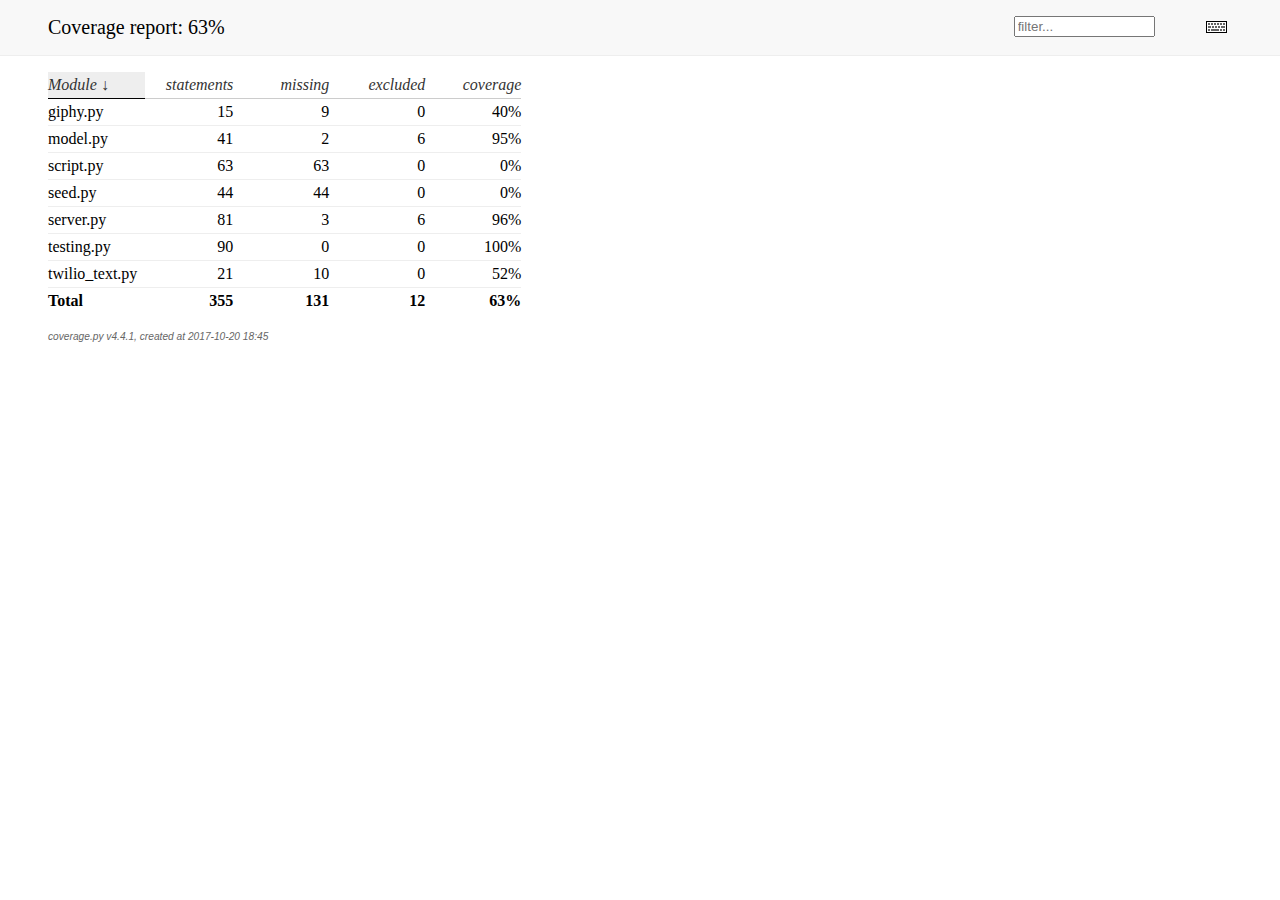
<file: htmlcov/index.html>
<!DOCTYPE html>
<html>
<head>
    <meta http-equiv="Content-Type" content="text/html; charset=utf-8">
    <title>Coverage report</title>
    <link rel="stylesheet" href="style.css" type="text/css">
    
    <script type="text/javascript" src="jquery.min.js"></script>
    <script type="text/javascript" src="jquery.ba-throttle-debounce.min.js"></script>
    <script type="text/javascript" src="jquery.tablesorter.min.js"></script>
    <script type="text/javascript" src="jquery.hotkeys.js"></script>
    <script type="text/javascript" src="coverage_html.js"></script>
    <script type="text/javascript">
        jQuery(document).ready(coverage.index_ready);
    </script>
</head>
<body class="indexfile">

<div id="header">
    <div class="content">
        <h1>Coverage report:
            <span class="pc_cov">63%</span>
        </h1>

        <img id="keyboard_icon" src="keybd_closed.png" alt="Show keyboard shortcuts" />

        <form id="filter_container">
            <input id="filter" type="text" value="" placeholder="filter..." />
        </form>
    </div>
</div>

<div class="help_panel">
    <img id="panel_icon" src="keybd_open.png" alt="Hide keyboard shortcuts" />
    <p class="legend">Hot-keys on this page</p>
    <div>
    <p class="keyhelp">
        <span class="key">n</span>
        <span class="key">s</span>
        <span class="key">m</span>
        <span class="key">x</span>
        
        <span class="key">c</span> &nbsp; change column sorting
    </p>
    </div>
</div>

<div id="index">
    <table class="index">
        <thead>
            
            <tr class="tablehead" title="Click to sort">
                <th class="name left headerSortDown shortkey_n">Module</th>
                <th class="shortkey_s">statements</th>
                <th class="shortkey_m">missing</th>
                <th class="shortkey_x">excluded</th>
                
                <th class="right shortkey_c">coverage</th>
            </tr>
        </thead>
        
        <tfoot>
            <tr class="total">
                <td class="name left">Total</td>
                <td>355</td>
                <td>131</td>
                <td>12</td>
                
                <td class="right" data-ratio="224 355">63%</td>
            </tr>
        </tfoot>
        <tbody>
            
            <tr class="file">
                <td class="name left"><a href="giphy_py.html">giphy.py</a></td>
                <td>15</td>
                <td>9</td>
                <td>0</td>
                
                <td class="right" data-ratio="6 15">40%</td>
            </tr>
            
            <tr class="file">
                <td class="name left"><a href="model_py.html">model.py</a></td>
                <td>41</td>
                <td>2</td>
                <td>6</td>
                
                <td class="right" data-ratio="39 41">95%</td>
            </tr>
            
            <tr class="file">
                <td class="name left"><a href="script_py.html">script.py</a></td>
                <td>63</td>
                <td>63</td>
                <td>0</td>
                
                <td class="right" data-ratio="0 63">0%</td>
            </tr>
            
            <tr class="file">
                <td class="name left"><a href="seed_py.html">seed.py</a></td>
                <td>44</td>
                <td>44</td>
                <td>0</td>
                
                <td class="right" data-ratio="0 44">0%</td>
            </tr>
            
            <tr class="file">
                <td class="name left"><a href="server_py.html">server.py</a></td>
                <td>81</td>
                <td>3</td>
                <td>6</td>
                
                <td class="right" data-ratio="78 81">96%</td>
            </tr>
            
            <tr class="file">
                <td class="name left"><a href="testing_py.html">testing.py</a></td>
                <td>90</td>
                <td>0</td>
                <td>0</td>
                
                <td class="right" data-ratio="90 90">100%</td>
            </tr>
            
            <tr class="file">
                <td class="name left"><a href="twilio_text_py.html">twilio_text.py</a></td>
                <td>21</td>
                <td>10</td>
                <td>0</td>
                
                <td class="right" data-ratio="11 21">52%</td>
            </tr>
            
        </tbody>
    </table>

    <p id="no_rows">
        No items found using the specified filter.
    </p>
</div>

<div id="footer">
    <div class="content">
        <p>
            <a class="nav" href="https://coverage.readthedocs.io">coverage.py v4.4.1</a>,
            created at 2017-10-20 18:45
        </p>
    </div>
</div>

</body>
</html>
</file>
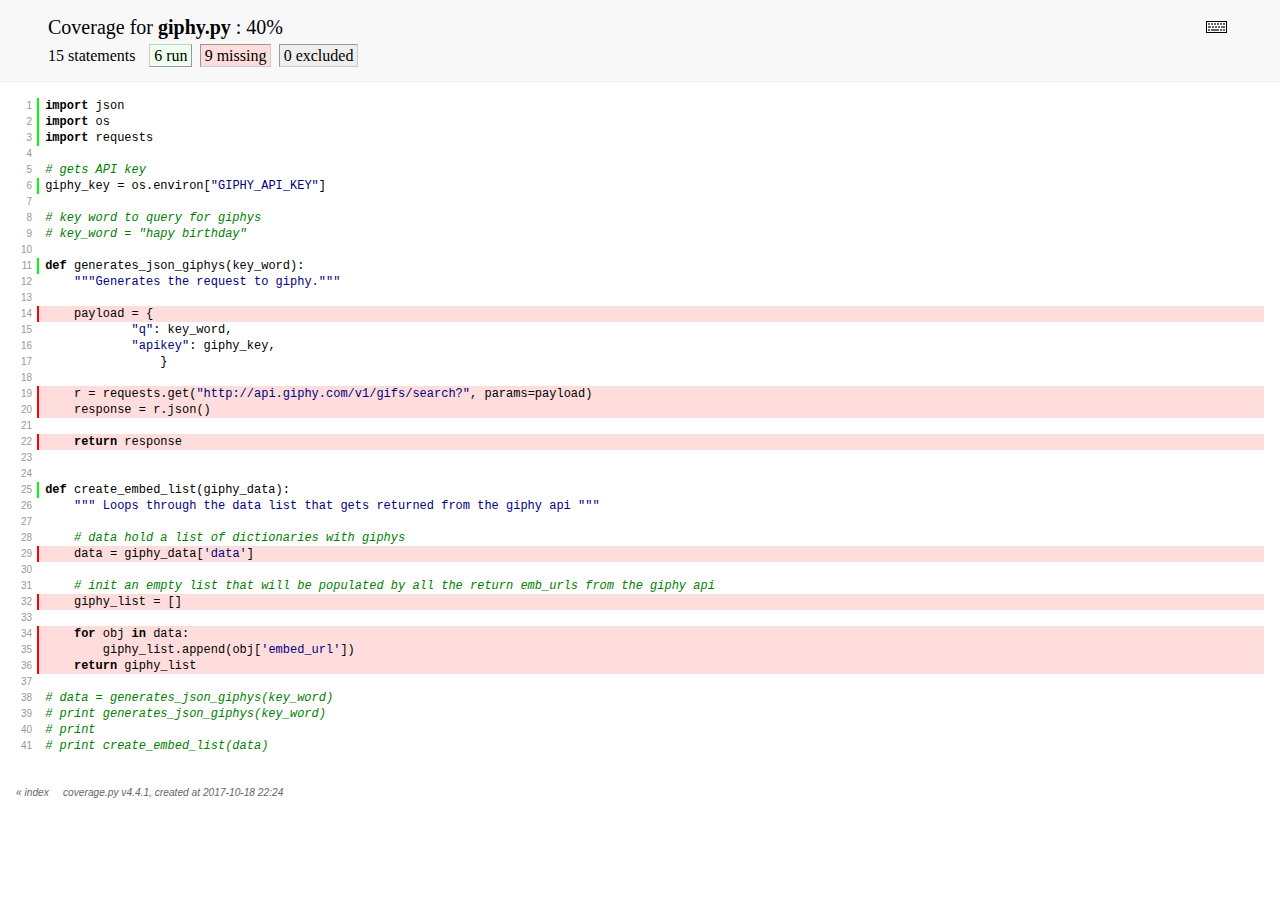
<file: htmlcov/giphy_py.html>
<!DOCTYPE html>
<html>
<head>
    <meta http-equiv="Content-Type" content="text/html; charset=utf-8">
    
    
    <meta http-equiv="X-UA-Compatible" content="IE=emulateIE7" />
    <title>Coverage for giphy.py: 40%</title>
    <link rel="stylesheet" href="style.css" type="text/css">
    
    <script type="text/javascript" src="jquery.min.js"></script>
    <script type="text/javascript" src="jquery.hotkeys.js"></script>
    <script type="text/javascript" src="jquery.isonscreen.js"></script>
    <script type="text/javascript" src="coverage_html.js"></script>
    <script type="text/javascript">
        jQuery(document).ready(coverage.pyfile_ready);
    </script>
</head>
<body class="pyfile">

<div id="header">
    <div class="content">
        <h1>Coverage for <b>giphy.py</b> :
            <span class="pc_cov">40%</span>
        </h1>

        <img id="keyboard_icon" src="keybd_closed.png" alt="Show keyboard shortcuts" />

        <h2 class="stats">
            15 statements &nbsp;
            <span class="run hide_run shortkey_r button_toggle_run">6 run</span>
            <span class="mis shortkey_m button_toggle_mis">9 missing</span>
            <span class="exc shortkey_x button_toggle_exc">0 excluded</span>

            
        </h2>
    </div>
</div>

<div class="help_panel">
    <img id="panel_icon" src="keybd_open.png" alt="Hide keyboard shortcuts" />
    <p class="legend">Hot-keys on this page</p>
    <div>
    <p class="keyhelp">
        <span class="key">r</span>
        <span class="key">m</span>
        <span class="key">x</span>
        <span class="key">p</span> &nbsp; toggle line displays
    </p>
    <p class="keyhelp">
        <span class="key">j</span>
        <span class="key">k</span> &nbsp; next/prev highlighted chunk
    </p>
    <p class="keyhelp">
        <span class="key">0</span> &nbsp; (zero) top of page
    </p>
    <p class="keyhelp">
        <span class="key">1</span> &nbsp; (one) first highlighted chunk
    </p>
    </div>
</div>

<div id="source">
    <table>
        <tr>
            <td class="linenos">
<p id="n1" class="stm run hide_run"><a href="#n1">1</a></p>
<p id="n2" class="stm run hide_run"><a href="#n2">2</a></p>
<p id="n3" class="stm run hide_run"><a href="#n3">3</a></p>
<p id="n4" class="pln"><a href="#n4">4</a></p>
<p id="n5" class="pln"><a href="#n5">5</a></p>
<p id="n6" class="stm run hide_run"><a href="#n6">6</a></p>
<p id="n7" class="pln"><a href="#n7">7</a></p>
<p id="n8" class="pln"><a href="#n8">8</a></p>
<p id="n9" class="pln"><a href="#n9">9</a></p>
<p id="n10" class="pln"><a href="#n10">10</a></p>
<p id="n11" class="stm run hide_run"><a href="#n11">11</a></p>
<p id="n12" class="pln"><a href="#n12">12</a></p>
<p id="n13" class="pln"><a href="#n13">13</a></p>
<p id="n14" class="stm mis"><a href="#n14">14</a></p>
<p id="n15" class="pln"><a href="#n15">15</a></p>
<p id="n16" class="pln"><a href="#n16">16</a></p>
<p id="n17" class="pln"><a href="#n17">17</a></p>
<p id="n18" class="pln"><a href="#n18">18</a></p>
<p id="n19" class="stm mis"><a href="#n19">19</a></p>
<p id="n20" class="stm mis"><a href="#n20">20</a></p>
<p id="n21" class="pln"><a href="#n21">21</a></p>
<p id="n22" class="stm mis"><a href="#n22">22</a></p>
<p id="n23" class="pln"><a href="#n23">23</a></p>
<p id="n24" class="pln"><a href="#n24">24</a></p>
<p id="n25" class="stm run hide_run"><a href="#n25">25</a></p>
<p id="n26" class="pln"><a href="#n26">26</a></p>
<p id="n27" class="pln"><a href="#n27">27</a></p>
<p id="n28" class="pln"><a href="#n28">28</a></p>
<p id="n29" class="stm mis"><a href="#n29">29</a></p>
<p id="n30" class="pln"><a href="#n30">30</a></p>
<p id="n31" class="pln"><a href="#n31">31</a></p>
<p id="n32" class="stm mis"><a href="#n32">32</a></p>
<p id="n33" class="pln"><a href="#n33">33</a></p>
<p id="n34" class="stm mis"><a href="#n34">34</a></p>
<p id="n35" class="stm mis"><a href="#n35">35</a></p>
<p id="n36" class="stm mis"><a href="#n36">36</a></p>
<p id="n37" class="pln"><a href="#n37">37</a></p>
<p id="n38" class="pln"><a href="#n38">38</a></p>
<p id="n39" class="pln"><a href="#n39">39</a></p>
<p id="n40" class="pln"><a href="#n40">40</a></p>
<p id="n41" class="pln"><a href="#n41">41</a></p>

            </td>
            <td class="text">
<p id="t1" class="stm run hide_run"><span class="key">import</span> <span class="nam">json</span><span class="strut">&nbsp;</span></p>
<p id="t2" class="stm run hide_run"><span class="key">import</span> <span class="nam">os</span><span class="strut">&nbsp;</span></p>
<p id="t3" class="stm run hide_run"><span class="key">import</span> <span class="nam">requests</span><span class="strut">&nbsp;</span></p>
<p id="t4" class="pln"><span class="strut">&nbsp;</span></p>
<p id="t5" class="pln"><span class="com"># gets API key</span><span class="strut">&nbsp;</span></p>
<p id="t6" class="stm run hide_run"><span class="nam">giphy_key</span> <span class="op">=</span> <span class="nam">os</span><span class="op">.</span><span class="nam">environ</span><span class="op">[</span><span class="str">"GIPHY_API_KEY"</span><span class="op">]</span><span class="strut">&nbsp;</span></p>
<p id="t7" class="pln"><span class="strut">&nbsp;</span></p>
<p id="t8" class="pln"><span class="com"># key word to query for giphys</span><span class="strut">&nbsp;</span></p>
<p id="t9" class="pln"><span class="com"># key_word = "hapy birthday"</span><span class="strut">&nbsp;</span></p>
<p id="t10" class="pln"><span class="strut">&nbsp;</span></p>
<p id="t11" class="stm run hide_run"><span class="key">def</span> <span class="nam">generates_json_giphys</span><span class="op">(</span><span class="nam">key_word</span><span class="op">)</span><span class="op">:</span><span class="strut">&nbsp;</span></p>
<p id="t12" class="pln">    <span class="str">"""Generates the request to giphy."""</span><span class="strut">&nbsp;</span></p>
<p id="t13" class="pln"><span class="strut">&nbsp;</span></p>
<p id="t14" class="stm mis">    <span class="nam">payload</span> <span class="op">=</span> <span class="op">{</span><span class="strut">&nbsp;</span></p>
<p id="t15" class="pln">            <span class="str">"q"</span><span class="op">:</span> <span class="nam">key_word</span><span class="op">,</span><span class="strut">&nbsp;</span></p>
<p id="t16" class="pln">            <span class="str">"apikey"</span><span class="op">:</span> <span class="nam">giphy_key</span><span class="op">,</span><span class="strut">&nbsp;</span></p>
<p id="t17" class="pln">                <span class="op">}</span><span class="strut">&nbsp;</span></p>
<p id="t18" class="pln"><span class="strut">&nbsp;</span></p>
<p id="t19" class="stm mis">    <span class="nam">r</span> <span class="op">=</span> <span class="nam">requests</span><span class="op">.</span><span class="nam">get</span><span class="op">(</span><span class="str">"http://api.giphy.com/v1/gifs/search?"</span><span class="op">,</span> <span class="nam">params</span><span class="op">=</span><span class="nam">payload</span><span class="op">)</span><span class="strut">&nbsp;</span></p>
<p id="t20" class="stm mis">    <span class="nam">response</span> <span class="op">=</span> <span class="nam">r</span><span class="op">.</span><span class="nam">json</span><span class="op">(</span><span class="op">)</span><span class="strut">&nbsp;</span></p>
<p id="t21" class="pln"><span class="strut">&nbsp;</span></p>
<p id="t22" class="stm mis">    <span class="key">return</span> <span class="nam">response</span><span class="strut">&nbsp;</span></p>
<p id="t23" class="pln"><span class="strut">&nbsp;</span></p>
<p id="t24" class="pln"><span class="strut">&nbsp;</span></p>
<p id="t25" class="stm run hide_run"><span class="key">def</span> <span class="nam">create_embed_list</span><span class="op">(</span><span class="nam">giphy_data</span><span class="op">)</span><span class="op">:</span><span class="strut">&nbsp;</span></p>
<p id="t26" class="pln">    <span class="str">""" Loops through the data list that gets returned from the giphy api """</span><span class="strut">&nbsp;</span></p>
<p id="t27" class="pln"><span class="strut">&nbsp;</span></p>
<p id="t28" class="pln">    <span class="com"># data hold a list of dictionaries with giphys</span><span class="strut">&nbsp;</span></p>
<p id="t29" class="stm mis">    <span class="nam">data</span> <span class="op">=</span> <span class="nam">giphy_data</span><span class="op">[</span><span class="str">'data'</span><span class="op">]</span><span class="strut">&nbsp;</span></p>
<p id="t30" class="pln"><span class="strut">&nbsp;</span></p>
<p id="t31" class="pln">    <span class="com"># init an empty list that will be populated by all the return emb_urls from the giphy api</span><span class="strut">&nbsp;</span></p>
<p id="t32" class="stm mis">    <span class="nam">giphy_list</span> <span class="op">=</span> <span class="op">[</span><span class="op">]</span><span class="strut">&nbsp;</span></p>
<p id="t33" class="pln"><span class="strut">&nbsp;</span></p>
<p id="t34" class="stm mis">    <span class="key">for</span> <span class="nam">obj</span> <span class="key">in</span> <span class="nam">data</span><span class="op">:</span><span class="strut">&nbsp;</span></p>
<p id="t35" class="stm mis">        <span class="nam">giphy_list</span><span class="op">.</span><span class="nam">append</span><span class="op">(</span><span class="nam">obj</span><span class="op">[</span><span class="str">'embed_url'</span><span class="op">]</span><span class="op">)</span><span class="strut">&nbsp;</span></p>
<p id="t36" class="stm mis">    <span class="key">return</span> <span class="nam">giphy_list</span><span class="strut">&nbsp;</span></p>
<p id="t37" class="pln"><span class="strut">&nbsp;</span></p>
<p id="t38" class="pln"><span class="com"># data = generates_json_giphys(key_word)</span><span class="strut">&nbsp;</span></p>
<p id="t39" class="pln"><span class="com"># print generates_json_giphys(key_word)</span><span class="strut">&nbsp;</span></p>
<p id="t40" class="pln"><span class="com"># print</span><span class="strut">&nbsp;</span></p>
<p id="t41" class="pln"><span class="com"># print create_embed_list(data)</span><span class="strut">&nbsp;</span></p>

            </td>
        </tr>
    </table>
</div>

<div id="footer">
    <div class="content">
        <p>
            <a class="nav" href="index.html">&#xab; index</a> &nbsp; &nbsp; <a class="nav" href="https://coverage.readthedocs.io">coverage.py v4.4.1</a>,
            created at 2017-10-18 22:24
        </p>
    </div>
</div>

</body>
</html>
</file>
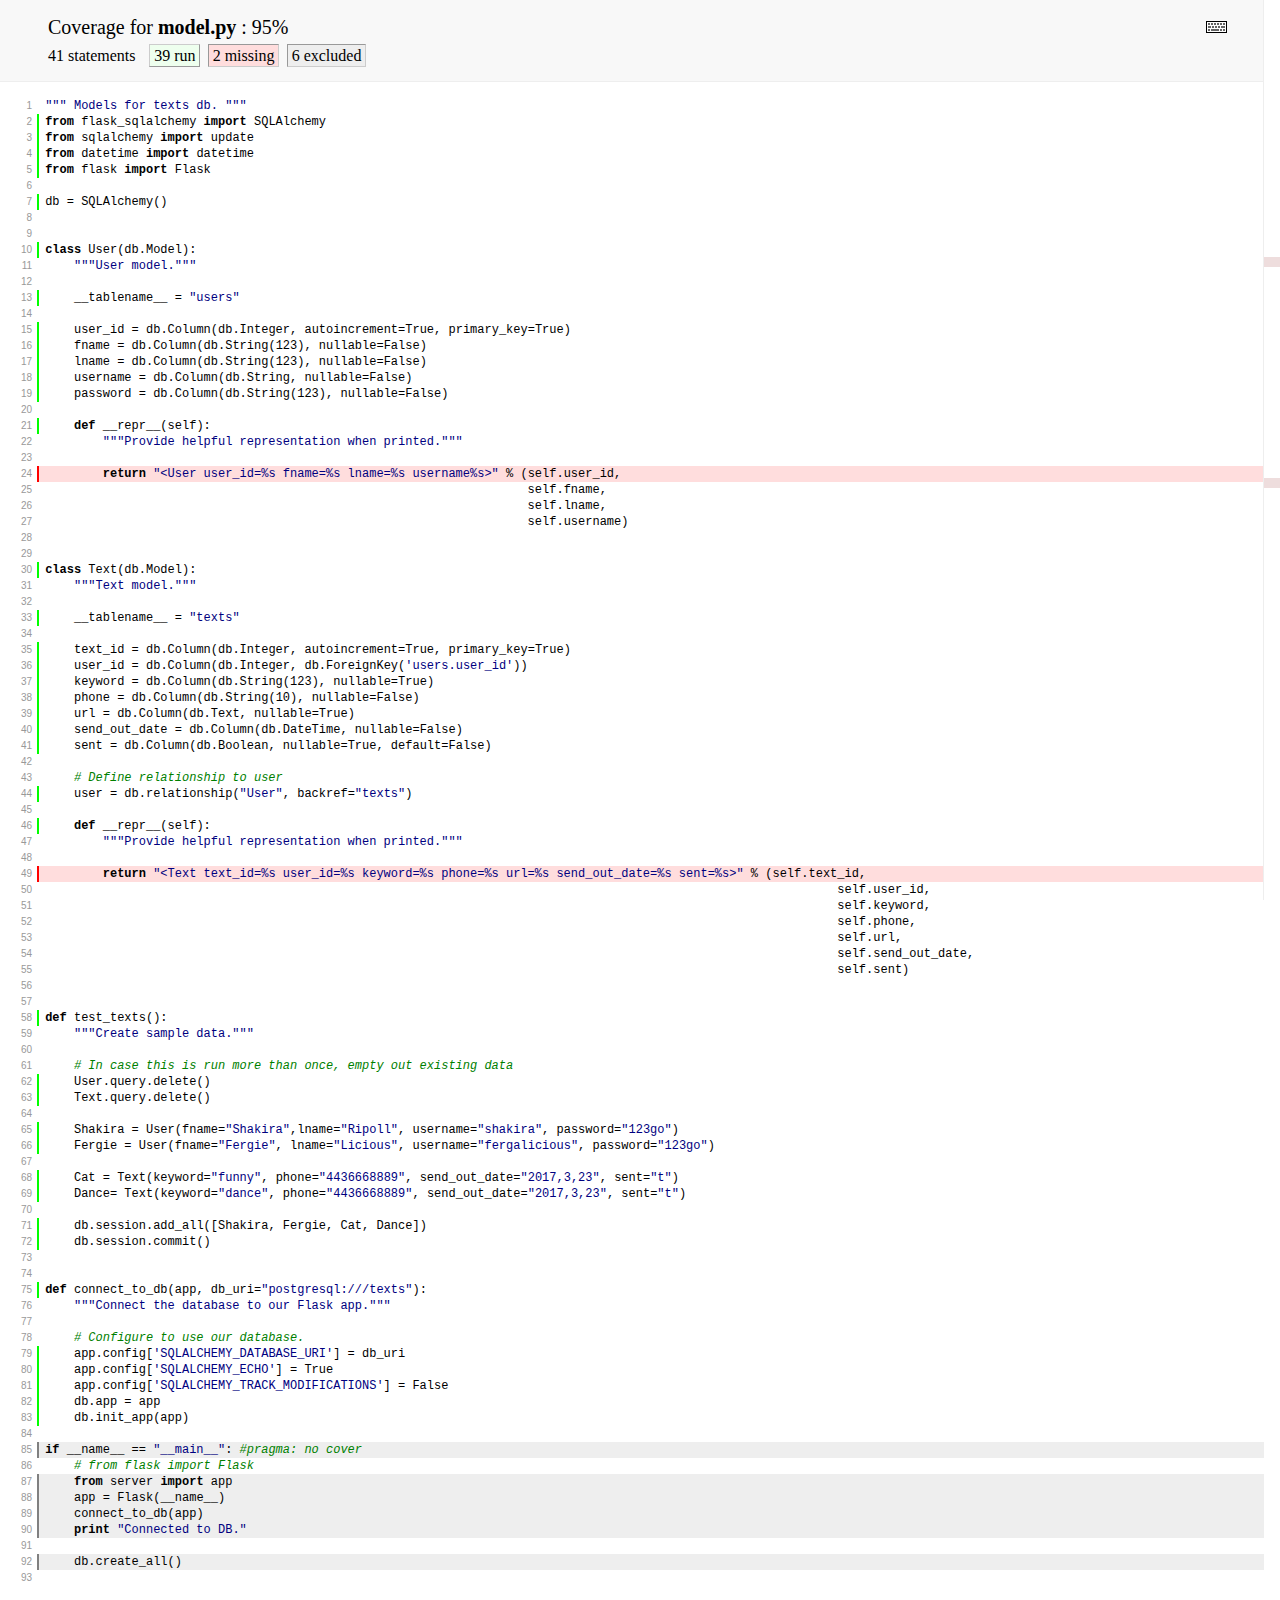
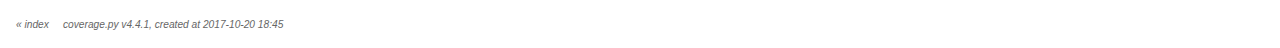
<file: htmlcov/model_py.html>
<!DOCTYPE html>
<html>
<head>
    <meta http-equiv="Content-Type" content="text/html; charset=utf-8">
    
    
    <meta http-equiv="X-UA-Compatible" content="IE=emulateIE7" />
    <title>Coverage for model.py: 95%</title>
    <link rel="stylesheet" href="style.css" type="text/css">
    
    <script type="text/javascript" src="jquery.min.js"></script>
    <script type="text/javascript" src="jquery.hotkeys.js"></script>
    <script type="text/javascript" src="jquery.isonscreen.js"></script>
    <script type="text/javascript" src="coverage_html.js"></script>
    <script type="text/javascript">
        jQuery(document).ready(coverage.pyfile_ready);
    </script>
</head>
<body class="pyfile">

<div id="header">
    <div class="content">
        <h1>Coverage for <b>model.py</b> :
            <span class="pc_cov">95%</span>
        </h1>

        <img id="keyboard_icon" src="keybd_closed.png" alt="Show keyboard shortcuts" />

        <h2 class="stats">
            41 statements &nbsp;
            <span class="run hide_run shortkey_r button_toggle_run">39 run</span>
            <span class="mis shortkey_m button_toggle_mis">2 missing</span>
            <span class="exc shortkey_x button_toggle_exc">6 excluded</span>

            
        </h2>
    </div>
</div>

<div class="help_panel">
    <img id="panel_icon" src="keybd_open.png" alt="Hide keyboard shortcuts" />
    <p class="legend">Hot-keys on this page</p>
    <div>
    <p class="keyhelp">
        <span class="key">r</span>
        <span class="key">m</span>
        <span class="key">x</span>
        <span class="key">p</span> &nbsp; toggle line displays
    </p>
    <p class="keyhelp">
        <span class="key">j</span>
        <span class="key">k</span> &nbsp; next/prev highlighted chunk
    </p>
    <p class="keyhelp">
        <span class="key">0</span> &nbsp; (zero) top of page
    </p>
    <p class="keyhelp">
        <span class="key">1</span> &nbsp; (one) first highlighted chunk
    </p>
    </div>
</div>

<div id="source">
    <table>
        <tr>
            <td class="linenos">
<p id="n1" class="pln"><a href="#n1">1</a></p>
<p id="n2" class="stm run hide_run"><a href="#n2">2</a></p>
<p id="n3" class="stm run hide_run"><a href="#n3">3</a></p>
<p id="n4" class="stm run hide_run"><a href="#n4">4</a></p>
<p id="n5" class="stm run hide_run"><a href="#n5">5</a></p>
<p id="n6" class="pln"><a href="#n6">6</a></p>
<p id="n7" class="stm run hide_run"><a href="#n7">7</a></p>
<p id="n8" class="pln"><a href="#n8">8</a></p>
<p id="n9" class="pln"><a href="#n9">9</a></p>
<p id="n10" class="stm run hide_run"><a href="#n10">10</a></p>
<p id="n11" class="pln"><a href="#n11">11</a></p>
<p id="n12" class="pln"><a href="#n12">12</a></p>
<p id="n13" class="stm run hide_run"><a href="#n13">13</a></p>
<p id="n14" class="pln"><a href="#n14">14</a></p>
<p id="n15" class="stm run hide_run"><a href="#n15">15</a></p>
<p id="n16" class="stm run hide_run"><a href="#n16">16</a></p>
<p id="n17" class="stm run hide_run"><a href="#n17">17</a></p>
<p id="n18" class="stm run hide_run"><a href="#n18">18</a></p>
<p id="n19" class="stm run hide_run"><a href="#n19">19</a></p>
<p id="n20" class="pln"><a href="#n20">20</a></p>
<p id="n21" class="stm run hide_run"><a href="#n21">21</a></p>
<p id="n22" class="pln"><a href="#n22">22</a></p>
<p id="n23" class="pln"><a href="#n23">23</a></p>
<p id="n24" class="stm mis"><a href="#n24">24</a></p>
<p id="n25" class="pln"><a href="#n25">25</a></p>
<p id="n26" class="pln"><a href="#n26">26</a></p>
<p id="n27" class="pln"><a href="#n27">27</a></p>
<p id="n28" class="pln"><a href="#n28">28</a></p>
<p id="n29" class="pln"><a href="#n29">29</a></p>
<p id="n30" class="stm run hide_run"><a href="#n30">30</a></p>
<p id="n31" class="pln"><a href="#n31">31</a></p>
<p id="n32" class="pln"><a href="#n32">32</a></p>
<p id="n33" class="stm run hide_run"><a href="#n33">33</a></p>
<p id="n34" class="pln"><a href="#n34">34</a></p>
<p id="n35" class="stm run hide_run"><a href="#n35">35</a></p>
<p id="n36" class="stm run hide_run"><a href="#n36">36</a></p>
<p id="n37" class="stm run hide_run"><a href="#n37">37</a></p>
<p id="n38" class="stm run hide_run"><a href="#n38">38</a></p>
<p id="n39" class="stm run hide_run"><a href="#n39">39</a></p>
<p id="n40" class="stm run hide_run"><a href="#n40">40</a></p>
<p id="n41" class="stm run hide_run"><a href="#n41">41</a></p>
<p id="n42" class="pln"><a href="#n42">42</a></p>
<p id="n43" class="pln"><a href="#n43">43</a></p>
<p id="n44" class="stm run hide_run"><a href="#n44">44</a></p>
<p id="n45" class="pln"><a href="#n45">45</a></p>
<p id="n46" class="stm run hide_run"><a href="#n46">46</a></p>
<p id="n47" class="pln"><a href="#n47">47</a></p>
<p id="n48" class="pln"><a href="#n48">48</a></p>
<p id="n49" class="stm mis"><a href="#n49">49</a></p>
<p id="n50" class="pln"><a href="#n50">50</a></p>
<p id="n51" class="pln"><a href="#n51">51</a></p>
<p id="n52" class="pln"><a href="#n52">52</a></p>
<p id="n53" class="pln"><a href="#n53">53</a></p>
<p id="n54" class="pln"><a href="#n54">54</a></p>
<p id="n55" class="pln"><a href="#n55">55</a></p>
<p id="n56" class="pln"><a href="#n56">56</a></p>
<p id="n57" class="pln"><a href="#n57">57</a></p>
<p id="n58" class="stm run hide_run"><a href="#n58">58</a></p>
<p id="n59" class="pln"><a href="#n59">59</a></p>
<p id="n60" class="pln"><a href="#n60">60</a></p>
<p id="n61" class="pln"><a href="#n61">61</a></p>
<p id="n62" class="stm run hide_run"><a href="#n62">62</a></p>
<p id="n63" class="stm run hide_run"><a href="#n63">63</a></p>
<p id="n64" class="pln"><a href="#n64">64</a></p>
<p id="n65" class="stm run hide_run"><a href="#n65">65</a></p>
<p id="n66" class="stm run hide_run"><a href="#n66">66</a></p>
<p id="n67" class="pln"><a href="#n67">67</a></p>
<p id="n68" class="stm run hide_run"><a href="#n68">68</a></p>
<p id="n69" class="stm run hide_run"><a href="#n69">69</a></p>
<p id="n70" class="pln"><a href="#n70">70</a></p>
<p id="n71" class="stm run hide_run"><a href="#n71">71</a></p>
<p id="n72" class="stm run hide_run"><a href="#n72">72</a></p>
<p id="n73" class="pln"><a href="#n73">73</a></p>
<p id="n74" class="pln"><a href="#n74">74</a></p>
<p id="n75" class="stm run hide_run"><a href="#n75">75</a></p>
<p id="n76" class="pln"><a href="#n76">76</a></p>
<p id="n77" class="pln"><a href="#n77">77</a></p>
<p id="n78" class="pln"><a href="#n78">78</a></p>
<p id="n79" class="stm run hide_run"><a href="#n79">79</a></p>
<p id="n80" class="stm run hide_run"><a href="#n80">80</a></p>
<p id="n81" class="stm run hide_run"><a href="#n81">81</a></p>
<p id="n82" class="stm run hide_run"><a href="#n82">82</a></p>
<p id="n83" class="stm run hide_run"><a href="#n83">83</a></p>
<p id="n84" class="pln"><a href="#n84">84</a></p>
<p id="n85" class="exc"><a href="#n85">85</a></p>
<p id="n86" class="pln"><a href="#n86">86</a></p>
<p id="n87" class="exc"><a href="#n87">87</a></p>
<p id="n88" class="exc"><a href="#n88">88</a></p>
<p id="n89" class="exc"><a href="#n89">89</a></p>
<p id="n90" class="exc"><a href="#n90">90</a></p>
<p id="n91" class="pln"><a href="#n91">91</a></p>
<p id="n92" class="exc"><a href="#n92">92</a></p>
<p id="n93" class="pln"><a href="#n93">93</a></p>

            </td>
            <td class="text">
<p id="t1" class="pln"><span class="str">""" Models for texts db. """</span><span class="strut">&nbsp;</span></p>
<p id="t2" class="stm run hide_run"><span class="key">from</span> <span class="nam">flask_sqlalchemy</span> <span class="key">import</span> <span class="nam">SQLAlchemy</span><span class="strut">&nbsp;</span></p>
<p id="t3" class="stm run hide_run"><span class="key">from</span> <span class="nam">sqlalchemy</span> <span class="key">import</span> <span class="nam">update</span><span class="strut">&nbsp;</span></p>
<p id="t4" class="stm run hide_run"><span class="key">from</span> <span class="nam">datetime</span> <span class="key">import</span> <span class="nam">datetime</span><span class="strut">&nbsp;</span></p>
<p id="t5" class="stm run hide_run"><span class="key">from</span> <span class="nam">flask</span> <span class="key">import</span> <span class="nam">Flask</span><span class="strut">&nbsp;</span></p>
<p id="t6" class="pln"><span class="strut">&nbsp;</span></p>
<p id="t7" class="stm run hide_run"><span class="nam">db</span> <span class="op">=</span> <span class="nam">SQLAlchemy</span><span class="op">(</span><span class="op">)</span><span class="strut">&nbsp;</span></p>
<p id="t8" class="pln"><span class="strut">&nbsp;</span></p>
<p id="t9" class="pln"><span class="strut">&nbsp;</span></p>
<p id="t10" class="stm run hide_run"><span class="key">class</span> <span class="nam">User</span><span class="op">(</span><span class="nam">db</span><span class="op">.</span><span class="nam">Model</span><span class="op">)</span><span class="op">:</span><span class="strut">&nbsp;</span></p>
<p id="t11" class="pln">    <span class="str">"""User model."""</span><span class="strut">&nbsp;</span></p>
<p id="t12" class="pln"><span class="strut">&nbsp;</span></p>
<p id="t13" class="stm run hide_run">    <span class="nam">__tablename__</span> <span class="op">=</span> <span class="str">"users"</span><span class="strut">&nbsp;</span></p>
<p id="t14" class="pln"><span class="strut">&nbsp;</span></p>
<p id="t15" class="stm run hide_run">    <span class="nam">user_id</span> <span class="op">=</span> <span class="nam">db</span><span class="op">.</span><span class="nam">Column</span><span class="op">(</span><span class="nam">db</span><span class="op">.</span><span class="nam">Integer</span><span class="op">,</span> <span class="nam">autoincrement</span><span class="op">=</span><span class="nam">True</span><span class="op">,</span> <span class="nam">primary_key</span><span class="op">=</span><span class="nam">True</span><span class="op">)</span><span class="strut">&nbsp;</span></p>
<p id="t16" class="stm run hide_run">    <span class="nam">fname</span> <span class="op">=</span> <span class="nam">db</span><span class="op">.</span><span class="nam">Column</span><span class="op">(</span><span class="nam">db</span><span class="op">.</span><span class="nam">String</span><span class="op">(</span><span class="num">123</span><span class="op">)</span><span class="op">,</span> <span class="nam">nullable</span><span class="op">=</span><span class="nam">False</span><span class="op">)</span><span class="strut">&nbsp;</span></p>
<p id="t17" class="stm run hide_run">    <span class="nam">lname</span> <span class="op">=</span> <span class="nam">db</span><span class="op">.</span><span class="nam">Column</span><span class="op">(</span><span class="nam">db</span><span class="op">.</span><span class="nam">String</span><span class="op">(</span><span class="num">123</span><span class="op">)</span><span class="op">,</span> <span class="nam">nullable</span><span class="op">=</span><span class="nam">False</span><span class="op">)</span><span class="strut">&nbsp;</span></p>
<p id="t18" class="stm run hide_run">    <span class="nam">username</span> <span class="op">=</span> <span class="nam">db</span><span class="op">.</span><span class="nam">Column</span><span class="op">(</span><span class="nam">db</span><span class="op">.</span><span class="nam">String</span><span class="op">,</span> <span class="nam">nullable</span><span class="op">=</span><span class="nam">False</span><span class="op">)</span><span class="strut">&nbsp;</span></p>
<p id="t19" class="stm run hide_run">    <span class="nam">password</span> <span class="op">=</span> <span class="nam">db</span><span class="op">.</span><span class="nam">Column</span><span class="op">(</span><span class="nam">db</span><span class="op">.</span><span class="nam">String</span><span class="op">(</span><span class="num">123</span><span class="op">)</span><span class="op">,</span> <span class="nam">nullable</span><span class="op">=</span><span class="nam">False</span><span class="op">)</span><span class="strut">&nbsp;</span></p>
<p id="t20" class="pln"><span class="strut">&nbsp;</span></p>
<p id="t21" class="stm run hide_run">    <span class="key">def</span> <span class="nam">__repr__</span><span class="op">(</span><span class="nam">self</span><span class="op">)</span><span class="op">:</span><span class="strut">&nbsp;</span></p>
<p id="t22" class="pln">        <span class="str">"""Provide helpful representation when printed."""</span><span class="strut">&nbsp;</span></p>
<p id="t23" class="pln"><span class="strut">&nbsp;</span></p>
<p id="t24" class="stm mis">        <span class="key">return</span> <span class="str">"&lt;User user_id=%s fname=%s lname=%s username%s>"</span> <span class="op">%</span> <span class="op">(</span><span class="nam">self</span><span class="op">.</span><span class="nam">user_id</span><span class="op">,</span><span class="strut">&nbsp;</span></p>
<p id="t25" class="pln">                                                                   <span class="nam">self</span><span class="op">.</span><span class="nam">fname</span><span class="op">,</span><span class="strut">&nbsp;</span></p>
<p id="t26" class="pln">                                                                   <span class="nam">self</span><span class="op">.</span><span class="nam">lname</span><span class="op">,</span><span class="strut">&nbsp;</span></p>
<p id="t27" class="pln">                                                                   <span class="nam">self</span><span class="op">.</span><span class="nam">username</span><span class="op">)</span><span class="strut">&nbsp;</span></p>
<p id="t28" class="pln"><span class="strut">&nbsp;</span></p>
<p id="t29" class="pln"><span class="strut">&nbsp;</span></p>
<p id="t30" class="stm run hide_run"><span class="key">class</span> <span class="nam">Text</span><span class="op">(</span><span class="nam">db</span><span class="op">.</span><span class="nam">Model</span><span class="op">)</span><span class="op">:</span><span class="strut">&nbsp;</span></p>
<p id="t31" class="pln">    <span class="str">"""Text model."""</span><span class="strut">&nbsp;</span></p>
<p id="t32" class="pln"><span class="strut">&nbsp;</span></p>
<p id="t33" class="stm run hide_run">    <span class="nam">__tablename__</span> <span class="op">=</span> <span class="str">"texts"</span><span class="strut">&nbsp;</span></p>
<p id="t34" class="pln"><span class="strut">&nbsp;</span></p>
<p id="t35" class="stm run hide_run">    <span class="nam">text_id</span> <span class="op">=</span> <span class="nam">db</span><span class="op">.</span><span class="nam">Column</span><span class="op">(</span><span class="nam">db</span><span class="op">.</span><span class="nam">Integer</span><span class="op">,</span> <span class="nam">autoincrement</span><span class="op">=</span><span class="nam">True</span><span class="op">,</span> <span class="nam">primary_key</span><span class="op">=</span><span class="nam">True</span><span class="op">)</span><span class="strut">&nbsp;</span></p>
<p id="t36" class="stm run hide_run">    <span class="nam">user_id</span> <span class="op">=</span> <span class="nam">db</span><span class="op">.</span><span class="nam">Column</span><span class="op">(</span><span class="nam">db</span><span class="op">.</span><span class="nam">Integer</span><span class="op">,</span> <span class="nam">db</span><span class="op">.</span><span class="nam">ForeignKey</span><span class="op">(</span><span class="str">'users.user_id'</span><span class="op">)</span><span class="op">)</span><span class="strut">&nbsp;</span></p>
<p id="t37" class="stm run hide_run">    <span class="nam">keyword</span> <span class="op">=</span> <span class="nam">db</span><span class="op">.</span><span class="nam">Column</span><span class="op">(</span><span class="nam">db</span><span class="op">.</span><span class="nam">String</span><span class="op">(</span><span class="num">123</span><span class="op">)</span><span class="op">,</span> <span class="nam">nullable</span><span class="op">=</span><span class="nam">True</span><span class="op">)</span><span class="strut">&nbsp;</span></p>
<p id="t38" class="stm run hide_run">    <span class="nam">phone</span> <span class="op">=</span> <span class="nam">db</span><span class="op">.</span><span class="nam">Column</span><span class="op">(</span><span class="nam">db</span><span class="op">.</span><span class="nam">String</span><span class="op">(</span><span class="num">10</span><span class="op">)</span><span class="op">,</span> <span class="nam">nullable</span><span class="op">=</span><span class="nam">False</span><span class="op">)</span><span class="strut">&nbsp;</span></p>
<p id="t39" class="stm run hide_run">    <span class="nam">url</span> <span class="op">=</span> <span class="nam">db</span><span class="op">.</span><span class="nam">Column</span><span class="op">(</span><span class="nam">db</span><span class="op">.</span><span class="nam">Text</span><span class="op">,</span> <span class="nam">nullable</span><span class="op">=</span><span class="nam">True</span><span class="op">)</span><span class="strut">&nbsp;</span></p>
<p id="t40" class="stm run hide_run">    <span class="nam">send_out_date</span> <span class="op">=</span> <span class="nam">db</span><span class="op">.</span><span class="nam">Column</span><span class="op">(</span><span class="nam">db</span><span class="op">.</span><span class="nam">DateTime</span><span class="op">,</span> <span class="nam">nullable</span><span class="op">=</span><span class="nam">False</span><span class="op">)</span><span class="strut">&nbsp;</span></p>
<p id="t41" class="stm run hide_run">    <span class="nam">sent</span> <span class="op">=</span> <span class="nam">db</span><span class="op">.</span><span class="nam">Column</span><span class="op">(</span><span class="nam">db</span><span class="op">.</span><span class="nam">Boolean</span><span class="op">,</span> <span class="nam">nullable</span><span class="op">=</span><span class="nam">True</span><span class="op">,</span> <span class="nam">default</span><span class="op">=</span><span class="nam">False</span><span class="op">)</span><span class="strut">&nbsp;</span></p>
<p id="t42" class="pln"><span class="strut">&nbsp;</span></p>
<p id="t43" class="pln">    <span class="com"># Define relationship to user</span><span class="strut">&nbsp;</span></p>
<p id="t44" class="stm run hide_run">    <span class="nam">user</span> <span class="op">=</span> <span class="nam">db</span><span class="op">.</span><span class="nam">relationship</span><span class="op">(</span><span class="str">"User"</span><span class="op">,</span> <span class="nam">backref</span><span class="op">=</span><span class="str">"texts"</span><span class="op">)</span><span class="strut">&nbsp;</span></p>
<p id="t45" class="pln"><span class="strut">&nbsp;</span></p>
<p id="t46" class="stm run hide_run">    <span class="key">def</span> <span class="nam">__repr__</span><span class="op">(</span><span class="nam">self</span><span class="op">)</span><span class="op">:</span><span class="strut">&nbsp;</span></p>
<p id="t47" class="pln">        <span class="str">"""Provide helpful representation when printed."""</span><span class="strut">&nbsp;</span></p>
<p id="t48" class="pln"><span class="strut">&nbsp;</span></p>
<p id="t49" class="stm mis">        <span class="key">return</span> <span class="str">"&lt;Text text_id=%s user_id=%s keyword=%s phone=%s url=%s send_out_date=%s sent=%s>"</span> <span class="op">%</span> <span class="op">(</span><span class="nam">self</span><span class="op">.</span><span class="nam">text_id</span><span class="op">,</span><span class="strut">&nbsp;</span></p>
<p id="t50" class="pln">                                                                                                              <span class="nam">self</span><span class="op">.</span><span class="nam">user_id</span><span class="op">,</span><span class="strut">&nbsp;</span></p>
<p id="t51" class="pln">                                                                                                              <span class="nam">self</span><span class="op">.</span><span class="nam">keyword</span><span class="op">,</span><span class="strut">&nbsp;</span></p>
<p id="t52" class="pln">                                                                                                              <span class="nam">self</span><span class="op">.</span><span class="nam">phone</span><span class="op">,</span><span class="strut">&nbsp;</span></p>
<p id="t53" class="pln">                                                                                                              <span class="nam">self</span><span class="op">.</span><span class="nam">url</span><span class="op">,</span><span class="strut">&nbsp;</span></p>
<p id="t54" class="pln">                                                                                                              <span class="nam">self</span><span class="op">.</span><span class="nam">send_out_date</span><span class="op">,</span><span class="strut">&nbsp;</span></p>
<p id="t55" class="pln">                                                                                                              <span class="nam">self</span><span class="op">.</span><span class="nam">sent</span><span class="op">)</span><span class="strut">&nbsp;</span></p>
<p id="t56" class="pln"><span class="strut">&nbsp;</span></p>
<p id="t57" class="pln"><span class="strut">&nbsp;</span></p>
<p id="t58" class="stm run hide_run"><span class="key">def</span> <span class="nam">test_texts</span><span class="op">(</span><span class="op">)</span><span class="op">:</span><span class="strut">&nbsp;</span></p>
<p id="t59" class="pln">    <span class="str">"""Create sample data."""</span><span class="strut">&nbsp;</span></p>
<p id="t60" class="pln"><span class="strut">&nbsp;</span></p>
<p id="t61" class="pln">    <span class="com"># In case this is run more than once, empty out existing data</span><span class="strut">&nbsp;</span></p>
<p id="t62" class="stm run hide_run">    <span class="nam">User</span><span class="op">.</span><span class="nam">query</span><span class="op">.</span><span class="nam">delete</span><span class="op">(</span><span class="op">)</span><span class="strut">&nbsp;</span></p>
<p id="t63" class="stm run hide_run">    <span class="nam">Text</span><span class="op">.</span><span class="nam">query</span><span class="op">.</span><span class="nam">delete</span><span class="op">(</span><span class="op">)</span><span class="strut">&nbsp;</span></p>
<p id="t64" class="pln"><span class="strut">&nbsp;</span></p>
<p id="t65" class="stm run hide_run">    <span class="nam">Shakira</span> <span class="op">=</span> <span class="nam">User</span><span class="op">(</span><span class="nam">fname</span><span class="op">=</span><span class="str">"Shakira"</span><span class="op">,</span><span class="nam">lname</span><span class="op">=</span><span class="str">"Ripoll"</span><span class="op">,</span> <span class="nam">username</span><span class="op">=</span><span class="str">"shakira"</span><span class="op">,</span> <span class="nam">password</span><span class="op">=</span><span class="str">"123go"</span><span class="op">)</span><span class="strut">&nbsp;</span></p>
<p id="t66" class="stm run hide_run">    <span class="nam">Fergie</span> <span class="op">=</span> <span class="nam">User</span><span class="op">(</span><span class="nam">fname</span><span class="op">=</span><span class="str">"Fergie"</span><span class="op">,</span> <span class="nam">lname</span><span class="op">=</span><span class="str">"Licious"</span><span class="op">,</span> <span class="nam">username</span><span class="op">=</span><span class="str">"fergalicious"</span><span class="op">,</span> <span class="nam">password</span><span class="op">=</span><span class="str">"123go"</span><span class="op">)</span><span class="strut">&nbsp;</span></p>
<p id="t67" class="pln"><span class="strut">&nbsp;</span></p>
<p id="t68" class="stm run hide_run">    <span class="nam">Cat</span> <span class="op">=</span> <span class="nam">Text</span><span class="op">(</span><span class="nam">keyword</span><span class="op">=</span><span class="str">"funny"</span><span class="op">,</span> <span class="nam">phone</span><span class="op">=</span><span class="str">"4436668889"</span><span class="op">,</span> <span class="nam">send_out_date</span><span class="op">=</span><span class="str">"2017,3,23"</span><span class="op">,</span> <span class="nam">sent</span><span class="op">=</span><span class="str">"t"</span><span class="op">)</span><span class="strut">&nbsp;</span></p>
<p id="t69" class="stm run hide_run">    <span class="nam">Dance</span><span class="op">=</span> <span class="nam">Text</span><span class="op">(</span><span class="nam">keyword</span><span class="op">=</span><span class="str">"dance"</span><span class="op">,</span> <span class="nam">phone</span><span class="op">=</span><span class="str">"4436668889"</span><span class="op">,</span> <span class="nam">send_out_date</span><span class="op">=</span><span class="str">"2017,3,23"</span><span class="op">,</span> <span class="nam">sent</span><span class="op">=</span><span class="str">"t"</span><span class="op">)</span><span class="strut">&nbsp;</span></p>
<p id="t70" class="pln"><span class="strut">&nbsp;</span></p>
<p id="t71" class="stm run hide_run">    <span class="nam">db</span><span class="op">.</span><span class="nam">session</span><span class="op">.</span><span class="nam">add_all</span><span class="op">(</span><span class="op">[</span><span class="nam">Shakira</span><span class="op">,</span> <span class="nam">Fergie</span><span class="op">,</span> <span class="nam">Cat</span><span class="op">,</span> <span class="nam">Dance</span><span class="op">]</span><span class="op">)</span><span class="strut">&nbsp;</span></p>
<p id="t72" class="stm run hide_run">    <span class="nam">db</span><span class="op">.</span><span class="nam">session</span><span class="op">.</span><span class="nam">commit</span><span class="op">(</span><span class="op">)</span><span class="strut">&nbsp;</span></p>
<p id="t73" class="pln"><span class="strut">&nbsp;</span></p>
<p id="t74" class="pln"><span class="strut">&nbsp;</span></p>
<p id="t75" class="stm run hide_run"><span class="key">def</span> <span class="nam">connect_to_db</span><span class="op">(</span><span class="nam">app</span><span class="op">,</span> <span class="nam">db_uri</span><span class="op">=</span><span class="str">"postgresql:///texts"</span><span class="op">)</span><span class="op">:</span><span class="strut">&nbsp;</span></p>
<p id="t76" class="pln">    <span class="str">"""Connect the database to our Flask app."""</span><span class="strut">&nbsp;</span></p>
<p id="t77" class="pln"><span class="strut">&nbsp;</span></p>
<p id="t78" class="pln">    <span class="com"># Configure to use our database.</span><span class="strut">&nbsp;</span></p>
<p id="t79" class="stm run hide_run">    <span class="nam">app</span><span class="op">.</span><span class="nam">config</span><span class="op">[</span><span class="str">'SQLALCHEMY_DATABASE_URI'</span><span class="op">]</span> <span class="op">=</span> <span class="nam">db_uri</span><span class="strut">&nbsp;</span></p>
<p id="t80" class="stm run hide_run">    <span class="nam">app</span><span class="op">.</span><span class="nam">config</span><span class="op">[</span><span class="str">'SQLALCHEMY_ECHO'</span><span class="op">]</span> <span class="op">=</span> <span class="nam">True</span><span class="strut">&nbsp;</span></p>
<p id="t81" class="stm run hide_run">    <span class="nam">app</span><span class="op">.</span><span class="nam">config</span><span class="op">[</span><span class="str">'SQLALCHEMY_TRACK_MODIFICATIONS'</span><span class="op">]</span> <span class="op">=</span> <span class="nam">False</span><span class="strut">&nbsp;</span></p>
<p id="t82" class="stm run hide_run">    <span class="nam">db</span><span class="op">.</span><span class="nam">app</span> <span class="op">=</span> <span class="nam">app</span><span class="strut">&nbsp;</span></p>
<p id="t83" class="stm run hide_run">    <span class="nam">db</span><span class="op">.</span><span class="nam">init_app</span><span class="op">(</span><span class="nam">app</span><span class="op">)</span><span class="strut">&nbsp;</span></p>
<p id="t84" class="pln"><span class="strut">&nbsp;</span></p>
<p id="t85" class="exc"><span class="key">if</span> <span class="nam">__name__</span> <span class="op">==</span> <span class="str">"__main__"</span><span class="op">:</span> <span class="com">#pragma: no cover</span><span class="strut">&nbsp;</span></p>
<p id="t86" class="pln">    <span class="com"># from flask import Flask</span><span class="strut">&nbsp;</span></p>
<p id="t87" class="exc">    <span class="key">from</span> <span class="nam">server</span> <span class="key">import</span> <span class="nam">app</span><span class="strut">&nbsp;</span></p>
<p id="t88" class="exc">    <span class="nam">app</span> <span class="op">=</span> <span class="nam">Flask</span><span class="op">(</span><span class="nam">__name__</span><span class="op">)</span><span class="strut">&nbsp;</span></p>
<p id="t89" class="exc">    <span class="nam">connect_to_db</span><span class="op">(</span><span class="nam">app</span><span class="op">)</span><span class="strut">&nbsp;</span></p>
<p id="t90" class="exc">    <span class="key">print</span> <span class="str">"Connected to DB."</span><span class="strut">&nbsp;</span></p>
<p id="t91" class="pln"><span class="strut">&nbsp;</span></p>
<p id="t92" class="exc">    <span class="nam">db</span><span class="op">.</span><span class="nam">create_all</span><span class="op">(</span><span class="op">)</span><span class="strut">&nbsp;</span></p>
<p id="t93" class="pln"><span class="strut">&nbsp;</span></p>

            </td>
        </tr>
    </table>
</div>

<div id="footer">
    <div class="content">
        <p>
            <a class="nav" href="index.html">&#xab; index</a> &nbsp; &nbsp; <a class="nav" href="https://coverage.readthedocs.io">coverage.py v4.4.1</a>,
            created at 2017-10-20 18:45
        </p>
    </div>
</div>

</body>
</html>
</file>
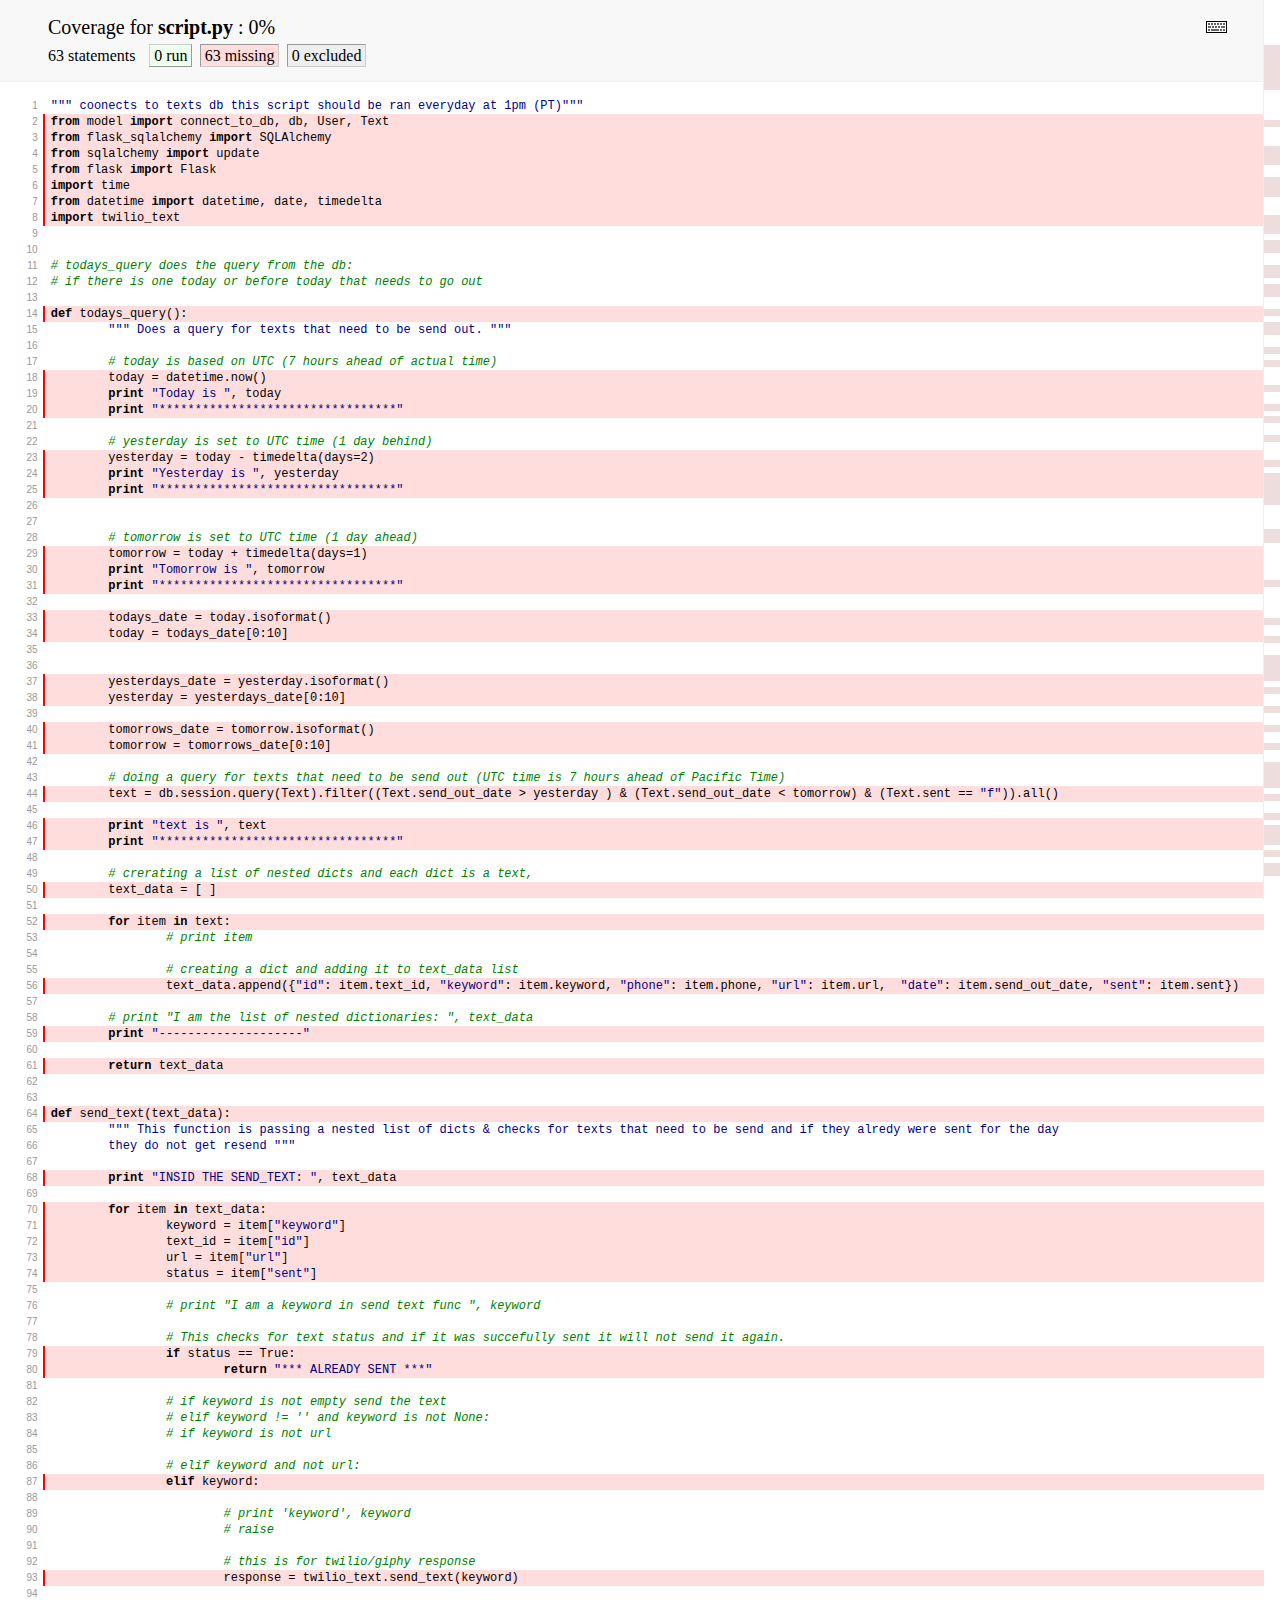
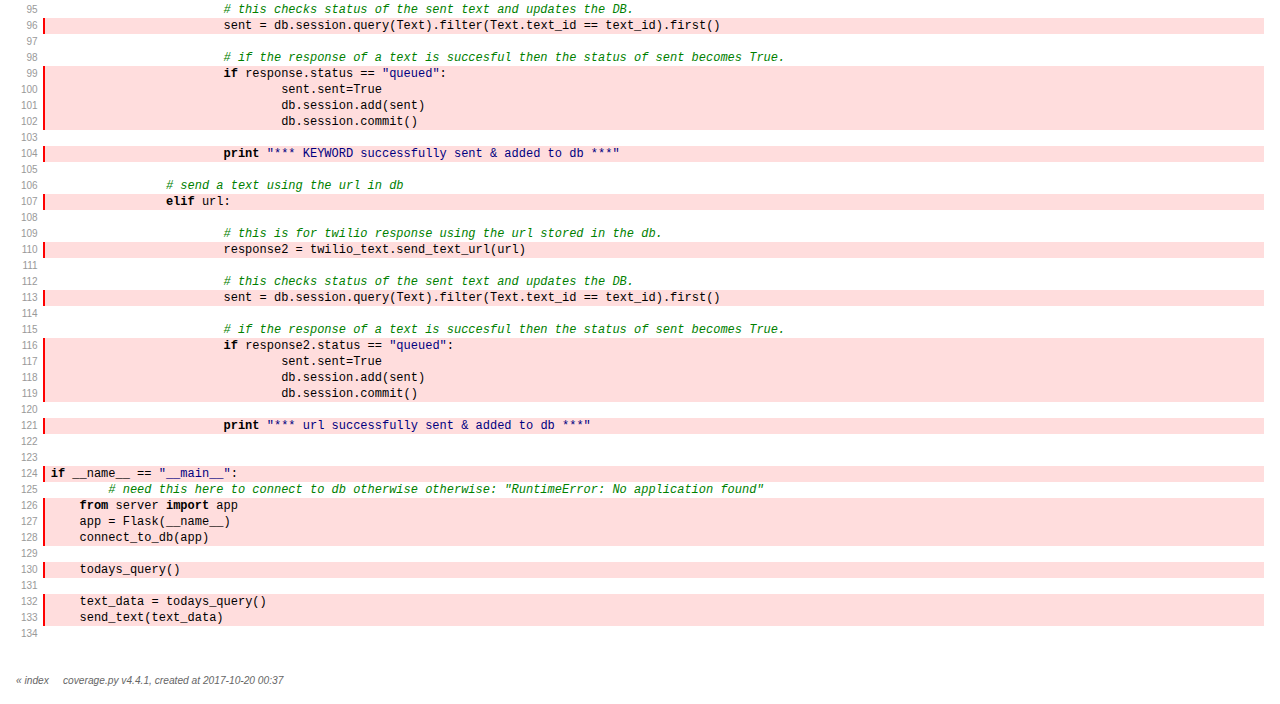
<file: htmlcov/script_py.html>
<!DOCTYPE html>
<html>
<head>
    <meta http-equiv="Content-Type" content="text/html; charset=utf-8">
    
    
    <meta http-equiv="X-UA-Compatible" content="IE=emulateIE7" />
    <title>Coverage for script.py: 0%</title>
    <link rel="stylesheet" href="style.css" type="text/css">
    
    <script type="text/javascript" src="jquery.min.js"></script>
    <script type="text/javascript" src="jquery.hotkeys.js"></script>
    <script type="text/javascript" src="jquery.isonscreen.js"></script>
    <script type="text/javascript" src="coverage_html.js"></script>
    <script type="text/javascript">
        jQuery(document).ready(coverage.pyfile_ready);
    </script>
</head>
<body class="pyfile">

<div id="header">
    <div class="content">
        <h1>Coverage for <b>script.py</b> :
            <span class="pc_cov">0%</span>
        </h1>

        <img id="keyboard_icon" src="keybd_closed.png" alt="Show keyboard shortcuts" />

        <h2 class="stats">
            63 statements &nbsp;
            <span class="run hide_run shortkey_r button_toggle_run">0 run</span>
            <span class="mis shortkey_m button_toggle_mis">63 missing</span>
            <span class="exc shortkey_x button_toggle_exc">0 excluded</span>

            
        </h2>
    </div>
</div>

<div class="help_panel">
    <img id="panel_icon" src="keybd_open.png" alt="Hide keyboard shortcuts" />
    <p class="legend">Hot-keys on this page</p>
    <div>
    <p class="keyhelp">
        <span class="key">r</span>
        <span class="key">m</span>
        <span class="key">x</span>
        <span class="key">p</span> &nbsp; toggle line displays
    </p>
    <p class="keyhelp">
        <span class="key">j</span>
        <span class="key">k</span> &nbsp; next/prev highlighted chunk
    </p>
    <p class="keyhelp">
        <span class="key">0</span> &nbsp; (zero) top of page
    </p>
    <p class="keyhelp">
        <span class="key">1</span> &nbsp; (one) first highlighted chunk
    </p>
    </div>
</div>

<div id="source">
    <table>
        <tr>
            <td class="linenos">
<p id="n1" class="pln"><a href="#n1">1</a></p>
<p id="n2" class="stm mis"><a href="#n2">2</a></p>
<p id="n3" class="stm mis"><a href="#n3">3</a></p>
<p id="n4" class="stm mis"><a href="#n4">4</a></p>
<p id="n5" class="stm mis"><a href="#n5">5</a></p>
<p id="n6" class="stm mis"><a href="#n6">6</a></p>
<p id="n7" class="stm mis"><a href="#n7">7</a></p>
<p id="n8" class="stm mis"><a href="#n8">8</a></p>
<p id="n9" class="pln"><a href="#n9">9</a></p>
<p id="n10" class="pln"><a href="#n10">10</a></p>
<p id="n11" class="pln"><a href="#n11">11</a></p>
<p id="n12" class="pln"><a href="#n12">12</a></p>
<p id="n13" class="pln"><a href="#n13">13</a></p>
<p id="n14" class="stm mis"><a href="#n14">14</a></p>
<p id="n15" class="pln"><a href="#n15">15</a></p>
<p id="n16" class="pln"><a href="#n16">16</a></p>
<p id="n17" class="pln"><a href="#n17">17</a></p>
<p id="n18" class="stm mis"><a href="#n18">18</a></p>
<p id="n19" class="stm mis"><a href="#n19">19</a></p>
<p id="n20" class="stm mis"><a href="#n20">20</a></p>
<p id="n21" class="pln"><a href="#n21">21</a></p>
<p id="n22" class="pln"><a href="#n22">22</a></p>
<p id="n23" class="stm mis"><a href="#n23">23</a></p>
<p id="n24" class="stm mis"><a href="#n24">24</a></p>
<p id="n25" class="stm mis"><a href="#n25">25</a></p>
<p id="n26" class="pln"><a href="#n26">26</a></p>
<p id="n27" class="pln"><a href="#n27">27</a></p>
<p id="n28" class="pln"><a href="#n28">28</a></p>
<p id="n29" class="stm mis"><a href="#n29">29</a></p>
<p id="n30" class="stm mis"><a href="#n30">30</a></p>
<p id="n31" class="stm mis"><a href="#n31">31</a></p>
<p id="n32" class="pln"><a href="#n32">32</a></p>
<p id="n33" class="stm mis"><a href="#n33">33</a></p>
<p id="n34" class="stm mis"><a href="#n34">34</a></p>
<p id="n35" class="pln"><a href="#n35">35</a></p>
<p id="n36" class="pln"><a href="#n36">36</a></p>
<p id="n37" class="stm mis"><a href="#n37">37</a></p>
<p id="n38" class="stm mis"><a href="#n38">38</a></p>
<p id="n39" class="pln"><a href="#n39">39</a></p>
<p id="n40" class="stm mis"><a href="#n40">40</a></p>
<p id="n41" class="stm mis"><a href="#n41">41</a></p>
<p id="n42" class="pln"><a href="#n42">42</a></p>
<p id="n43" class="pln"><a href="#n43">43</a></p>
<p id="n44" class="stm mis"><a href="#n44">44</a></p>
<p id="n45" class="pln"><a href="#n45">45</a></p>
<p id="n46" class="stm mis"><a href="#n46">46</a></p>
<p id="n47" class="stm mis"><a href="#n47">47</a></p>
<p id="n48" class="pln"><a href="#n48">48</a></p>
<p id="n49" class="pln"><a href="#n49">49</a></p>
<p id="n50" class="stm mis"><a href="#n50">50</a></p>
<p id="n51" class="pln"><a href="#n51">51</a></p>
<p id="n52" class="stm mis"><a href="#n52">52</a></p>
<p id="n53" class="pln"><a href="#n53">53</a></p>
<p id="n54" class="pln"><a href="#n54">54</a></p>
<p id="n55" class="pln"><a href="#n55">55</a></p>
<p id="n56" class="stm mis"><a href="#n56">56</a></p>
<p id="n57" class="pln"><a href="#n57">57</a></p>
<p id="n58" class="pln"><a href="#n58">58</a></p>
<p id="n59" class="stm mis"><a href="#n59">59</a></p>
<p id="n60" class="pln"><a href="#n60">60</a></p>
<p id="n61" class="stm mis"><a href="#n61">61</a></p>
<p id="n62" class="pln"><a href="#n62">62</a></p>
<p id="n63" class="pln"><a href="#n63">63</a></p>
<p id="n64" class="stm mis"><a href="#n64">64</a></p>
<p id="n65" class="pln"><a href="#n65">65</a></p>
<p id="n66" class="pln"><a href="#n66">66</a></p>
<p id="n67" class="pln"><a href="#n67">67</a></p>
<p id="n68" class="stm mis"><a href="#n68">68</a></p>
<p id="n69" class="pln"><a href="#n69">69</a></p>
<p id="n70" class="stm mis"><a href="#n70">70</a></p>
<p id="n71" class="stm mis"><a href="#n71">71</a></p>
<p id="n72" class="stm mis"><a href="#n72">72</a></p>
<p id="n73" class="stm mis"><a href="#n73">73</a></p>
<p id="n74" class="stm mis"><a href="#n74">74</a></p>
<p id="n75" class="pln"><a href="#n75">75</a></p>
<p id="n76" class="pln"><a href="#n76">76</a></p>
<p id="n77" class="pln"><a href="#n77">77</a></p>
<p id="n78" class="pln"><a href="#n78">78</a></p>
<p id="n79" class="stm mis"><a href="#n79">79</a></p>
<p id="n80" class="stm mis"><a href="#n80">80</a></p>
<p id="n81" class="pln"><a href="#n81">81</a></p>
<p id="n82" class="pln"><a href="#n82">82</a></p>
<p id="n83" class="pln"><a href="#n83">83</a></p>
<p id="n84" class="pln"><a href="#n84">84</a></p>
<p id="n85" class="pln"><a href="#n85">85</a></p>
<p id="n86" class="pln"><a href="#n86">86</a></p>
<p id="n87" class="stm mis"><a href="#n87">87</a></p>
<p id="n88" class="pln"><a href="#n88">88</a></p>
<p id="n89" class="pln"><a href="#n89">89</a></p>
<p id="n90" class="pln"><a href="#n90">90</a></p>
<p id="n91" class="pln"><a href="#n91">91</a></p>
<p id="n92" class="pln"><a href="#n92">92</a></p>
<p id="n93" class="stm mis"><a href="#n93">93</a></p>
<p id="n94" class="pln"><a href="#n94">94</a></p>
<p id="n95" class="pln"><a href="#n95">95</a></p>
<p id="n96" class="stm mis"><a href="#n96">96</a></p>
<p id="n97" class="pln"><a href="#n97">97</a></p>
<p id="n98" class="pln"><a href="#n98">98</a></p>
<p id="n99" class="stm mis"><a href="#n99">99</a></p>
<p id="n100" class="stm mis"><a href="#n100">100</a></p>
<p id="n101" class="stm mis"><a href="#n101">101</a></p>
<p id="n102" class="stm mis"><a href="#n102">102</a></p>
<p id="n103" class="pln"><a href="#n103">103</a></p>
<p id="n104" class="stm mis"><a href="#n104">104</a></p>
<p id="n105" class="pln"><a href="#n105">105</a></p>
<p id="n106" class="pln"><a href="#n106">106</a></p>
<p id="n107" class="stm mis"><a href="#n107">107</a></p>
<p id="n108" class="pln"><a href="#n108">108</a></p>
<p id="n109" class="pln"><a href="#n109">109</a></p>
<p id="n110" class="stm mis"><a href="#n110">110</a></p>
<p id="n111" class="pln"><a href="#n111">111</a></p>
<p id="n112" class="pln"><a href="#n112">112</a></p>
<p id="n113" class="stm mis"><a href="#n113">113</a></p>
<p id="n114" class="pln"><a href="#n114">114</a></p>
<p id="n115" class="pln"><a href="#n115">115</a></p>
<p id="n116" class="stm mis"><a href="#n116">116</a></p>
<p id="n117" class="stm mis"><a href="#n117">117</a></p>
<p id="n118" class="stm mis"><a href="#n118">118</a></p>
<p id="n119" class="stm mis"><a href="#n119">119</a></p>
<p id="n120" class="pln"><a href="#n120">120</a></p>
<p id="n121" class="stm mis"><a href="#n121">121</a></p>
<p id="n122" class="pln"><a href="#n122">122</a></p>
<p id="n123" class="pln"><a href="#n123">123</a></p>
<p id="n124" class="stm mis"><a href="#n124">124</a></p>
<p id="n125" class="pln"><a href="#n125">125</a></p>
<p id="n126" class="stm mis"><a href="#n126">126</a></p>
<p id="n127" class="stm mis"><a href="#n127">127</a></p>
<p id="n128" class="stm mis"><a href="#n128">128</a></p>
<p id="n129" class="pln"><a href="#n129">129</a></p>
<p id="n130" class="stm mis"><a href="#n130">130</a></p>
<p id="n131" class="pln"><a href="#n131">131</a></p>
<p id="n132" class="stm mis"><a href="#n132">132</a></p>
<p id="n133" class="stm mis"><a href="#n133">133</a></p>
<p id="n134" class="pln"><a href="#n134">134</a></p>

            </td>
            <td class="text">
<p id="t1" class="pln"><span class="str">""" coonects to texts db this script should be ran everyday at 1pm (PT)"""</span><span class="strut">&nbsp;</span></p>
<p id="t2" class="stm mis"><span class="key">from</span> <span class="nam">model</span> <span class="key">import</span> <span class="nam">connect_to_db</span><span class="op">,</span> <span class="nam">db</span><span class="op">,</span> <span class="nam">User</span><span class="op">,</span> <span class="nam">Text</span><span class="strut">&nbsp;</span></p>
<p id="t3" class="stm mis"><span class="key">from</span> <span class="nam">flask_sqlalchemy</span> <span class="key">import</span> <span class="nam">SQLAlchemy</span><span class="strut">&nbsp;</span></p>
<p id="t4" class="stm mis"><span class="key">from</span> <span class="nam">sqlalchemy</span> <span class="key">import</span> <span class="nam">update</span><span class="strut">&nbsp;</span></p>
<p id="t5" class="stm mis"><span class="key">from</span> <span class="nam">flask</span> <span class="key">import</span> <span class="nam">Flask</span><span class="strut">&nbsp;</span></p>
<p id="t6" class="stm mis"><span class="key">import</span> <span class="nam">time</span><span class="strut">&nbsp;</span></p>
<p id="t7" class="stm mis"><span class="key">from</span> <span class="nam">datetime</span> <span class="key">import</span> <span class="nam">datetime</span><span class="op">,</span> <span class="nam">date</span><span class="op">,</span> <span class="nam">timedelta</span><span class="strut">&nbsp;</span></p>
<p id="t8" class="stm mis"><span class="key">import</span> <span class="nam">twilio_text</span><span class="strut">&nbsp;</span></p>
<p id="t9" class="pln"><span class="strut">&nbsp;</span></p>
<p id="t10" class="pln"><span class="strut">&nbsp;</span></p>
<p id="t11" class="pln"><span class="com"># todays_query does the query from the db:</span><span class="strut">&nbsp;</span></p>
<p id="t12" class="pln"><span class="com"># if there is one today or before today that needs to go out</span><span class="strut">&nbsp;</span></p>
<p id="t13" class="pln"><span class="strut">&nbsp;</span></p>
<p id="t14" class="stm mis"><span class="key">def</span> <span class="nam">todays_query</span><span class="op">(</span><span class="op">)</span><span class="op">:</span><span class="strut">&nbsp;</span></p>
<p id="t15" class="pln">        <span class="str">""" Does a query for texts that need to be send out. """</span><span class="strut">&nbsp;</span></p>
<p id="t16" class="pln"><span class="strut">&nbsp;</span></p>
<p id="t17" class="pln">        <span class="com"># today is based on UTC (7 hours ahead of actual time)</span><span class="strut">&nbsp;</span></p>
<p id="t18" class="stm mis">        <span class="nam">today</span> <span class="op">=</span> <span class="nam">datetime</span><span class="op">.</span><span class="nam">now</span><span class="op">(</span><span class="op">)</span><span class="strut">&nbsp;</span></p>
<p id="t19" class="stm mis">        <span class="key">print</span> <span class="str">"Today is "</span><span class="op">,</span> <span class="nam">today</span><span class="strut">&nbsp;</span></p>
<p id="t20" class="stm mis">        <span class="key">print</span> <span class="str">"*********************************"</span><span class="strut">&nbsp;</span></p>
<p id="t21" class="pln"><span class="strut">&nbsp;</span></p>
<p id="t22" class="pln">        <span class="com"># yesterday is set to UTC time (1 day behind)</span><span class="strut">&nbsp;</span></p>
<p id="t23" class="stm mis">        <span class="nam">yesterday</span> <span class="op">=</span> <span class="nam">today</span> <span class="op">-</span> <span class="nam">timedelta</span><span class="op">(</span><span class="nam">days</span><span class="op">=</span><span class="num">2</span><span class="op">)</span><span class="strut">&nbsp;</span></p>
<p id="t24" class="stm mis">        <span class="key">print</span> <span class="str">"Yesterday is "</span><span class="op">,</span> <span class="nam">yesterday</span><span class="strut">&nbsp;</span></p>
<p id="t25" class="stm mis">        <span class="key">print</span> <span class="str">"*********************************"</span><span class="strut">&nbsp;</span></p>
<p id="t26" class="pln"><span class="strut">&nbsp;</span></p>
<p id="t27" class="pln"><span class="strut">&nbsp;</span></p>
<p id="t28" class="pln">        <span class="com"># tomorrow is set to UTC time (1 day ahead)</span><span class="strut">&nbsp;</span></p>
<p id="t29" class="stm mis">        <span class="nam">tomorrow</span> <span class="op">=</span> <span class="nam">today</span> <span class="op">+</span> <span class="nam">timedelta</span><span class="op">(</span><span class="nam">days</span><span class="op">=</span><span class="num">1</span><span class="op">)</span><span class="strut">&nbsp;</span></p>
<p id="t30" class="stm mis">        <span class="key">print</span> <span class="str">"Tomorrow is "</span><span class="op">,</span> <span class="nam">tomorrow</span><span class="strut">&nbsp;</span></p>
<p id="t31" class="stm mis">        <span class="key">print</span> <span class="str">"*********************************"</span><span class="strut">&nbsp;</span></p>
<p id="t32" class="pln"><span class="strut">&nbsp;</span></p>
<p id="t33" class="stm mis">        <span class="nam">todays_date</span> <span class="op">=</span> <span class="nam">today</span><span class="op">.</span><span class="nam">isoformat</span><span class="op">(</span><span class="op">)</span><span class="strut">&nbsp;</span></p>
<p id="t34" class="stm mis">        <span class="nam">today</span> <span class="op">=</span> <span class="nam">todays_date</span><span class="op">[</span><span class="num">0</span><span class="op">:</span><span class="num">10</span><span class="op">]</span><span class="strut">&nbsp;</span></p>
<p id="t35" class="pln"><span class="strut">&nbsp;</span></p>
<p id="t36" class="pln"><span class="strut">&nbsp;</span></p>
<p id="t37" class="stm mis">        <span class="nam">yesterdays_date</span> <span class="op">=</span> <span class="nam">yesterday</span><span class="op">.</span><span class="nam">isoformat</span><span class="op">(</span><span class="op">)</span><span class="strut">&nbsp;</span></p>
<p id="t38" class="stm mis">        <span class="nam">yesterday</span> <span class="op">=</span> <span class="nam">yesterdays_date</span><span class="op">[</span><span class="num">0</span><span class="op">:</span><span class="num">10</span><span class="op">]</span><span class="strut">&nbsp;</span></p>
<p id="t39" class="pln"><span class="strut">&nbsp;</span></p>
<p id="t40" class="stm mis">        <span class="nam">tomorrows_date</span> <span class="op">=</span> <span class="nam">tomorrow</span><span class="op">.</span><span class="nam">isoformat</span><span class="op">(</span><span class="op">)</span><span class="strut">&nbsp;</span></p>
<p id="t41" class="stm mis">        <span class="nam">tomorrow</span> <span class="op">=</span> <span class="nam">tomorrows_date</span><span class="op">[</span><span class="num">0</span><span class="op">:</span><span class="num">10</span><span class="op">]</span><span class="strut">&nbsp;</span></p>
<p id="t42" class="pln"><span class="strut">&nbsp;</span></p>
<p id="t43" class="pln">        <span class="com"># doing a query for texts that need to be send out (UTC time is 7 hours ahead of Pacific Time)</span><span class="strut">&nbsp;</span></p>
<p id="t44" class="stm mis">        <span class="nam">text</span> <span class="op">=</span> <span class="nam">db</span><span class="op">.</span><span class="nam">session</span><span class="op">.</span><span class="nam">query</span><span class="op">(</span><span class="nam">Text</span><span class="op">)</span><span class="op">.</span><span class="nam">filter</span><span class="op">(</span><span class="op">(</span><span class="nam">Text</span><span class="op">.</span><span class="nam">send_out_date</span> <span class="op">></span> <span class="nam">yesterday</span> <span class="op">)</span> <span class="op">&amp;</span> <span class="op">(</span><span class="nam">Text</span><span class="op">.</span><span class="nam">send_out_date</span> <span class="op">&lt;</span> <span class="nam">tomorrow</span><span class="op">)</span> <span class="op">&amp;</span> <span class="op">(</span><span class="nam">Text</span><span class="op">.</span><span class="nam">sent</span> <span class="op">==</span> <span class="str">"f"</span><span class="op">)</span><span class="op">)</span><span class="op">.</span><span class="nam">all</span><span class="op">(</span><span class="op">)</span><span class="strut">&nbsp;</span></p>
<p id="t45" class="pln"><span class="strut">&nbsp;</span></p>
<p id="t46" class="stm mis">        <span class="key">print</span> <span class="str">"text is "</span><span class="op">,</span> <span class="nam">text</span><span class="strut">&nbsp;</span></p>
<p id="t47" class="stm mis">        <span class="key">print</span> <span class="str">"*********************************"</span><span class="strut">&nbsp;</span></p>
<p id="t48" class="pln"><span class="strut">&nbsp;</span></p>
<p id="t49" class="pln">        <span class="com"># crerating a list of nested dicts and each dict is a text,</span><span class="strut">&nbsp;</span></p>
<p id="t50" class="stm mis">        <span class="nam">text_data</span> <span class="op">=</span> <span class="op">[</span> <span class="op">]</span><span class="strut">&nbsp;</span></p>
<p id="t51" class="pln"><span class="strut">&nbsp;</span></p>
<p id="t52" class="stm mis">        <span class="key">for</span> <span class="nam">item</span> <span class="key">in</span> <span class="nam">text</span><span class="op">:</span><span class="strut">&nbsp;</span></p>
<p id="t53" class="pln">                <span class="com"># print item</span><span class="strut">&nbsp;</span></p>
<p id="t54" class="pln"><span class="strut">&nbsp;</span></p>
<p id="t55" class="pln">                <span class="com"># creating a dict and adding it to text_data list</span><span class="strut">&nbsp;</span></p>
<p id="t56" class="stm mis">                <span class="nam">text_data</span><span class="op">.</span><span class="nam">append</span><span class="op">(</span><span class="op">{</span><span class="str">"id"</span><span class="op">:</span> <span class="nam">item</span><span class="op">.</span><span class="nam">text_id</span><span class="op">,</span> <span class="str">"keyword"</span><span class="op">:</span> <span class="nam">item</span><span class="op">.</span><span class="nam">keyword</span><span class="op">,</span> <span class="str">"phone"</span><span class="op">:</span> <span class="nam">item</span><span class="op">.</span><span class="nam">phone</span><span class="op">,</span> <span class="str">"url"</span><span class="op">:</span> <span class="nam">item</span><span class="op">.</span><span class="nam">url</span><span class="op">,</span>  <span class="str">"date"</span><span class="op">:</span> <span class="nam">item</span><span class="op">.</span><span class="nam">send_out_date</span><span class="op">,</span> <span class="str">"sent"</span><span class="op">:</span> <span class="nam">item</span><span class="op">.</span><span class="nam">sent</span><span class="op">}</span><span class="op">)</span><span class="strut">&nbsp;</span></p>
<p id="t57" class="pln"><span class="strut">&nbsp;</span></p>
<p id="t58" class="pln">        <span class="com"># print "I am the list of nested dictionaries: ", text_data</span><span class="strut">&nbsp;</span></p>
<p id="t59" class="stm mis">        <span class="key">print</span> <span class="str">"--------------------"</span><span class="strut">&nbsp;</span></p>
<p id="t60" class="pln"><span class="strut">&nbsp;</span></p>
<p id="t61" class="stm mis">        <span class="key">return</span> <span class="nam">text_data</span><span class="strut">&nbsp;</span></p>
<p id="t62" class="pln"><span class="strut">&nbsp;</span></p>
<p id="t63" class="pln"><span class="strut">&nbsp;</span></p>
<p id="t64" class="stm mis"><span class="key">def</span> <span class="nam">send_text</span><span class="op">(</span><span class="nam">text_data</span><span class="op">)</span><span class="op">:</span><span class="strut">&nbsp;</span></p>
<p id="t65" class="pln">        <span class="str">""" This function is passing a nested list of dicts &amp; checks for texts that need to be send and if they alredy were sent for the day</span><span class="strut">&nbsp;</span></p>
<p id="t66" class="pln"><span class="str">        they do not get resend """</span><span class="strut">&nbsp;</span></p>
<p id="t67" class="pln"><span class="strut">&nbsp;</span></p>
<p id="t68" class="stm mis">        <span class="key">print</span> <span class="str">"INSID THE SEND_TEXT: "</span><span class="op">,</span> <span class="nam">text_data</span><span class="strut">&nbsp;</span></p>
<p id="t69" class="pln"><span class="strut">&nbsp;</span></p>
<p id="t70" class="stm mis">        <span class="key">for</span> <span class="nam">item</span> <span class="key">in</span> <span class="nam">text_data</span><span class="op">:</span><span class="strut">&nbsp;</span></p>
<p id="t71" class="stm mis">                <span class="nam">keyword</span> <span class="op">=</span> <span class="nam">item</span><span class="op">[</span><span class="str">"keyword"</span><span class="op">]</span><span class="strut">&nbsp;</span></p>
<p id="t72" class="stm mis">                <span class="nam">text_id</span> <span class="op">=</span> <span class="nam">item</span><span class="op">[</span><span class="str">"id"</span><span class="op">]</span><span class="strut">&nbsp;</span></p>
<p id="t73" class="stm mis">                <span class="nam">url</span> <span class="op">=</span> <span class="nam">item</span><span class="op">[</span><span class="str">"url"</span><span class="op">]</span><span class="strut">&nbsp;</span></p>
<p id="t74" class="stm mis">                <span class="nam">status</span> <span class="op">=</span> <span class="nam">item</span><span class="op">[</span><span class="str">"sent"</span><span class="op">]</span><span class="strut">&nbsp;</span></p>
<p id="t75" class="pln"><span class="strut">&nbsp;</span></p>
<p id="t76" class="pln">                <span class="com"># print "I am a keyword in send text func ", keyword</span><span class="strut">&nbsp;</span></p>
<p id="t77" class="pln"><span class="strut">&nbsp;</span></p>
<p id="t78" class="pln">                <span class="com"># This checks for text status and if it was succefully sent it will not send it again. </span><span class="strut">&nbsp;</span></p>
<p id="t79" class="stm mis">                <span class="key">if</span> <span class="nam">status</span> <span class="op">==</span> <span class="nam">True</span><span class="op">:</span><span class="strut">&nbsp;</span></p>
<p id="t80" class="stm mis">                        <span class="key">return</span> <span class="str">"*** ALREADY SENT ***"</span><span class="strut">&nbsp;</span></p>
<p id="t81" class="pln"><span class="strut">&nbsp;</span></p>
<p id="t82" class="pln">                <span class="com"># if keyword is not empty send the text </span><span class="strut">&nbsp;</span></p>
<p id="t83" class="pln">                <span class="com"># elif keyword != '' and keyword is not None: </span><span class="strut">&nbsp;</span></p>
<p id="t84" class="pln">                <span class="com"># if keyword is not url</span><span class="strut">&nbsp;</span></p>
<p id="t85" class="pln"><span class="strut">&nbsp;</span></p>
<p id="t86" class="pln">                <span class="com"># elif keyword and not url:</span><span class="strut">&nbsp;</span></p>
<p id="t87" class="stm mis">                <span class="key">elif</span> <span class="nam">keyword</span><span class="op">:</span><span class="strut">&nbsp;</span></p>
<p id="t88" class="pln"><span class="strut">&nbsp;</span></p>
<p id="t89" class="pln">                        <span class="com"># print 'keyword', keyword</span><span class="strut">&nbsp;</span></p>
<p id="t90" class="pln">                        <span class="com"># raise</span><span class="strut">&nbsp;</span></p>
<p id="t91" class="pln"><span class="strut">&nbsp;</span></p>
<p id="t92" class="pln">                        <span class="com"># this is for twilio/giphy response</span><span class="strut">&nbsp;</span></p>
<p id="t93" class="stm mis">                        <span class="nam">response</span> <span class="op">=</span> <span class="nam">twilio_text</span><span class="op">.</span><span class="nam">send_text</span><span class="op">(</span><span class="nam">keyword</span><span class="op">)</span><span class="strut">&nbsp;</span></p>
<p id="t94" class="pln"><span class="strut">&nbsp;</span></p>
<p id="t95" class="pln">                        <span class="com"># this checks status of the sent text and updates the DB.</span><span class="strut">&nbsp;</span></p>
<p id="t96" class="stm mis">                        <span class="nam">sent</span> <span class="op">=</span> <span class="nam">db</span><span class="op">.</span><span class="nam">session</span><span class="op">.</span><span class="nam">query</span><span class="op">(</span><span class="nam">Text</span><span class="op">)</span><span class="op">.</span><span class="nam">filter</span><span class="op">(</span><span class="nam">Text</span><span class="op">.</span><span class="nam">text_id</span> <span class="op">==</span> <span class="nam">text_id</span><span class="op">)</span><span class="op">.</span><span class="nam">first</span><span class="op">(</span><span class="op">)</span><span class="strut">&nbsp;</span></p>
<p id="t97" class="pln"><span class="strut">&nbsp;</span></p>
<p id="t98" class="pln">                        <span class="com"># if the response of a text is succesful then the status of sent becomes True.</span><span class="strut">&nbsp;</span></p>
<p id="t99" class="stm mis">                        <span class="key">if</span> <span class="nam">response</span><span class="op">.</span><span class="nam">status</span> <span class="op">==</span> <span class="str">"queued"</span><span class="op">:</span><span class="strut">&nbsp;</span></p>
<p id="t100" class="stm mis">                                <span class="nam">sent</span><span class="op">.</span><span class="nam">sent</span><span class="op">=</span><span class="nam">True</span><span class="strut">&nbsp;</span></p>
<p id="t101" class="stm mis">                                <span class="nam">db</span><span class="op">.</span><span class="nam">session</span><span class="op">.</span><span class="nam">add</span><span class="op">(</span><span class="nam">sent</span><span class="op">)</span><span class="strut">&nbsp;</span></p>
<p id="t102" class="stm mis">                                <span class="nam">db</span><span class="op">.</span><span class="nam">session</span><span class="op">.</span><span class="nam">commit</span><span class="op">(</span><span class="op">)</span><span class="strut">&nbsp;</span></p>
<p id="t103" class="pln"><span class="strut">&nbsp;</span></p>
<p id="t104" class="stm mis">                        <span class="key">print</span> <span class="str">"*** KEYWORD successfully sent &amp; added to db ***"</span><span class="strut">&nbsp;</span></p>
<p id="t105" class="pln"><span class="strut">&nbsp;</span></p>
<p id="t106" class="pln">                <span class="com"># send a text using the url in db                       </span><span class="strut">&nbsp;</span></p>
<p id="t107" class="stm mis">                <span class="key">elif</span> <span class="nam">url</span><span class="op">:</span><span class="strut">&nbsp;</span></p>
<p id="t108" class="pln"><span class="strut">&nbsp;</span></p>
<p id="t109" class="pln">                        <span class="com"># this is for twilio response using the url stored in the db.</span><span class="strut">&nbsp;</span></p>
<p id="t110" class="stm mis">                        <span class="nam">response2</span> <span class="op">=</span> <span class="nam">twilio_text</span><span class="op">.</span><span class="nam">send_text_url</span><span class="op">(</span><span class="nam">url</span><span class="op">)</span><span class="strut">&nbsp;</span></p>
<p id="t111" class="pln"><span class="strut">&nbsp;</span></p>
<p id="t112" class="pln">                        <span class="com"># this checks status of the sent text and updates the DB.</span><span class="strut">&nbsp;</span></p>
<p id="t113" class="stm mis">                        <span class="nam">sent</span> <span class="op">=</span> <span class="nam">db</span><span class="op">.</span><span class="nam">session</span><span class="op">.</span><span class="nam">query</span><span class="op">(</span><span class="nam">Text</span><span class="op">)</span><span class="op">.</span><span class="nam">filter</span><span class="op">(</span><span class="nam">Text</span><span class="op">.</span><span class="nam">text_id</span> <span class="op">==</span> <span class="nam">text_id</span><span class="op">)</span><span class="op">.</span><span class="nam">first</span><span class="op">(</span><span class="op">)</span><span class="strut">&nbsp;</span></p>
<p id="t114" class="pln"><span class="strut">&nbsp;</span></p>
<p id="t115" class="pln">                        <span class="com"># if the response of a text is succesful then the status of sent becomes True.</span><span class="strut">&nbsp;</span></p>
<p id="t116" class="stm mis">                        <span class="key">if</span> <span class="nam">response2</span><span class="op">.</span><span class="nam">status</span> <span class="op">==</span> <span class="str">"queued"</span><span class="op">:</span><span class="strut">&nbsp;</span></p>
<p id="t117" class="stm mis">                                <span class="nam">sent</span><span class="op">.</span><span class="nam">sent</span><span class="op">=</span><span class="nam">True</span><span class="strut">&nbsp;</span></p>
<p id="t118" class="stm mis">                                <span class="nam">db</span><span class="op">.</span><span class="nam">session</span><span class="op">.</span><span class="nam">add</span><span class="op">(</span><span class="nam">sent</span><span class="op">)</span><span class="strut">&nbsp;</span></p>
<p id="t119" class="stm mis">                                <span class="nam">db</span><span class="op">.</span><span class="nam">session</span><span class="op">.</span><span class="nam">commit</span><span class="op">(</span><span class="op">)</span><span class="strut">&nbsp;</span></p>
<p id="t120" class="pln"><span class="strut">&nbsp;</span></p>
<p id="t121" class="stm mis">                        <span class="key">print</span> <span class="str">"*** url successfully sent &amp; added to db ***"</span><span class="strut">&nbsp;</span></p>
<p id="t122" class="pln"><span class="strut">&nbsp;</span></p>
<p id="t123" class="pln"><span class="strut">&nbsp;</span></p>
<p id="t124" class="stm mis"><span class="key">if</span> <span class="nam">__name__</span> <span class="op">==</span> <span class="str">"__main__"</span><span class="op">:</span><span class="strut">&nbsp;</span></p>
<p id="t125" class="pln">        <span class="com"># need this here to connect to db otherwise otherwise: "RuntimeError: No application found" </span><span class="strut">&nbsp;</span></p>
<p id="t126" class="stm mis">    <span class="key">from</span> <span class="nam">server</span> <span class="key">import</span> <span class="nam">app</span><span class="strut">&nbsp;</span></p>
<p id="t127" class="stm mis">    <span class="nam">app</span> <span class="op">=</span> <span class="nam">Flask</span><span class="op">(</span><span class="nam">__name__</span><span class="op">)</span><span class="strut">&nbsp;</span></p>
<p id="t128" class="stm mis">    <span class="nam">connect_to_db</span><span class="op">(</span><span class="nam">app</span><span class="op">)</span><span class="strut">&nbsp;</span></p>
<p id="t129" class="pln"><span class="strut">&nbsp;</span></p>
<p id="t130" class="stm mis">    <span class="nam">todays_query</span><span class="op">(</span><span class="op">)</span><span class="strut">&nbsp;</span></p>
<p id="t131" class="pln"><span class="strut">&nbsp;</span></p>
<p id="t132" class="stm mis">    <span class="nam">text_data</span> <span class="op">=</span> <span class="nam">todays_query</span><span class="op">(</span><span class="op">)</span><span class="strut">&nbsp;</span></p>
<p id="t133" class="stm mis">    <span class="nam">send_text</span><span class="op">(</span><span class="nam">text_data</span><span class="op">)</span><span class="strut">&nbsp;</span></p>
<p id="t134" class="pln"><span class="strut">&nbsp;</span></p>

            </td>
        </tr>
    </table>
</div>

<div id="footer">
    <div class="content">
        <p>
            <a class="nav" href="index.html">&#xab; index</a> &nbsp; &nbsp; <a class="nav" href="https://coverage.readthedocs.io">coverage.py v4.4.1</a>,
            created at 2017-10-20 00:37
        </p>
    </div>
</div>

</body>
</html>
</file>
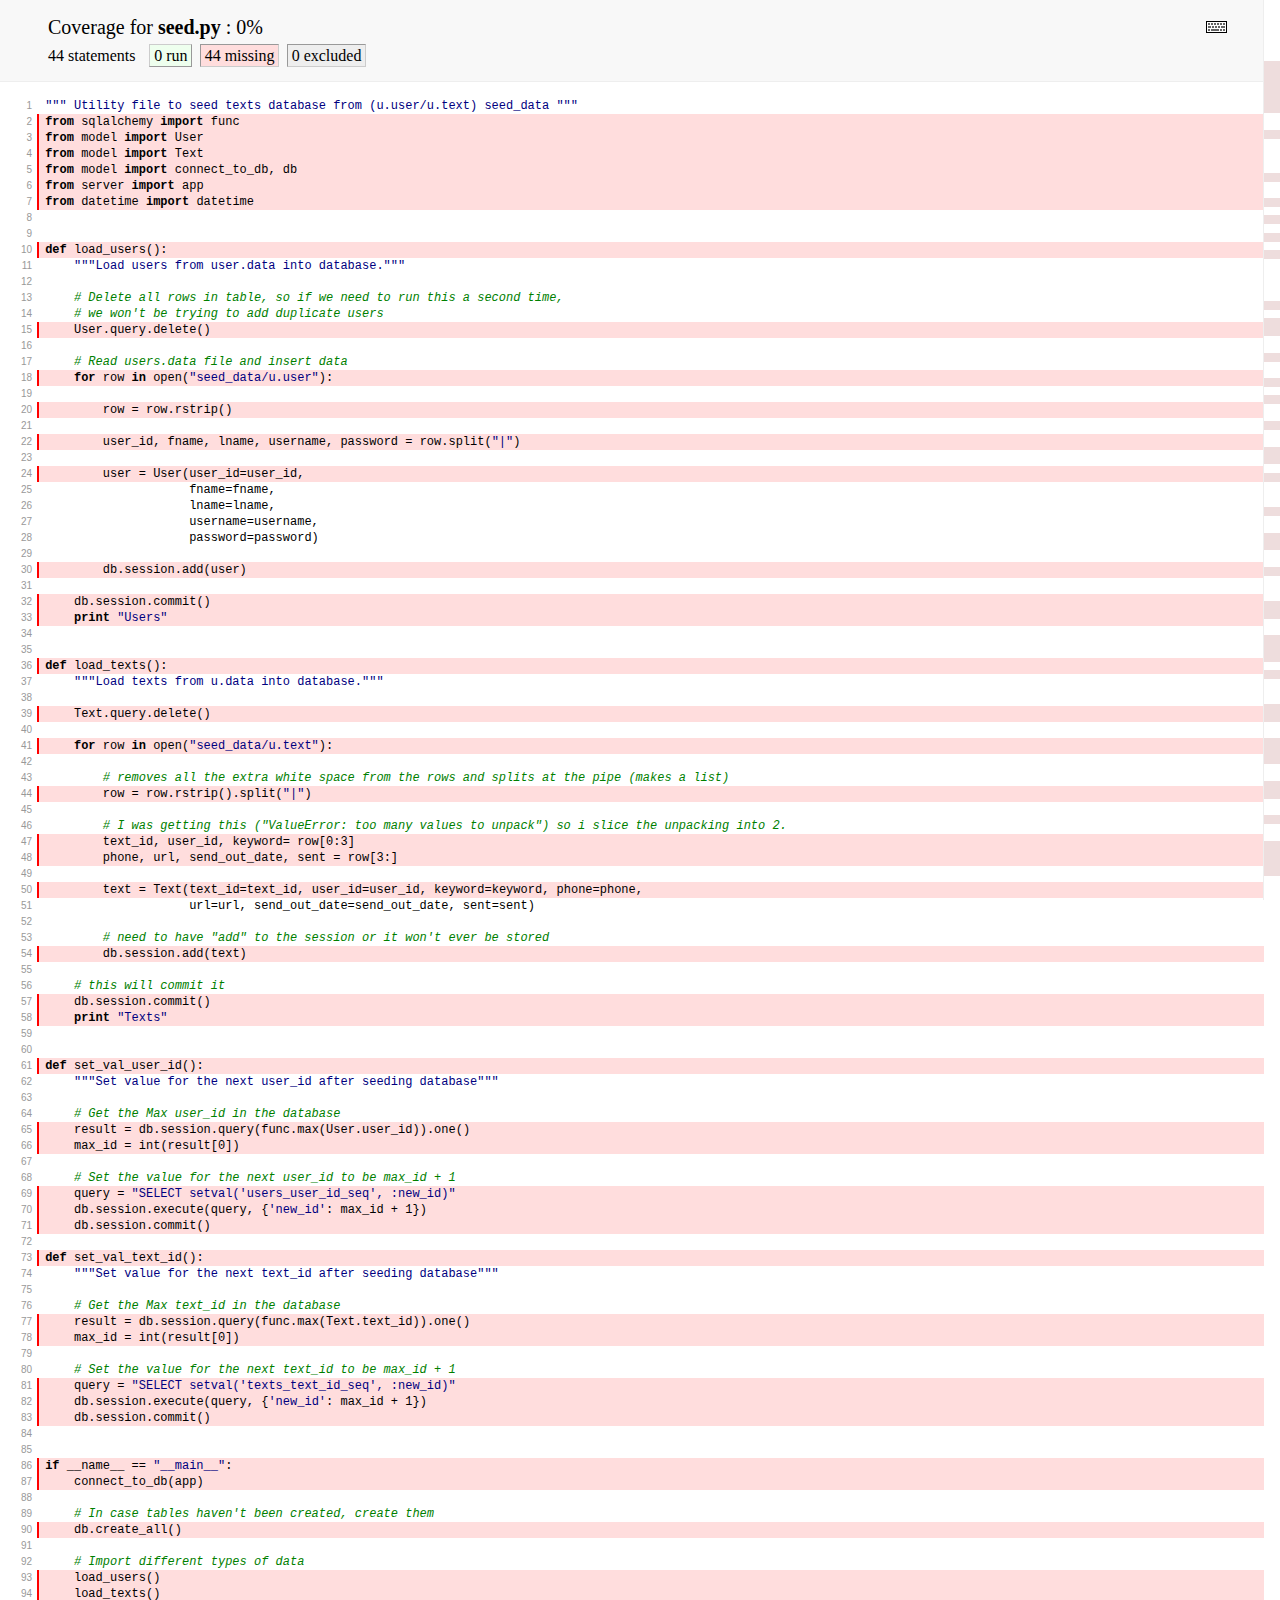
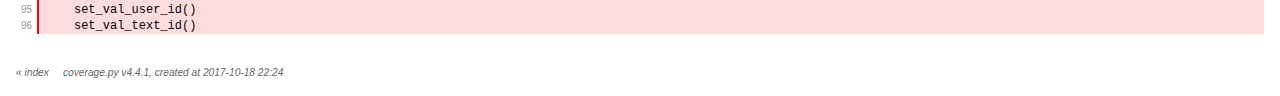
<file: htmlcov/seed_py.html>
<!DOCTYPE html>
<html>
<head>
    <meta http-equiv="Content-Type" content="text/html; charset=utf-8">
    
    
    <meta http-equiv="X-UA-Compatible" content="IE=emulateIE7" />
    <title>Coverage for seed.py: 0%</title>
    <link rel="stylesheet" href="style.css" type="text/css">
    
    <script type="text/javascript" src="jquery.min.js"></script>
    <script type="text/javascript" src="jquery.hotkeys.js"></script>
    <script type="text/javascript" src="jquery.isonscreen.js"></script>
    <script type="text/javascript" src="coverage_html.js"></script>
    <script type="text/javascript">
        jQuery(document).ready(coverage.pyfile_ready);
    </script>
</head>
<body class="pyfile">

<div id="header">
    <div class="content">
        <h1>Coverage for <b>seed.py</b> :
            <span class="pc_cov">0%</span>
        </h1>

        <img id="keyboard_icon" src="keybd_closed.png" alt="Show keyboard shortcuts" />

        <h2 class="stats">
            44 statements &nbsp;
            <span class="run hide_run shortkey_r button_toggle_run">0 run</span>
            <span class="mis shortkey_m button_toggle_mis">44 missing</span>
            <span class="exc shortkey_x button_toggle_exc">0 excluded</span>

            
        </h2>
    </div>
</div>

<div class="help_panel">
    <img id="panel_icon" src="keybd_open.png" alt="Hide keyboard shortcuts" />
    <p class="legend">Hot-keys on this page</p>
    <div>
    <p class="keyhelp">
        <span class="key">r</span>
        <span class="key">m</span>
        <span class="key">x</span>
        <span class="key">p</span> &nbsp; toggle line displays
    </p>
    <p class="keyhelp">
        <span class="key">j</span>
        <span class="key">k</span> &nbsp; next/prev highlighted chunk
    </p>
    <p class="keyhelp">
        <span class="key">0</span> &nbsp; (zero) top of page
    </p>
    <p class="keyhelp">
        <span class="key">1</span> &nbsp; (one) first highlighted chunk
    </p>
    </div>
</div>

<div id="source">
    <table>
        <tr>
            <td class="linenos">
<p id="n1" class="pln"><a href="#n1">1</a></p>
<p id="n2" class="stm mis"><a href="#n2">2</a></p>
<p id="n3" class="stm mis"><a href="#n3">3</a></p>
<p id="n4" class="stm mis"><a href="#n4">4</a></p>
<p id="n5" class="stm mis"><a href="#n5">5</a></p>
<p id="n6" class="stm mis"><a href="#n6">6</a></p>
<p id="n7" class="stm mis"><a href="#n7">7</a></p>
<p id="n8" class="pln"><a href="#n8">8</a></p>
<p id="n9" class="pln"><a href="#n9">9</a></p>
<p id="n10" class="stm mis"><a href="#n10">10</a></p>
<p id="n11" class="pln"><a href="#n11">11</a></p>
<p id="n12" class="pln"><a href="#n12">12</a></p>
<p id="n13" class="pln"><a href="#n13">13</a></p>
<p id="n14" class="pln"><a href="#n14">14</a></p>
<p id="n15" class="stm mis"><a href="#n15">15</a></p>
<p id="n16" class="pln"><a href="#n16">16</a></p>
<p id="n17" class="pln"><a href="#n17">17</a></p>
<p id="n18" class="stm mis"><a href="#n18">18</a></p>
<p id="n19" class="pln"><a href="#n19">19</a></p>
<p id="n20" class="stm mis"><a href="#n20">20</a></p>
<p id="n21" class="pln"><a href="#n21">21</a></p>
<p id="n22" class="stm mis"><a href="#n22">22</a></p>
<p id="n23" class="pln"><a href="#n23">23</a></p>
<p id="n24" class="stm mis"><a href="#n24">24</a></p>
<p id="n25" class="pln"><a href="#n25">25</a></p>
<p id="n26" class="pln"><a href="#n26">26</a></p>
<p id="n27" class="pln"><a href="#n27">27</a></p>
<p id="n28" class="pln"><a href="#n28">28</a></p>
<p id="n29" class="pln"><a href="#n29">29</a></p>
<p id="n30" class="stm mis"><a href="#n30">30</a></p>
<p id="n31" class="pln"><a href="#n31">31</a></p>
<p id="n32" class="stm mis"><a href="#n32">32</a></p>
<p id="n33" class="stm mis"><a href="#n33">33</a></p>
<p id="n34" class="pln"><a href="#n34">34</a></p>
<p id="n35" class="pln"><a href="#n35">35</a></p>
<p id="n36" class="stm mis"><a href="#n36">36</a></p>
<p id="n37" class="pln"><a href="#n37">37</a></p>
<p id="n38" class="pln"><a href="#n38">38</a></p>
<p id="n39" class="stm mis"><a href="#n39">39</a></p>
<p id="n40" class="pln"><a href="#n40">40</a></p>
<p id="n41" class="stm mis"><a href="#n41">41</a></p>
<p id="n42" class="pln"><a href="#n42">42</a></p>
<p id="n43" class="pln"><a href="#n43">43</a></p>
<p id="n44" class="stm mis"><a href="#n44">44</a></p>
<p id="n45" class="pln"><a href="#n45">45</a></p>
<p id="n46" class="pln"><a href="#n46">46</a></p>
<p id="n47" class="stm mis"><a href="#n47">47</a></p>
<p id="n48" class="stm mis"><a href="#n48">48</a></p>
<p id="n49" class="pln"><a href="#n49">49</a></p>
<p id="n50" class="stm mis"><a href="#n50">50</a></p>
<p id="n51" class="pln"><a href="#n51">51</a></p>
<p id="n52" class="pln"><a href="#n52">52</a></p>
<p id="n53" class="pln"><a href="#n53">53</a></p>
<p id="n54" class="stm mis"><a href="#n54">54</a></p>
<p id="n55" class="pln"><a href="#n55">55</a></p>
<p id="n56" class="pln"><a href="#n56">56</a></p>
<p id="n57" class="stm mis"><a href="#n57">57</a></p>
<p id="n58" class="stm mis"><a href="#n58">58</a></p>
<p id="n59" class="pln"><a href="#n59">59</a></p>
<p id="n60" class="pln"><a href="#n60">60</a></p>
<p id="n61" class="stm mis"><a href="#n61">61</a></p>
<p id="n62" class="pln"><a href="#n62">62</a></p>
<p id="n63" class="pln"><a href="#n63">63</a></p>
<p id="n64" class="pln"><a href="#n64">64</a></p>
<p id="n65" class="stm mis"><a href="#n65">65</a></p>
<p id="n66" class="stm mis"><a href="#n66">66</a></p>
<p id="n67" class="pln"><a href="#n67">67</a></p>
<p id="n68" class="pln"><a href="#n68">68</a></p>
<p id="n69" class="stm mis"><a href="#n69">69</a></p>
<p id="n70" class="stm mis"><a href="#n70">70</a></p>
<p id="n71" class="stm mis"><a href="#n71">71</a></p>
<p id="n72" class="pln"><a href="#n72">72</a></p>
<p id="n73" class="stm mis"><a href="#n73">73</a></p>
<p id="n74" class="pln"><a href="#n74">74</a></p>
<p id="n75" class="pln"><a href="#n75">75</a></p>
<p id="n76" class="pln"><a href="#n76">76</a></p>
<p id="n77" class="stm mis"><a href="#n77">77</a></p>
<p id="n78" class="stm mis"><a href="#n78">78</a></p>
<p id="n79" class="pln"><a href="#n79">79</a></p>
<p id="n80" class="pln"><a href="#n80">80</a></p>
<p id="n81" class="stm mis"><a href="#n81">81</a></p>
<p id="n82" class="stm mis"><a href="#n82">82</a></p>
<p id="n83" class="stm mis"><a href="#n83">83</a></p>
<p id="n84" class="pln"><a href="#n84">84</a></p>
<p id="n85" class="pln"><a href="#n85">85</a></p>
<p id="n86" class="stm mis"><a href="#n86">86</a></p>
<p id="n87" class="stm mis"><a href="#n87">87</a></p>
<p id="n88" class="pln"><a href="#n88">88</a></p>
<p id="n89" class="pln"><a href="#n89">89</a></p>
<p id="n90" class="stm mis"><a href="#n90">90</a></p>
<p id="n91" class="pln"><a href="#n91">91</a></p>
<p id="n92" class="pln"><a href="#n92">92</a></p>
<p id="n93" class="stm mis"><a href="#n93">93</a></p>
<p id="n94" class="stm mis"><a href="#n94">94</a></p>
<p id="n95" class="stm mis"><a href="#n95">95</a></p>
<p id="n96" class="stm mis"><a href="#n96">96</a></p>

            </td>
            <td class="text">
<p id="t1" class="pln"><span class="str">""" Utility file to seed texts database from (u.user/u.text) seed_data """</span><span class="strut">&nbsp;</span></p>
<p id="t2" class="stm mis"><span class="key">from</span> <span class="nam">sqlalchemy</span> <span class="key">import</span> <span class="nam">func</span><span class="strut">&nbsp;</span></p>
<p id="t3" class="stm mis"><span class="key">from</span> <span class="nam">model</span> <span class="key">import</span> <span class="nam">User</span><span class="strut">&nbsp;</span></p>
<p id="t4" class="stm mis"><span class="key">from</span> <span class="nam">model</span> <span class="key">import</span> <span class="nam">Text</span><span class="strut">&nbsp;</span></p>
<p id="t5" class="stm mis"><span class="key">from</span> <span class="nam">model</span> <span class="key">import</span> <span class="nam">connect_to_db</span><span class="op">,</span> <span class="nam">db</span><span class="strut">&nbsp;</span></p>
<p id="t6" class="stm mis"><span class="key">from</span> <span class="nam">server</span> <span class="key">import</span> <span class="nam">app</span><span class="strut">&nbsp;</span></p>
<p id="t7" class="stm mis"><span class="key">from</span> <span class="nam">datetime</span> <span class="key">import</span> <span class="nam">datetime</span><span class="strut">&nbsp;</span></p>
<p id="t8" class="pln"><span class="strut">&nbsp;</span></p>
<p id="t9" class="pln"><span class="strut">&nbsp;</span></p>
<p id="t10" class="stm mis"><span class="key">def</span> <span class="nam">load_users</span><span class="op">(</span><span class="op">)</span><span class="op">:</span><span class="strut">&nbsp;</span></p>
<p id="t11" class="pln">    <span class="str">"""Load users from user.data into database."""</span><span class="strut">&nbsp;</span></p>
<p id="t12" class="pln"><span class="strut">&nbsp;</span></p>
<p id="t13" class="pln">    <span class="com"># Delete all rows in table, so if we need to run this a second time,</span><span class="strut">&nbsp;</span></p>
<p id="t14" class="pln">    <span class="com"># we won't be trying to add duplicate users</span><span class="strut">&nbsp;</span></p>
<p id="t15" class="stm mis">    <span class="nam">User</span><span class="op">.</span><span class="nam">query</span><span class="op">.</span><span class="nam">delete</span><span class="op">(</span><span class="op">)</span><span class="strut">&nbsp;</span></p>
<p id="t16" class="pln"><span class="strut">&nbsp;</span></p>
<p id="t17" class="pln">    <span class="com"># Read users.data file and insert data</span><span class="strut">&nbsp;</span></p>
<p id="t18" class="stm mis">    <span class="key">for</span> <span class="nam">row</span> <span class="key">in</span> <span class="nam">open</span><span class="op">(</span><span class="str">"seed_data/u.user"</span><span class="op">)</span><span class="op">:</span><span class="strut">&nbsp;</span></p>
<p id="t19" class="pln"><span class="strut">&nbsp;</span></p>
<p id="t20" class="stm mis">        <span class="nam">row</span> <span class="op">=</span> <span class="nam">row</span><span class="op">.</span><span class="nam">rstrip</span><span class="op">(</span><span class="op">)</span><span class="strut">&nbsp;</span></p>
<p id="t21" class="pln"><span class="strut">&nbsp;</span></p>
<p id="t22" class="stm mis">        <span class="nam">user_id</span><span class="op">,</span> <span class="nam">fname</span><span class="op">,</span> <span class="nam">lname</span><span class="op">,</span> <span class="nam">username</span><span class="op">,</span> <span class="nam">password</span> <span class="op">=</span> <span class="nam">row</span><span class="op">.</span><span class="nam">split</span><span class="op">(</span><span class="str">"|"</span><span class="op">)</span><span class="strut">&nbsp;</span></p>
<p id="t23" class="pln"><span class="strut">&nbsp;</span></p>
<p id="t24" class="stm mis">        <span class="nam">user</span> <span class="op">=</span> <span class="nam">User</span><span class="op">(</span><span class="nam">user_id</span><span class="op">=</span><span class="nam">user_id</span><span class="op">,</span><span class="strut">&nbsp;</span></p>
<p id="t25" class="pln">                    <span class="nam">fname</span><span class="op">=</span><span class="nam">fname</span><span class="op">,</span><span class="strut">&nbsp;</span></p>
<p id="t26" class="pln">                    <span class="nam">lname</span><span class="op">=</span><span class="nam">lname</span><span class="op">,</span><span class="strut">&nbsp;</span></p>
<p id="t27" class="pln">                    <span class="nam">username</span><span class="op">=</span><span class="nam">username</span><span class="op">,</span><span class="strut">&nbsp;</span></p>
<p id="t28" class="pln">                    <span class="nam">password</span><span class="op">=</span><span class="nam">password</span><span class="op">)</span><span class="strut">&nbsp;</span></p>
<p id="t29" class="pln"><span class="strut">&nbsp;</span></p>
<p id="t30" class="stm mis">        <span class="nam">db</span><span class="op">.</span><span class="nam">session</span><span class="op">.</span><span class="nam">add</span><span class="op">(</span><span class="nam">user</span><span class="op">)</span><span class="strut">&nbsp;</span></p>
<p id="t31" class="pln"><span class="strut">&nbsp;</span></p>
<p id="t32" class="stm mis">    <span class="nam">db</span><span class="op">.</span><span class="nam">session</span><span class="op">.</span><span class="nam">commit</span><span class="op">(</span><span class="op">)</span><span class="strut">&nbsp;</span></p>
<p id="t33" class="stm mis">    <span class="key">print</span> <span class="str">"Users"</span><span class="strut">&nbsp;</span></p>
<p id="t34" class="pln"><span class="strut">&nbsp;</span></p>
<p id="t35" class="pln"><span class="strut">&nbsp;</span></p>
<p id="t36" class="stm mis"><span class="key">def</span> <span class="nam">load_texts</span><span class="op">(</span><span class="op">)</span><span class="op">:</span><span class="strut">&nbsp;</span></p>
<p id="t37" class="pln">    <span class="str">"""Load texts from u.data into database."""</span><span class="strut">&nbsp;</span></p>
<p id="t38" class="pln"><span class="strut">&nbsp;</span></p>
<p id="t39" class="stm mis">    <span class="nam">Text</span><span class="op">.</span><span class="nam">query</span><span class="op">.</span><span class="nam">delete</span><span class="op">(</span><span class="op">)</span><span class="strut">&nbsp;</span></p>
<p id="t40" class="pln"><span class="strut">&nbsp;</span></p>
<p id="t41" class="stm mis">    <span class="key">for</span> <span class="nam">row</span> <span class="key">in</span> <span class="nam">open</span><span class="op">(</span><span class="str">"seed_data/u.text"</span><span class="op">)</span><span class="op">:</span><span class="strut">&nbsp;</span></p>
<p id="t42" class="pln"><span class="strut">&nbsp;</span></p>
<p id="t43" class="pln">        <span class="com"># removes all the extra white space from the rows and splits at the pipe (makes a list)</span><span class="strut">&nbsp;</span></p>
<p id="t44" class="stm mis">        <span class="nam">row</span> <span class="op">=</span> <span class="nam">row</span><span class="op">.</span><span class="nam">rstrip</span><span class="op">(</span><span class="op">)</span><span class="op">.</span><span class="nam">split</span><span class="op">(</span><span class="str">"|"</span><span class="op">)</span><span class="strut">&nbsp;</span></p>
<p id="t45" class="pln"><span class="strut">&nbsp;</span></p>
<p id="t46" class="pln">        <span class="com"># I was getting this ("ValueError: too many values to unpack") so i slice the unpacking into 2.</span><span class="strut">&nbsp;</span></p>
<p id="t47" class="stm mis">        <span class="nam">text_id</span><span class="op">,</span> <span class="nam">user_id</span><span class="op">,</span> <span class="nam">keyword</span><span class="op">=</span> <span class="nam">row</span><span class="op">[</span><span class="num">0</span><span class="op">:</span><span class="num">3</span><span class="op">]</span><span class="strut">&nbsp;</span></p>
<p id="t48" class="stm mis">        <span class="nam">phone</span><span class="op">,</span> <span class="nam">url</span><span class="op">,</span> <span class="nam">send_out_date</span><span class="op">,</span> <span class="nam">sent</span> <span class="op">=</span> <span class="nam">row</span><span class="op">[</span><span class="num">3</span><span class="op">:</span><span class="op">]</span><span class="strut">&nbsp;</span></p>
<p id="t49" class="pln"><span class="strut">&nbsp;</span></p>
<p id="t50" class="stm mis">        <span class="nam">text</span> <span class="op">=</span> <span class="nam">Text</span><span class="op">(</span><span class="nam">text_id</span><span class="op">=</span><span class="nam">text_id</span><span class="op">,</span> <span class="nam">user_id</span><span class="op">=</span><span class="nam">user_id</span><span class="op">,</span> <span class="nam">keyword</span><span class="op">=</span><span class="nam">keyword</span><span class="op">,</span> <span class="nam">phone</span><span class="op">=</span><span class="nam">phone</span><span class="op">,</span><span class="strut">&nbsp;</span></p>
<p id="t51" class="pln">                    <span class="nam">url</span><span class="op">=</span><span class="nam">url</span><span class="op">,</span> <span class="nam">send_out_date</span><span class="op">=</span><span class="nam">send_out_date</span><span class="op">,</span> <span class="nam">sent</span><span class="op">=</span><span class="nam">sent</span><span class="op">)</span><span class="strut">&nbsp;</span></p>
<p id="t52" class="pln"><span class="strut">&nbsp;</span></p>
<p id="t53" class="pln">        <span class="com"># need to have "add" to the session or it won't ever be stored</span><span class="strut">&nbsp;</span></p>
<p id="t54" class="stm mis">        <span class="nam">db</span><span class="op">.</span><span class="nam">session</span><span class="op">.</span><span class="nam">add</span><span class="op">(</span><span class="nam">text</span><span class="op">)</span><span class="strut">&nbsp;</span></p>
<p id="t55" class="pln"><span class="strut">&nbsp;</span></p>
<p id="t56" class="pln">    <span class="com"># this will commit it</span><span class="strut">&nbsp;</span></p>
<p id="t57" class="stm mis">    <span class="nam">db</span><span class="op">.</span><span class="nam">session</span><span class="op">.</span><span class="nam">commit</span><span class="op">(</span><span class="op">)</span><span class="strut">&nbsp;</span></p>
<p id="t58" class="stm mis">    <span class="key">print</span> <span class="str">"Texts"</span><span class="strut">&nbsp;</span></p>
<p id="t59" class="pln"><span class="strut">&nbsp;</span></p>
<p id="t60" class="pln"><span class="strut">&nbsp;</span></p>
<p id="t61" class="stm mis"><span class="key">def</span> <span class="nam">set_val_user_id</span><span class="op">(</span><span class="op">)</span><span class="op">:</span><span class="strut">&nbsp;</span></p>
<p id="t62" class="pln">    <span class="str">"""Set value for the next user_id after seeding database"""</span><span class="strut">&nbsp;</span></p>
<p id="t63" class="pln"><span class="strut">&nbsp;</span></p>
<p id="t64" class="pln">    <span class="com"># Get the Max user_id in the database</span><span class="strut">&nbsp;</span></p>
<p id="t65" class="stm mis">    <span class="nam">result</span> <span class="op">=</span> <span class="nam">db</span><span class="op">.</span><span class="nam">session</span><span class="op">.</span><span class="nam">query</span><span class="op">(</span><span class="nam">func</span><span class="op">.</span><span class="nam">max</span><span class="op">(</span><span class="nam">User</span><span class="op">.</span><span class="nam">user_id</span><span class="op">)</span><span class="op">)</span><span class="op">.</span><span class="nam">one</span><span class="op">(</span><span class="op">)</span><span class="strut">&nbsp;</span></p>
<p id="t66" class="stm mis">    <span class="nam">max_id</span> <span class="op">=</span> <span class="nam">int</span><span class="op">(</span><span class="nam">result</span><span class="op">[</span><span class="num">0</span><span class="op">]</span><span class="op">)</span><span class="strut">&nbsp;</span></p>
<p id="t67" class="pln"><span class="strut">&nbsp;</span></p>
<p id="t68" class="pln">    <span class="com"># Set the value for the next user_id to be max_id + 1</span><span class="strut">&nbsp;</span></p>
<p id="t69" class="stm mis">    <span class="nam">query</span> <span class="op">=</span> <span class="str">"SELECT setval('users_user_id_seq', :new_id)"</span><span class="strut">&nbsp;</span></p>
<p id="t70" class="stm mis">    <span class="nam">db</span><span class="op">.</span><span class="nam">session</span><span class="op">.</span><span class="nam">execute</span><span class="op">(</span><span class="nam">query</span><span class="op">,</span> <span class="op">{</span><span class="str">'new_id'</span><span class="op">:</span> <span class="nam">max_id</span> <span class="op">+</span> <span class="num">1</span><span class="op">}</span><span class="op">)</span><span class="strut">&nbsp;</span></p>
<p id="t71" class="stm mis">    <span class="nam">db</span><span class="op">.</span><span class="nam">session</span><span class="op">.</span><span class="nam">commit</span><span class="op">(</span><span class="op">)</span><span class="strut">&nbsp;</span></p>
<p id="t72" class="pln"><span class="strut">&nbsp;</span></p>
<p id="t73" class="stm mis"><span class="key">def</span> <span class="nam">set_val_text_id</span><span class="op">(</span><span class="op">)</span><span class="op">:</span><span class="strut">&nbsp;</span></p>
<p id="t74" class="pln">    <span class="str">"""Set value for the next text_id after seeding database"""</span><span class="strut">&nbsp;</span></p>
<p id="t75" class="pln"><span class="strut">&nbsp;</span></p>
<p id="t76" class="pln">    <span class="com"># Get the Max text_id in the database</span><span class="strut">&nbsp;</span></p>
<p id="t77" class="stm mis">    <span class="nam">result</span> <span class="op">=</span> <span class="nam">db</span><span class="op">.</span><span class="nam">session</span><span class="op">.</span><span class="nam">query</span><span class="op">(</span><span class="nam">func</span><span class="op">.</span><span class="nam">max</span><span class="op">(</span><span class="nam">Text</span><span class="op">.</span><span class="nam">text_id</span><span class="op">)</span><span class="op">)</span><span class="op">.</span><span class="nam">one</span><span class="op">(</span><span class="op">)</span><span class="strut">&nbsp;</span></p>
<p id="t78" class="stm mis">    <span class="nam">max_id</span> <span class="op">=</span> <span class="nam">int</span><span class="op">(</span><span class="nam">result</span><span class="op">[</span><span class="num">0</span><span class="op">]</span><span class="op">)</span><span class="strut">&nbsp;</span></p>
<p id="t79" class="pln"><span class="strut">&nbsp;</span></p>
<p id="t80" class="pln">    <span class="com"># Set the value for the next text_id to be max_id + 1</span><span class="strut">&nbsp;</span></p>
<p id="t81" class="stm mis">    <span class="nam">query</span> <span class="op">=</span> <span class="str">"SELECT setval('texts_text_id_seq', :new_id)"</span><span class="strut">&nbsp;</span></p>
<p id="t82" class="stm mis">    <span class="nam">db</span><span class="op">.</span><span class="nam">session</span><span class="op">.</span><span class="nam">execute</span><span class="op">(</span><span class="nam">query</span><span class="op">,</span> <span class="op">{</span><span class="str">'new_id'</span><span class="op">:</span> <span class="nam">max_id</span> <span class="op">+</span> <span class="num">1</span><span class="op">}</span><span class="op">)</span><span class="strut">&nbsp;</span></p>
<p id="t83" class="stm mis">    <span class="nam">db</span><span class="op">.</span><span class="nam">session</span><span class="op">.</span><span class="nam">commit</span><span class="op">(</span><span class="op">)</span><span class="strut">&nbsp;</span></p>
<p id="t84" class="pln"><span class="strut">&nbsp;</span></p>
<p id="t85" class="pln"><span class="strut">&nbsp;</span></p>
<p id="t86" class="stm mis"><span class="key">if</span> <span class="nam">__name__</span> <span class="op">==</span> <span class="str">"__main__"</span><span class="op">:</span><span class="strut">&nbsp;</span></p>
<p id="t87" class="stm mis">    <span class="nam">connect_to_db</span><span class="op">(</span><span class="nam">app</span><span class="op">)</span><span class="strut">&nbsp;</span></p>
<p id="t88" class="pln"><span class="strut">&nbsp;</span></p>
<p id="t89" class="pln">    <span class="com"># In case tables haven't been created, create them</span><span class="strut">&nbsp;</span></p>
<p id="t90" class="stm mis">    <span class="nam">db</span><span class="op">.</span><span class="nam">create_all</span><span class="op">(</span><span class="op">)</span><span class="strut">&nbsp;</span></p>
<p id="t91" class="pln"><span class="strut">&nbsp;</span></p>
<p id="t92" class="pln">    <span class="com"># Import different types of data</span><span class="strut">&nbsp;</span></p>
<p id="t93" class="stm mis">    <span class="nam">load_users</span><span class="op">(</span><span class="op">)</span><span class="strut">&nbsp;</span></p>
<p id="t94" class="stm mis">    <span class="nam">load_texts</span><span class="op">(</span><span class="op">)</span><span class="strut">&nbsp;</span></p>
<p id="t95" class="stm mis">    <span class="nam">set_val_user_id</span><span class="op">(</span><span class="op">)</span><span class="strut">&nbsp;</span></p>
<p id="t96" class="stm mis">    <span class="nam">set_val_text_id</span><span class="op">(</span><span class="op">)</span><span class="strut">&nbsp;</span></p>

            </td>
        </tr>
    </table>
</div>

<div id="footer">
    <div class="content">
        <p>
            <a class="nav" href="index.html">&#xab; index</a> &nbsp; &nbsp; <a class="nav" href="https://coverage.readthedocs.io">coverage.py v4.4.1</a>,
            created at 2017-10-18 22:24
        </p>
    </div>
</div>

</body>
</html>
</file>
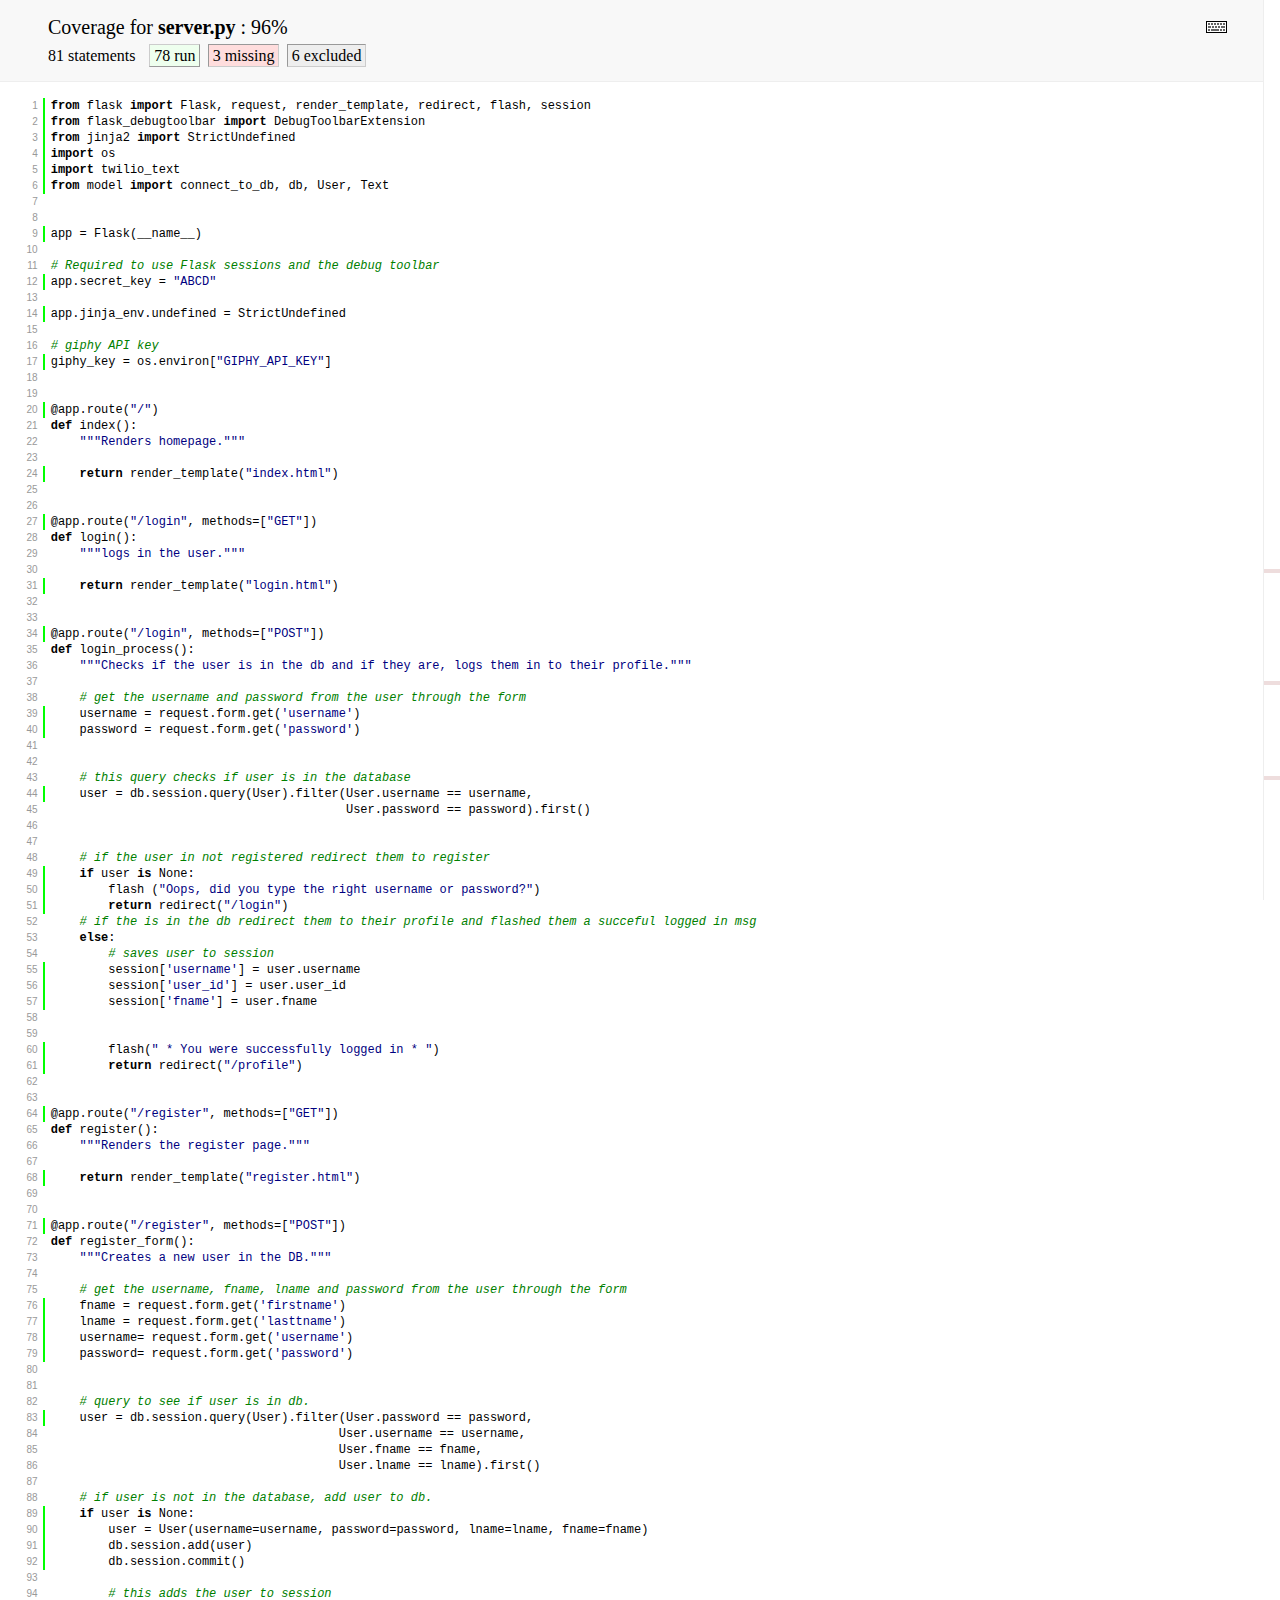
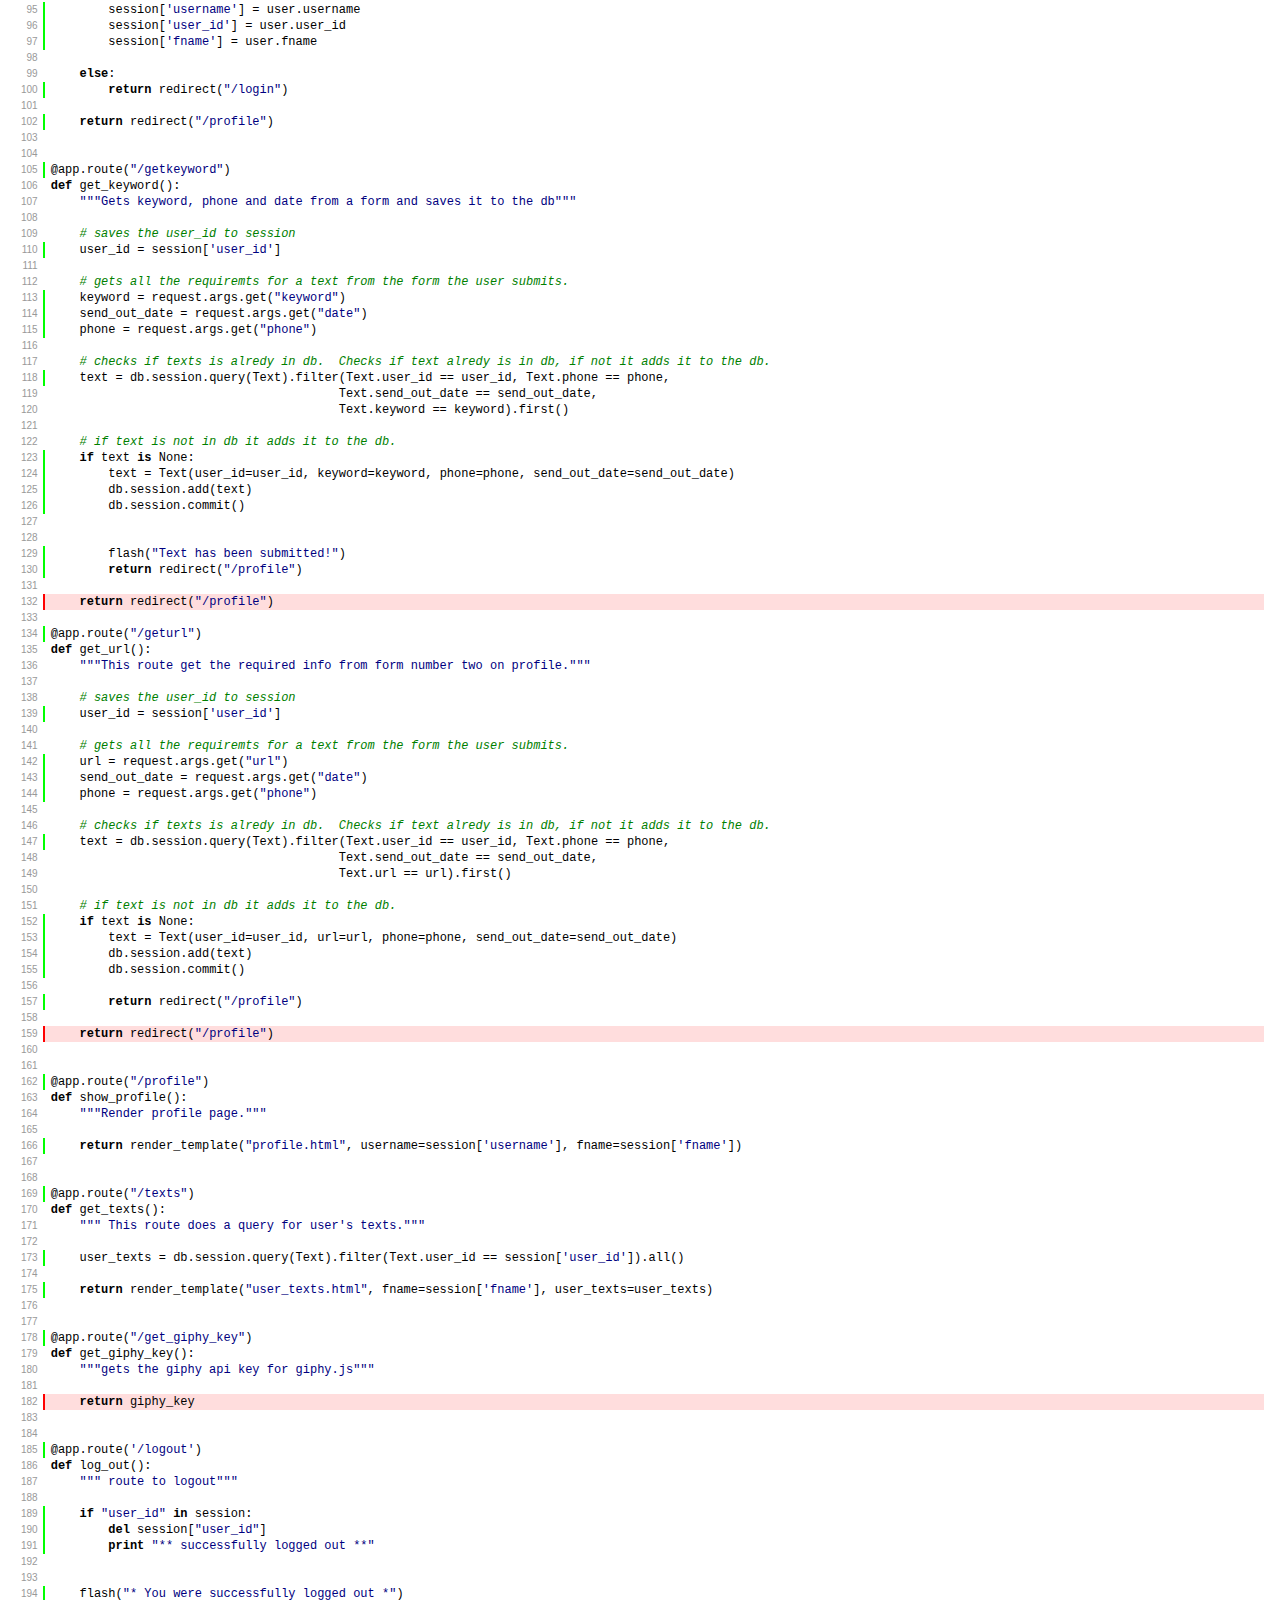
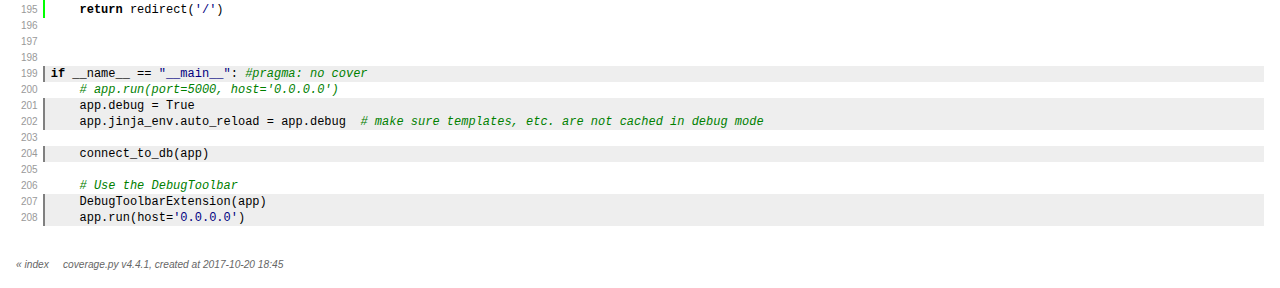
<file: htmlcov/server_py.html>
<!DOCTYPE html>
<html>
<head>
    <meta http-equiv="Content-Type" content="text/html; charset=utf-8">
    
    
    <meta http-equiv="X-UA-Compatible" content="IE=emulateIE7" />
    <title>Coverage for server.py: 96%</title>
    <link rel="stylesheet" href="style.css" type="text/css">
    
    <script type="text/javascript" src="jquery.min.js"></script>
    <script type="text/javascript" src="jquery.hotkeys.js"></script>
    <script type="text/javascript" src="jquery.isonscreen.js"></script>
    <script type="text/javascript" src="coverage_html.js"></script>
    <script type="text/javascript">
        jQuery(document).ready(coverage.pyfile_ready);
    </script>
</head>
<body class="pyfile">

<div id="header">
    <div class="content">
        <h1>Coverage for <b>server.py</b> :
            <span class="pc_cov">96%</span>
        </h1>

        <img id="keyboard_icon" src="keybd_closed.png" alt="Show keyboard shortcuts" />

        <h2 class="stats">
            81 statements &nbsp;
            <span class="run hide_run shortkey_r button_toggle_run">78 run</span>
            <span class="mis shortkey_m button_toggle_mis">3 missing</span>
            <span class="exc shortkey_x button_toggle_exc">6 excluded</span>

            
        </h2>
    </div>
</div>

<div class="help_panel">
    <img id="panel_icon" src="keybd_open.png" alt="Hide keyboard shortcuts" />
    <p class="legend">Hot-keys on this page</p>
    <div>
    <p class="keyhelp">
        <span class="key">r</span>
        <span class="key">m</span>
        <span class="key">x</span>
        <span class="key">p</span> &nbsp; toggle line displays
    </p>
    <p class="keyhelp">
        <span class="key">j</span>
        <span class="key">k</span> &nbsp; next/prev highlighted chunk
    </p>
    <p class="keyhelp">
        <span class="key">0</span> &nbsp; (zero) top of page
    </p>
    <p class="keyhelp">
        <span class="key">1</span> &nbsp; (one) first highlighted chunk
    </p>
    </div>
</div>

<div id="source">
    <table>
        <tr>
            <td class="linenos">
<p id="n1" class="stm run hide_run"><a href="#n1">1</a></p>
<p id="n2" class="stm run hide_run"><a href="#n2">2</a></p>
<p id="n3" class="stm run hide_run"><a href="#n3">3</a></p>
<p id="n4" class="stm run hide_run"><a href="#n4">4</a></p>
<p id="n5" class="stm run hide_run"><a href="#n5">5</a></p>
<p id="n6" class="stm run hide_run"><a href="#n6">6</a></p>
<p id="n7" class="pln"><a href="#n7">7</a></p>
<p id="n8" class="pln"><a href="#n8">8</a></p>
<p id="n9" class="stm run hide_run"><a href="#n9">9</a></p>
<p id="n10" class="pln"><a href="#n10">10</a></p>
<p id="n11" class="pln"><a href="#n11">11</a></p>
<p id="n12" class="stm run hide_run"><a href="#n12">12</a></p>
<p id="n13" class="pln"><a href="#n13">13</a></p>
<p id="n14" class="stm run hide_run"><a href="#n14">14</a></p>
<p id="n15" class="pln"><a href="#n15">15</a></p>
<p id="n16" class="pln"><a href="#n16">16</a></p>
<p id="n17" class="stm run hide_run"><a href="#n17">17</a></p>
<p id="n18" class="pln"><a href="#n18">18</a></p>
<p id="n19" class="pln"><a href="#n19">19</a></p>
<p id="n20" class="stm run hide_run"><a href="#n20">20</a></p>
<p id="n21" class="pln"><a href="#n21">21</a></p>
<p id="n22" class="pln"><a href="#n22">22</a></p>
<p id="n23" class="pln"><a href="#n23">23</a></p>
<p id="n24" class="stm run hide_run"><a href="#n24">24</a></p>
<p id="n25" class="pln"><a href="#n25">25</a></p>
<p id="n26" class="pln"><a href="#n26">26</a></p>
<p id="n27" class="stm run hide_run"><a href="#n27">27</a></p>
<p id="n28" class="pln"><a href="#n28">28</a></p>
<p id="n29" class="pln"><a href="#n29">29</a></p>
<p id="n30" class="pln"><a href="#n30">30</a></p>
<p id="n31" class="stm run hide_run"><a href="#n31">31</a></p>
<p id="n32" class="pln"><a href="#n32">32</a></p>
<p id="n33" class="pln"><a href="#n33">33</a></p>
<p id="n34" class="stm run hide_run"><a href="#n34">34</a></p>
<p id="n35" class="pln"><a href="#n35">35</a></p>
<p id="n36" class="pln"><a href="#n36">36</a></p>
<p id="n37" class="pln"><a href="#n37">37</a></p>
<p id="n38" class="pln"><a href="#n38">38</a></p>
<p id="n39" class="stm run hide_run"><a href="#n39">39</a></p>
<p id="n40" class="stm run hide_run"><a href="#n40">40</a></p>
<p id="n41" class="pln"><a href="#n41">41</a></p>
<p id="n42" class="pln"><a href="#n42">42</a></p>
<p id="n43" class="pln"><a href="#n43">43</a></p>
<p id="n44" class="stm run hide_run"><a href="#n44">44</a></p>
<p id="n45" class="pln"><a href="#n45">45</a></p>
<p id="n46" class="pln"><a href="#n46">46</a></p>
<p id="n47" class="pln"><a href="#n47">47</a></p>
<p id="n48" class="pln"><a href="#n48">48</a></p>
<p id="n49" class="stm run hide_run"><a href="#n49">49</a></p>
<p id="n50" class="stm run hide_run"><a href="#n50">50</a></p>
<p id="n51" class="stm run hide_run"><a href="#n51">51</a></p>
<p id="n52" class="pln"><a href="#n52">52</a></p>
<p id="n53" class="pln"><a href="#n53">53</a></p>
<p id="n54" class="pln"><a href="#n54">54</a></p>
<p id="n55" class="stm run hide_run"><a href="#n55">55</a></p>
<p id="n56" class="stm run hide_run"><a href="#n56">56</a></p>
<p id="n57" class="stm run hide_run"><a href="#n57">57</a></p>
<p id="n58" class="pln"><a href="#n58">58</a></p>
<p id="n59" class="pln"><a href="#n59">59</a></p>
<p id="n60" class="stm run hide_run"><a href="#n60">60</a></p>
<p id="n61" class="stm run hide_run"><a href="#n61">61</a></p>
<p id="n62" class="pln"><a href="#n62">62</a></p>
<p id="n63" class="pln"><a href="#n63">63</a></p>
<p id="n64" class="stm run hide_run"><a href="#n64">64</a></p>
<p id="n65" class="pln"><a href="#n65">65</a></p>
<p id="n66" class="pln"><a href="#n66">66</a></p>
<p id="n67" class="pln"><a href="#n67">67</a></p>
<p id="n68" class="stm run hide_run"><a href="#n68">68</a></p>
<p id="n69" class="pln"><a href="#n69">69</a></p>
<p id="n70" class="pln"><a href="#n70">70</a></p>
<p id="n71" class="stm run hide_run"><a href="#n71">71</a></p>
<p id="n72" class="pln"><a href="#n72">72</a></p>
<p id="n73" class="pln"><a href="#n73">73</a></p>
<p id="n74" class="pln"><a href="#n74">74</a></p>
<p id="n75" class="pln"><a href="#n75">75</a></p>
<p id="n76" class="stm run hide_run"><a href="#n76">76</a></p>
<p id="n77" class="stm run hide_run"><a href="#n77">77</a></p>
<p id="n78" class="stm run hide_run"><a href="#n78">78</a></p>
<p id="n79" class="stm run hide_run"><a href="#n79">79</a></p>
<p id="n80" class="pln"><a href="#n80">80</a></p>
<p id="n81" class="pln"><a href="#n81">81</a></p>
<p id="n82" class="pln"><a href="#n82">82</a></p>
<p id="n83" class="stm run hide_run"><a href="#n83">83</a></p>
<p id="n84" class="pln"><a href="#n84">84</a></p>
<p id="n85" class="pln"><a href="#n85">85</a></p>
<p id="n86" class="pln"><a href="#n86">86</a></p>
<p id="n87" class="pln"><a href="#n87">87</a></p>
<p id="n88" class="pln"><a href="#n88">88</a></p>
<p id="n89" class="stm run hide_run"><a href="#n89">89</a></p>
<p id="n90" class="stm run hide_run"><a href="#n90">90</a></p>
<p id="n91" class="stm run hide_run"><a href="#n91">91</a></p>
<p id="n92" class="stm run hide_run"><a href="#n92">92</a></p>
<p id="n93" class="pln"><a href="#n93">93</a></p>
<p id="n94" class="pln"><a href="#n94">94</a></p>
<p id="n95" class="stm run hide_run"><a href="#n95">95</a></p>
<p id="n96" class="stm run hide_run"><a href="#n96">96</a></p>
<p id="n97" class="stm run hide_run"><a href="#n97">97</a></p>
<p id="n98" class="pln"><a href="#n98">98</a></p>
<p id="n99" class="pln"><a href="#n99">99</a></p>
<p id="n100" class="stm run hide_run"><a href="#n100">100</a></p>
<p id="n101" class="pln"><a href="#n101">101</a></p>
<p id="n102" class="stm run hide_run"><a href="#n102">102</a></p>
<p id="n103" class="pln"><a href="#n103">103</a></p>
<p id="n104" class="pln"><a href="#n104">104</a></p>
<p id="n105" class="stm run hide_run"><a href="#n105">105</a></p>
<p id="n106" class="pln"><a href="#n106">106</a></p>
<p id="n107" class="pln"><a href="#n107">107</a></p>
<p id="n108" class="pln"><a href="#n108">108</a></p>
<p id="n109" class="pln"><a href="#n109">109</a></p>
<p id="n110" class="stm run hide_run"><a href="#n110">110</a></p>
<p id="n111" class="pln"><a href="#n111">111</a></p>
<p id="n112" class="pln"><a href="#n112">112</a></p>
<p id="n113" class="stm run hide_run"><a href="#n113">113</a></p>
<p id="n114" class="stm run hide_run"><a href="#n114">114</a></p>
<p id="n115" class="stm run hide_run"><a href="#n115">115</a></p>
<p id="n116" class="pln"><a href="#n116">116</a></p>
<p id="n117" class="pln"><a href="#n117">117</a></p>
<p id="n118" class="stm run hide_run"><a href="#n118">118</a></p>
<p id="n119" class="pln"><a href="#n119">119</a></p>
<p id="n120" class="pln"><a href="#n120">120</a></p>
<p id="n121" class="pln"><a href="#n121">121</a></p>
<p id="n122" class="pln"><a href="#n122">122</a></p>
<p id="n123" class="stm run hide_run"><a href="#n123">123</a></p>
<p id="n124" class="stm run hide_run"><a href="#n124">124</a></p>
<p id="n125" class="stm run hide_run"><a href="#n125">125</a></p>
<p id="n126" class="stm run hide_run"><a href="#n126">126</a></p>
<p id="n127" class="pln"><a href="#n127">127</a></p>
<p id="n128" class="pln"><a href="#n128">128</a></p>
<p id="n129" class="stm run hide_run"><a href="#n129">129</a></p>
<p id="n130" class="stm run hide_run"><a href="#n130">130</a></p>
<p id="n131" class="pln"><a href="#n131">131</a></p>
<p id="n132" class="stm mis"><a href="#n132">132</a></p>
<p id="n133" class="pln"><a href="#n133">133</a></p>
<p id="n134" class="stm run hide_run"><a href="#n134">134</a></p>
<p id="n135" class="pln"><a href="#n135">135</a></p>
<p id="n136" class="pln"><a href="#n136">136</a></p>
<p id="n137" class="pln"><a href="#n137">137</a></p>
<p id="n138" class="pln"><a href="#n138">138</a></p>
<p id="n139" class="stm run hide_run"><a href="#n139">139</a></p>
<p id="n140" class="pln"><a href="#n140">140</a></p>
<p id="n141" class="pln"><a href="#n141">141</a></p>
<p id="n142" class="stm run hide_run"><a href="#n142">142</a></p>
<p id="n143" class="stm run hide_run"><a href="#n143">143</a></p>
<p id="n144" class="stm run hide_run"><a href="#n144">144</a></p>
<p id="n145" class="pln"><a href="#n145">145</a></p>
<p id="n146" class="pln"><a href="#n146">146</a></p>
<p id="n147" class="stm run hide_run"><a href="#n147">147</a></p>
<p id="n148" class="pln"><a href="#n148">148</a></p>
<p id="n149" class="pln"><a href="#n149">149</a></p>
<p id="n150" class="pln"><a href="#n150">150</a></p>
<p id="n151" class="pln"><a href="#n151">151</a></p>
<p id="n152" class="stm run hide_run"><a href="#n152">152</a></p>
<p id="n153" class="stm run hide_run"><a href="#n153">153</a></p>
<p id="n154" class="stm run hide_run"><a href="#n154">154</a></p>
<p id="n155" class="stm run hide_run"><a href="#n155">155</a></p>
<p id="n156" class="pln"><a href="#n156">156</a></p>
<p id="n157" class="stm run hide_run"><a href="#n157">157</a></p>
<p id="n158" class="pln"><a href="#n158">158</a></p>
<p id="n159" class="stm mis"><a href="#n159">159</a></p>
<p id="n160" class="pln"><a href="#n160">160</a></p>
<p id="n161" class="pln"><a href="#n161">161</a></p>
<p id="n162" class="stm run hide_run"><a href="#n162">162</a></p>
<p id="n163" class="pln"><a href="#n163">163</a></p>
<p id="n164" class="pln"><a href="#n164">164</a></p>
<p id="n165" class="pln"><a href="#n165">165</a></p>
<p id="n166" class="stm run hide_run"><a href="#n166">166</a></p>
<p id="n167" class="pln"><a href="#n167">167</a></p>
<p id="n168" class="pln"><a href="#n168">168</a></p>
<p id="n169" class="stm run hide_run"><a href="#n169">169</a></p>
<p id="n170" class="pln"><a href="#n170">170</a></p>
<p id="n171" class="pln"><a href="#n171">171</a></p>
<p id="n172" class="pln"><a href="#n172">172</a></p>
<p id="n173" class="stm run hide_run"><a href="#n173">173</a></p>
<p id="n174" class="pln"><a href="#n174">174</a></p>
<p id="n175" class="stm run hide_run"><a href="#n175">175</a></p>
<p id="n176" class="pln"><a href="#n176">176</a></p>
<p id="n177" class="pln"><a href="#n177">177</a></p>
<p id="n178" class="stm run hide_run"><a href="#n178">178</a></p>
<p id="n179" class="pln"><a href="#n179">179</a></p>
<p id="n180" class="pln"><a href="#n180">180</a></p>
<p id="n181" class="pln"><a href="#n181">181</a></p>
<p id="n182" class="stm mis"><a href="#n182">182</a></p>
<p id="n183" class="pln"><a href="#n183">183</a></p>
<p id="n184" class="pln"><a href="#n184">184</a></p>
<p id="n185" class="stm run hide_run"><a href="#n185">185</a></p>
<p id="n186" class="pln"><a href="#n186">186</a></p>
<p id="n187" class="pln"><a href="#n187">187</a></p>
<p id="n188" class="pln"><a href="#n188">188</a></p>
<p id="n189" class="stm run hide_run"><a href="#n189">189</a></p>
<p id="n190" class="stm run hide_run"><a href="#n190">190</a></p>
<p id="n191" class="stm run hide_run"><a href="#n191">191</a></p>
<p id="n192" class="pln"><a href="#n192">192</a></p>
<p id="n193" class="pln"><a href="#n193">193</a></p>
<p id="n194" class="stm run hide_run"><a href="#n194">194</a></p>
<p id="n195" class="stm run hide_run"><a href="#n195">195</a></p>
<p id="n196" class="pln"><a href="#n196">196</a></p>
<p id="n197" class="pln"><a href="#n197">197</a></p>
<p id="n198" class="pln"><a href="#n198">198</a></p>
<p id="n199" class="exc"><a href="#n199">199</a></p>
<p id="n200" class="pln"><a href="#n200">200</a></p>
<p id="n201" class="exc"><a href="#n201">201</a></p>
<p id="n202" class="exc"><a href="#n202">202</a></p>
<p id="n203" class="pln"><a href="#n203">203</a></p>
<p id="n204" class="exc"><a href="#n204">204</a></p>
<p id="n205" class="pln"><a href="#n205">205</a></p>
<p id="n206" class="pln"><a href="#n206">206</a></p>
<p id="n207" class="exc"><a href="#n207">207</a></p>
<p id="n208" class="exc"><a href="#n208">208</a></p>

            </td>
            <td class="text">
<p id="t1" class="stm run hide_run"><span class="key">from</span> <span class="nam">flask</span> <span class="key">import</span> <span class="nam">Flask</span><span class="op">,</span> <span class="nam">request</span><span class="op">,</span> <span class="nam">render_template</span><span class="op">,</span> <span class="nam">redirect</span><span class="op">,</span> <span class="nam">flash</span><span class="op">,</span> <span class="nam">session</span><span class="strut">&nbsp;</span></p>
<p id="t2" class="stm run hide_run"><span class="key">from</span> <span class="nam">flask_debugtoolbar</span> <span class="key">import</span> <span class="nam">DebugToolbarExtension</span><span class="strut">&nbsp;</span></p>
<p id="t3" class="stm run hide_run"><span class="key">from</span> <span class="nam">jinja2</span> <span class="key">import</span> <span class="nam">StrictUndefined</span><span class="strut">&nbsp;</span></p>
<p id="t4" class="stm run hide_run"><span class="key">import</span> <span class="nam">os</span><span class="strut">&nbsp;</span></p>
<p id="t5" class="stm run hide_run"><span class="key">import</span> <span class="nam">twilio_text</span><span class="strut">&nbsp;</span></p>
<p id="t6" class="stm run hide_run"><span class="key">from</span> <span class="nam">model</span> <span class="key">import</span> <span class="nam">connect_to_db</span><span class="op">,</span> <span class="nam">db</span><span class="op">,</span> <span class="nam">User</span><span class="op">,</span> <span class="nam">Text</span><span class="strut">&nbsp;</span></p>
<p id="t7" class="pln"><span class="strut">&nbsp;</span></p>
<p id="t8" class="pln"><span class="strut">&nbsp;</span></p>
<p id="t9" class="stm run hide_run"><span class="nam">app</span> <span class="op">=</span> <span class="nam">Flask</span><span class="op">(</span><span class="nam">__name__</span><span class="op">)</span><span class="strut">&nbsp;</span></p>
<p id="t10" class="pln"><span class="strut">&nbsp;</span></p>
<p id="t11" class="pln"><span class="com"># Required to use Flask sessions and the debug toolbar</span><span class="strut">&nbsp;</span></p>
<p id="t12" class="stm run hide_run"><span class="nam">app</span><span class="op">.</span><span class="nam">secret_key</span> <span class="op">=</span> <span class="str">"ABCD"</span><span class="strut">&nbsp;</span></p>
<p id="t13" class="pln"><span class="strut">&nbsp;</span></p>
<p id="t14" class="stm run hide_run"><span class="nam">app</span><span class="op">.</span><span class="nam">jinja_env</span><span class="op">.</span><span class="nam">undefined</span> <span class="op">=</span> <span class="nam">StrictUndefined</span><span class="strut">&nbsp;</span></p>
<p id="t15" class="pln"><span class="strut">&nbsp;</span></p>
<p id="t16" class="pln"><span class="com"># giphy API key</span><span class="strut">&nbsp;</span></p>
<p id="t17" class="stm run hide_run"><span class="nam">giphy_key</span> <span class="op">=</span> <span class="nam">os</span><span class="op">.</span><span class="nam">environ</span><span class="op">[</span><span class="str">"GIPHY_API_KEY"</span><span class="op">]</span><span class="strut">&nbsp;</span></p>
<p id="t18" class="pln"><span class="strut">&nbsp;</span></p>
<p id="t19" class="pln"><span class="strut">&nbsp;</span></p>
<p id="t20" class="stm run hide_run"><span class="op">@</span><span class="nam">app</span><span class="op">.</span><span class="nam">route</span><span class="op">(</span><span class="str">"/"</span><span class="op">)</span><span class="strut">&nbsp;</span></p>
<p id="t21" class="pln"><span class="key">def</span> <span class="nam">index</span><span class="op">(</span><span class="op">)</span><span class="op">:</span><span class="strut">&nbsp;</span></p>
<p id="t22" class="pln">    <span class="str">"""Renders homepage."""</span><span class="strut">&nbsp;</span></p>
<p id="t23" class="pln"><span class="strut">&nbsp;</span></p>
<p id="t24" class="stm run hide_run">    <span class="key">return</span> <span class="nam">render_template</span><span class="op">(</span><span class="str">"index.html"</span><span class="op">)</span><span class="strut">&nbsp;</span></p>
<p id="t25" class="pln"><span class="strut">&nbsp;</span></p>
<p id="t26" class="pln"><span class="strut">&nbsp;</span></p>
<p id="t27" class="stm run hide_run"><span class="op">@</span><span class="nam">app</span><span class="op">.</span><span class="nam">route</span><span class="op">(</span><span class="str">"/login"</span><span class="op">,</span> <span class="nam">methods</span><span class="op">=</span><span class="op">[</span><span class="str">"GET"</span><span class="op">]</span><span class="op">)</span><span class="strut">&nbsp;</span></p>
<p id="t28" class="pln"><span class="key">def</span> <span class="nam">login</span><span class="op">(</span><span class="op">)</span><span class="op">:</span><span class="strut">&nbsp;</span></p>
<p id="t29" class="pln">    <span class="str">"""logs in the user."""</span><span class="strut">&nbsp;</span></p>
<p id="t30" class="pln"><span class="strut">&nbsp;</span></p>
<p id="t31" class="stm run hide_run">    <span class="key">return</span> <span class="nam">render_template</span><span class="op">(</span><span class="str">"login.html"</span><span class="op">)</span><span class="strut">&nbsp;</span></p>
<p id="t32" class="pln"><span class="strut">&nbsp;</span></p>
<p id="t33" class="pln"><span class="strut">&nbsp;</span></p>
<p id="t34" class="stm run hide_run"><span class="op">@</span><span class="nam">app</span><span class="op">.</span><span class="nam">route</span><span class="op">(</span><span class="str">"/login"</span><span class="op">,</span> <span class="nam">methods</span><span class="op">=</span><span class="op">[</span><span class="str">"POST"</span><span class="op">]</span><span class="op">)</span><span class="strut">&nbsp;</span></p>
<p id="t35" class="pln"><span class="key">def</span> <span class="nam">login_process</span><span class="op">(</span><span class="op">)</span><span class="op">:</span><span class="strut">&nbsp;</span></p>
<p id="t36" class="pln">    <span class="str">"""Checks if the user is in the db and if they are, logs them in to their profile."""</span><span class="strut">&nbsp;</span></p>
<p id="t37" class="pln"><span class="strut">&nbsp;</span></p>
<p id="t38" class="pln">    <span class="com"># get the username and password from the user through the form</span><span class="strut">&nbsp;</span></p>
<p id="t39" class="stm run hide_run">    <span class="nam">username</span> <span class="op">=</span> <span class="nam">request</span><span class="op">.</span><span class="nam">form</span><span class="op">.</span><span class="nam">get</span><span class="op">(</span><span class="str">'username'</span><span class="op">)</span><span class="strut">&nbsp;</span></p>
<p id="t40" class="stm run hide_run">    <span class="nam">password</span> <span class="op">=</span> <span class="nam">request</span><span class="op">.</span><span class="nam">form</span><span class="op">.</span><span class="nam">get</span><span class="op">(</span><span class="str">'password'</span><span class="op">)</span><span class="strut">&nbsp;</span></p>
<p id="t41" class="pln"><span class="strut">&nbsp;</span></p>
<p id="t42" class="pln"><span class="strut">&nbsp;</span></p>
<p id="t43" class="pln">    <span class="com"># this query checks if user is in the database</span><span class="strut">&nbsp;</span></p>
<p id="t44" class="stm run hide_run">    <span class="nam">user</span> <span class="op">=</span> <span class="nam">db</span><span class="op">.</span><span class="nam">session</span><span class="op">.</span><span class="nam">query</span><span class="op">(</span><span class="nam">User</span><span class="op">)</span><span class="op">.</span><span class="nam">filter</span><span class="op">(</span><span class="nam">User</span><span class="op">.</span><span class="nam">username</span> <span class="op">==</span> <span class="nam">username</span><span class="op">,</span><span class="strut">&nbsp;</span></p>
<p id="t45" class="pln">                                         <span class="nam">User</span><span class="op">.</span><span class="nam">password</span> <span class="op">==</span> <span class="nam">password</span><span class="op">)</span><span class="op">.</span><span class="nam">first</span><span class="op">(</span><span class="op">)</span><span class="strut">&nbsp;</span></p>
<p id="t46" class="pln"><span class="strut">&nbsp;</span></p>
<p id="t47" class="pln"><span class="strut">&nbsp;</span></p>
<p id="t48" class="pln">    <span class="com"># if the user in not registered redirect them to register</span><span class="strut">&nbsp;</span></p>
<p id="t49" class="stm run hide_run">    <span class="key">if</span> <span class="nam">user</span> <span class="key">is</span> <span class="nam">None</span><span class="op">:</span><span class="strut">&nbsp;</span></p>
<p id="t50" class="stm run hide_run">        <span class="nam">flash</span> <span class="op">(</span><span class="str">"Oops, did you type the right username or password?"</span><span class="op">)</span><span class="strut">&nbsp;</span></p>
<p id="t51" class="stm run hide_run">        <span class="key">return</span> <span class="nam">redirect</span><span class="op">(</span><span class="str">"/login"</span><span class="op">)</span><span class="strut">&nbsp;</span></p>
<p id="t52" class="pln">    <span class="com"># if the is in the db redirect them to their profile and flashed them a succeful logged in msg</span><span class="strut">&nbsp;</span></p>
<p id="t53" class="pln">    <span class="key">else</span><span class="op">:</span><span class="strut">&nbsp;</span></p>
<p id="t54" class="pln">        <span class="com"># saves user to session</span><span class="strut">&nbsp;</span></p>
<p id="t55" class="stm run hide_run">        <span class="nam">session</span><span class="op">[</span><span class="str">'username'</span><span class="op">]</span> <span class="op">=</span> <span class="nam">user</span><span class="op">.</span><span class="nam">username</span><span class="strut">&nbsp;</span></p>
<p id="t56" class="stm run hide_run">        <span class="nam">session</span><span class="op">[</span><span class="str">'user_id'</span><span class="op">]</span> <span class="op">=</span> <span class="nam">user</span><span class="op">.</span><span class="nam">user_id</span><span class="strut">&nbsp;</span></p>
<p id="t57" class="stm run hide_run">        <span class="nam">session</span><span class="op">[</span><span class="str">'fname'</span><span class="op">]</span> <span class="op">=</span> <span class="nam">user</span><span class="op">.</span><span class="nam">fname</span><span class="strut">&nbsp;</span></p>
<p id="t58" class="pln"><span class="strut">&nbsp;</span></p>
<p id="t59" class="pln"><span class="strut">&nbsp;</span></p>
<p id="t60" class="stm run hide_run">        <span class="nam">flash</span><span class="op">(</span><span class="str">" * You were successfully logged in * "</span><span class="op">)</span><span class="strut">&nbsp;</span></p>
<p id="t61" class="stm run hide_run">        <span class="key">return</span> <span class="nam">redirect</span><span class="op">(</span><span class="str">"/profile"</span><span class="op">)</span><span class="strut">&nbsp;</span></p>
<p id="t62" class="pln"><span class="strut">&nbsp;</span></p>
<p id="t63" class="pln"><span class="strut">&nbsp;</span></p>
<p id="t64" class="stm run hide_run"><span class="op">@</span><span class="nam">app</span><span class="op">.</span><span class="nam">route</span><span class="op">(</span><span class="str">"/register"</span><span class="op">,</span> <span class="nam">methods</span><span class="op">=</span><span class="op">[</span><span class="str">"GET"</span><span class="op">]</span><span class="op">)</span><span class="strut">&nbsp;</span></p>
<p id="t65" class="pln"><span class="key">def</span> <span class="nam">register</span><span class="op">(</span><span class="op">)</span><span class="op">:</span><span class="strut">&nbsp;</span></p>
<p id="t66" class="pln">    <span class="str">"""Renders the register page."""</span><span class="strut">&nbsp;</span></p>
<p id="t67" class="pln"><span class="strut">&nbsp;</span></p>
<p id="t68" class="stm run hide_run">    <span class="key">return</span> <span class="nam">render_template</span><span class="op">(</span><span class="str">"register.html"</span><span class="op">)</span><span class="strut">&nbsp;</span></p>
<p id="t69" class="pln"><span class="strut">&nbsp;</span></p>
<p id="t70" class="pln"><span class="strut">&nbsp;</span></p>
<p id="t71" class="stm run hide_run"><span class="op">@</span><span class="nam">app</span><span class="op">.</span><span class="nam">route</span><span class="op">(</span><span class="str">"/register"</span><span class="op">,</span> <span class="nam">methods</span><span class="op">=</span><span class="op">[</span><span class="str">"POST"</span><span class="op">]</span><span class="op">)</span><span class="strut">&nbsp;</span></p>
<p id="t72" class="pln"><span class="key">def</span> <span class="nam">register_form</span><span class="op">(</span><span class="op">)</span><span class="op">:</span><span class="strut">&nbsp;</span></p>
<p id="t73" class="pln">    <span class="str">"""Creates a new user in the DB."""</span><span class="strut">&nbsp;</span></p>
<p id="t74" class="pln"><span class="strut">&nbsp;</span></p>
<p id="t75" class="pln">    <span class="com"># get the username, fname, lname and password from the user through the form</span><span class="strut">&nbsp;</span></p>
<p id="t76" class="stm run hide_run">    <span class="nam">fname</span> <span class="op">=</span> <span class="nam">request</span><span class="op">.</span><span class="nam">form</span><span class="op">.</span><span class="nam">get</span><span class="op">(</span><span class="str">'firstname'</span><span class="op">)</span><span class="strut">&nbsp;</span></p>
<p id="t77" class="stm run hide_run">    <span class="nam">lname</span> <span class="op">=</span> <span class="nam">request</span><span class="op">.</span><span class="nam">form</span><span class="op">.</span><span class="nam">get</span><span class="op">(</span><span class="str">'lasttname'</span><span class="op">)</span><span class="strut">&nbsp;</span></p>
<p id="t78" class="stm run hide_run">    <span class="nam">username</span><span class="op">=</span> <span class="nam">request</span><span class="op">.</span><span class="nam">form</span><span class="op">.</span><span class="nam">get</span><span class="op">(</span><span class="str">'username'</span><span class="op">)</span><span class="strut">&nbsp;</span></p>
<p id="t79" class="stm run hide_run">    <span class="nam">password</span><span class="op">=</span> <span class="nam">request</span><span class="op">.</span><span class="nam">form</span><span class="op">.</span><span class="nam">get</span><span class="op">(</span><span class="str">'password'</span><span class="op">)</span><span class="strut">&nbsp;</span></p>
<p id="t80" class="pln"><span class="strut">&nbsp;</span></p>
<p id="t81" class="pln"><span class="strut">&nbsp;</span></p>
<p id="t82" class="pln">    <span class="com"># query to see if user is in db.</span><span class="strut">&nbsp;</span></p>
<p id="t83" class="stm run hide_run">    <span class="nam">user</span> <span class="op">=</span> <span class="nam">db</span><span class="op">.</span><span class="nam">session</span><span class="op">.</span><span class="nam">query</span><span class="op">(</span><span class="nam">User</span><span class="op">)</span><span class="op">.</span><span class="nam">filter</span><span class="op">(</span><span class="nam">User</span><span class="op">.</span><span class="nam">password</span> <span class="op">==</span> <span class="nam">password</span><span class="op">,</span><span class="strut">&nbsp;</span></p>
<p id="t84" class="pln">                                        <span class="nam">User</span><span class="op">.</span><span class="nam">username</span> <span class="op">==</span> <span class="nam">username</span><span class="op">,</span><span class="strut">&nbsp;</span></p>
<p id="t85" class="pln">                                        <span class="nam">User</span><span class="op">.</span><span class="nam">fname</span> <span class="op">==</span> <span class="nam">fname</span><span class="op">,</span><span class="strut">&nbsp;</span></p>
<p id="t86" class="pln">                                        <span class="nam">User</span><span class="op">.</span><span class="nam">lname</span> <span class="op">==</span> <span class="nam">lname</span><span class="op">)</span><span class="op">.</span><span class="nam">first</span><span class="op">(</span><span class="op">)</span><span class="strut">&nbsp;</span></p>
<p id="t87" class="pln"><span class="strut">&nbsp;</span></p>
<p id="t88" class="pln">    <span class="com"># if user is not in the database, add user to db.</span><span class="strut">&nbsp;</span></p>
<p id="t89" class="stm run hide_run">    <span class="key">if</span> <span class="nam">user</span> <span class="key">is</span> <span class="nam">None</span><span class="op">:</span><span class="strut">&nbsp;</span></p>
<p id="t90" class="stm run hide_run">        <span class="nam">user</span> <span class="op">=</span> <span class="nam">User</span><span class="op">(</span><span class="nam">username</span><span class="op">=</span><span class="nam">username</span><span class="op">,</span> <span class="nam">password</span><span class="op">=</span><span class="nam">password</span><span class="op">,</span> <span class="nam">lname</span><span class="op">=</span><span class="nam">lname</span><span class="op">,</span> <span class="nam">fname</span><span class="op">=</span><span class="nam">fname</span><span class="op">)</span><span class="strut">&nbsp;</span></p>
<p id="t91" class="stm run hide_run">        <span class="nam">db</span><span class="op">.</span><span class="nam">session</span><span class="op">.</span><span class="nam">add</span><span class="op">(</span><span class="nam">user</span><span class="op">)</span><span class="strut">&nbsp;</span></p>
<p id="t92" class="stm run hide_run">        <span class="nam">db</span><span class="op">.</span><span class="nam">session</span><span class="op">.</span><span class="nam">commit</span><span class="op">(</span><span class="op">)</span><span class="strut">&nbsp;</span></p>
<p id="t93" class="pln"><span class="strut">&nbsp;</span></p>
<p id="t94" class="pln">        <span class="com"># this adds the user to session </span><span class="strut">&nbsp;</span></p>
<p id="t95" class="stm run hide_run">        <span class="nam">session</span><span class="op">[</span><span class="str">'username'</span><span class="op">]</span> <span class="op">=</span> <span class="nam">user</span><span class="op">.</span><span class="nam">username</span><span class="strut">&nbsp;</span></p>
<p id="t96" class="stm run hide_run">        <span class="nam">session</span><span class="op">[</span><span class="str">'user_id'</span><span class="op">]</span> <span class="op">=</span> <span class="nam">user</span><span class="op">.</span><span class="nam">user_id</span><span class="strut">&nbsp;</span></p>
<p id="t97" class="stm run hide_run">        <span class="nam">session</span><span class="op">[</span><span class="str">'fname'</span><span class="op">]</span> <span class="op">=</span> <span class="nam">user</span><span class="op">.</span><span class="nam">fname</span><span class="strut">&nbsp;</span></p>
<p id="t98" class="pln"><span class="strut">&nbsp;</span></p>
<p id="t99" class="pln">    <span class="key">else</span><span class="op">:</span><span class="strut">&nbsp;</span></p>
<p id="t100" class="stm run hide_run">        <span class="key">return</span> <span class="nam">redirect</span><span class="op">(</span><span class="str">"/login"</span><span class="op">)</span><span class="strut">&nbsp;</span></p>
<p id="t101" class="pln"><span class="strut">&nbsp;</span></p>
<p id="t102" class="stm run hide_run">    <span class="key">return</span> <span class="nam">redirect</span><span class="op">(</span><span class="str">"/profile"</span><span class="op">)</span><span class="strut">&nbsp;</span></p>
<p id="t103" class="pln"><span class="strut">&nbsp;</span></p>
<p id="t104" class="pln"><span class="strut">&nbsp;</span></p>
<p id="t105" class="stm run hide_run"><span class="op">@</span><span class="nam">app</span><span class="op">.</span><span class="nam">route</span><span class="op">(</span><span class="str">"/getkeyword"</span><span class="op">)</span><span class="strut">&nbsp;</span></p>
<p id="t106" class="pln"><span class="key">def</span> <span class="nam">get_keyword</span><span class="op">(</span><span class="op">)</span><span class="op">:</span><span class="strut">&nbsp;</span></p>
<p id="t107" class="pln">    <span class="str">"""Gets keyword, phone and date from a form and saves it to the db"""</span><span class="strut">&nbsp;</span></p>
<p id="t108" class="pln"><span class="strut">&nbsp;</span></p>
<p id="t109" class="pln">    <span class="com"># saves the user_id to session</span><span class="strut">&nbsp;</span></p>
<p id="t110" class="stm run hide_run">    <span class="nam">user_id</span> <span class="op">=</span> <span class="nam">session</span><span class="op">[</span><span class="str">'user_id'</span><span class="op">]</span><span class="strut">&nbsp;</span></p>
<p id="t111" class="pln"><span class="strut">&nbsp;</span></p>
<p id="t112" class="pln">    <span class="com"># gets all the requiremts for a text from the form the user submits.</span><span class="strut">&nbsp;</span></p>
<p id="t113" class="stm run hide_run">    <span class="nam">keyword</span> <span class="op">=</span> <span class="nam">request</span><span class="op">.</span><span class="nam">args</span><span class="op">.</span><span class="nam">get</span><span class="op">(</span><span class="str">"keyword"</span><span class="op">)</span><span class="strut">&nbsp;</span></p>
<p id="t114" class="stm run hide_run">    <span class="nam">send_out_date</span> <span class="op">=</span> <span class="nam">request</span><span class="op">.</span><span class="nam">args</span><span class="op">.</span><span class="nam">get</span><span class="op">(</span><span class="str">"date"</span><span class="op">)</span><span class="strut">&nbsp;</span></p>
<p id="t115" class="stm run hide_run">    <span class="nam">phone</span> <span class="op">=</span> <span class="nam">request</span><span class="op">.</span><span class="nam">args</span><span class="op">.</span><span class="nam">get</span><span class="op">(</span><span class="str">"phone"</span><span class="op">)</span><span class="strut">&nbsp;</span></p>
<p id="t116" class="pln"><span class="strut">&nbsp;</span></p>
<p id="t117" class="pln">    <span class="com"># checks if texts is alredy in db.  Checks if text alredy is in db, if not it adds it to the db.</span><span class="strut">&nbsp;</span></p>
<p id="t118" class="stm run hide_run">    <span class="nam">text</span> <span class="op">=</span> <span class="nam">db</span><span class="op">.</span><span class="nam">session</span><span class="op">.</span><span class="nam">query</span><span class="op">(</span><span class="nam">Text</span><span class="op">)</span><span class="op">.</span><span class="nam">filter</span><span class="op">(</span><span class="nam">Text</span><span class="op">.</span><span class="nam">user_id</span> <span class="op">==</span> <span class="nam">user_id</span><span class="op">,</span> <span class="nam">Text</span><span class="op">.</span><span class="nam">phone</span> <span class="op">==</span> <span class="nam">phone</span><span class="op">,</span><span class="strut">&nbsp;</span></p>
<p id="t119" class="pln">                                        <span class="nam">Text</span><span class="op">.</span><span class="nam">send_out_date</span> <span class="op">==</span> <span class="nam">send_out_date</span><span class="op">,</span><span class="strut">&nbsp;</span></p>
<p id="t120" class="pln">                                        <span class="nam">Text</span><span class="op">.</span><span class="nam">keyword</span> <span class="op">==</span> <span class="nam">keyword</span><span class="op">)</span><span class="op">.</span><span class="nam">first</span><span class="op">(</span><span class="op">)</span><span class="strut">&nbsp;</span></p>
<p id="t121" class="pln"><span class="strut">&nbsp;</span></p>
<p id="t122" class="pln">    <span class="com"># if text is not in db it adds it to the db.</span><span class="strut">&nbsp;</span></p>
<p id="t123" class="stm run hide_run">    <span class="key">if</span> <span class="nam">text</span> <span class="key">is</span> <span class="nam">None</span><span class="op">:</span><span class="strut">&nbsp;</span></p>
<p id="t124" class="stm run hide_run">        <span class="nam">text</span> <span class="op">=</span> <span class="nam">Text</span><span class="op">(</span><span class="nam">user_id</span><span class="op">=</span><span class="nam">user_id</span><span class="op">,</span> <span class="nam">keyword</span><span class="op">=</span><span class="nam">keyword</span><span class="op">,</span> <span class="nam">phone</span><span class="op">=</span><span class="nam">phone</span><span class="op">,</span> <span class="nam">send_out_date</span><span class="op">=</span><span class="nam">send_out_date</span><span class="op">)</span><span class="strut">&nbsp;</span></p>
<p id="t125" class="stm run hide_run">        <span class="nam">db</span><span class="op">.</span><span class="nam">session</span><span class="op">.</span><span class="nam">add</span><span class="op">(</span><span class="nam">text</span><span class="op">)</span><span class="strut">&nbsp;</span></p>
<p id="t126" class="stm run hide_run">        <span class="nam">db</span><span class="op">.</span><span class="nam">session</span><span class="op">.</span><span class="nam">commit</span><span class="op">(</span><span class="op">)</span><span class="strut">&nbsp;</span></p>
<p id="t127" class="pln"><span class="strut">&nbsp;</span></p>
<p id="t128" class="pln"><span class="strut">&nbsp;</span></p>
<p id="t129" class="stm run hide_run">        <span class="nam">flash</span><span class="op">(</span><span class="str">"Text has been submitted!"</span><span class="op">)</span><span class="strut">&nbsp;</span></p>
<p id="t130" class="stm run hide_run">        <span class="key">return</span> <span class="nam">redirect</span><span class="op">(</span><span class="str">"/profile"</span><span class="op">)</span><span class="strut">&nbsp;</span></p>
<p id="t131" class="pln"><span class="strut">&nbsp;</span></p>
<p id="t132" class="stm mis">    <span class="key">return</span> <span class="nam">redirect</span><span class="op">(</span><span class="str">"/profile"</span><span class="op">)</span><span class="strut">&nbsp;</span></p>
<p id="t133" class="pln"><span class="strut">&nbsp;</span></p>
<p id="t134" class="stm run hide_run"><span class="op">@</span><span class="nam">app</span><span class="op">.</span><span class="nam">route</span><span class="op">(</span><span class="str">"/geturl"</span><span class="op">)</span><span class="strut">&nbsp;</span></p>
<p id="t135" class="pln"><span class="key">def</span> <span class="nam">get_url</span><span class="op">(</span><span class="op">)</span><span class="op">:</span><span class="strut">&nbsp;</span></p>
<p id="t136" class="pln">    <span class="str">"""This route get the required info from form number two on profile."""</span><span class="strut">&nbsp;</span></p>
<p id="t137" class="pln"><span class="strut">&nbsp;</span></p>
<p id="t138" class="pln">    <span class="com"># saves the user_id to session</span><span class="strut">&nbsp;</span></p>
<p id="t139" class="stm run hide_run">    <span class="nam">user_id</span> <span class="op">=</span> <span class="nam">session</span><span class="op">[</span><span class="str">'user_id'</span><span class="op">]</span><span class="strut">&nbsp;</span></p>
<p id="t140" class="pln"><span class="strut">&nbsp;</span></p>
<p id="t141" class="pln">    <span class="com"># gets all the requiremts for a text from the form the user submits.</span><span class="strut">&nbsp;</span></p>
<p id="t142" class="stm run hide_run">    <span class="nam">url</span> <span class="op">=</span> <span class="nam">request</span><span class="op">.</span><span class="nam">args</span><span class="op">.</span><span class="nam">get</span><span class="op">(</span><span class="str">"url"</span><span class="op">)</span><span class="strut">&nbsp;</span></p>
<p id="t143" class="stm run hide_run">    <span class="nam">send_out_date</span> <span class="op">=</span> <span class="nam">request</span><span class="op">.</span><span class="nam">args</span><span class="op">.</span><span class="nam">get</span><span class="op">(</span><span class="str">"date"</span><span class="op">)</span><span class="strut">&nbsp;</span></p>
<p id="t144" class="stm run hide_run">    <span class="nam">phone</span> <span class="op">=</span> <span class="nam">request</span><span class="op">.</span><span class="nam">args</span><span class="op">.</span><span class="nam">get</span><span class="op">(</span><span class="str">"phone"</span><span class="op">)</span><span class="strut">&nbsp;</span></p>
<p id="t145" class="pln"><span class="strut">&nbsp;</span></p>
<p id="t146" class="pln">    <span class="com"># checks if texts is alredy in db.  Checks if text alredy is in db, if not it adds it to the db.</span><span class="strut">&nbsp;</span></p>
<p id="t147" class="stm run hide_run">    <span class="nam">text</span> <span class="op">=</span> <span class="nam">db</span><span class="op">.</span><span class="nam">session</span><span class="op">.</span><span class="nam">query</span><span class="op">(</span><span class="nam">Text</span><span class="op">)</span><span class="op">.</span><span class="nam">filter</span><span class="op">(</span><span class="nam">Text</span><span class="op">.</span><span class="nam">user_id</span> <span class="op">==</span> <span class="nam">user_id</span><span class="op">,</span> <span class="nam">Text</span><span class="op">.</span><span class="nam">phone</span> <span class="op">==</span> <span class="nam">phone</span><span class="op">,</span><span class="strut">&nbsp;</span></p>
<p id="t148" class="pln">                                        <span class="nam">Text</span><span class="op">.</span><span class="nam">send_out_date</span> <span class="op">==</span> <span class="nam">send_out_date</span><span class="op">,</span><span class="strut">&nbsp;</span></p>
<p id="t149" class="pln">                                        <span class="nam">Text</span><span class="op">.</span><span class="nam">url</span> <span class="op">==</span> <span class="nam">url</span><span class="op">)</span><span class="op">.</span><span class="nam">first</span><span class="op">(</span><span class="op">)</span><span class="strut">&nbsp;</span></p>
<p id="t150" class="pln"><span class="strut">&nbsp;</span></p>
<p id="t151" class="pln">    <span class="com"># if text is not in db it adds it to the db.</span><span class="strut">&nbsp;</span></p>
<p id="t152" class="stm run hide_run">    <span class="key">if</span> <span class="nam">text</span> <span class="key">is</span> <span class="nam">None</span><span class="op">:</span><span class="strut">&nbsp;</span></p>
<p id="t153" class="stm run hide_run">        <span class="nam">text</span> <span class="op">=</span> <span class="nam">Text</span><span class="op">(</span><span class="nam">user_id</span><span class="op">=</span><span class="nam">user_id</span><span class="op">,</span> <span class="nam">url</span><span class="op">=</span><span class="nam">url</span><span class="op">,</span> <span class="nam">phone</span><span class="op">=</span><span class="nam">phone</span><span class="op">,</span> <span class="nam">send_out_date</span><span class="op">=</span><span class="nam">send_out_date</span><span class="op">)</span><span class="strut">&nbsp;</span></p>
<p id="t154" class="stm run hide_run">        <span class="nam">db</span><span class="op">.</span><span class="nam">session</span><span class="op">.</span><span class="nam">add</span><span class="op">(</span><span class="nam">text</span><span class="op">)</span><span class="strut">&nbsp;</span></p>
<p id="t155" class="stm run hide_run">        <span class="nam">db</span><span class="op">.</span><span class="nam">session</span><span class="op">.</span><span class="nam">commit</span><span class="op">(</span><span class="op">)</span><span class="strut">&nbsp;</span></p>
<p id="t156" class="pln"><span class="strut">&nbsp;</span></p>
<p id="t157" class="stm run hide_run">        <span class="key">return</span> <span class="nam">redirect</span><span class="op">(</span><span class="str">"/profile"</span><span class="op">)</span><span class="strut">&nbsp;</span></p>
<p id="t158" class="pln"><span class="strut">&nbsp;</span></p>
<p id="t159" class="stm mis">    <span class="key">return</span> <span class="nam">redirect</span><span class="op">(</span><span class="str">"/profile"</span><span class="op">)</span><span class="strut">&nbsp;</span></p>
<p id="t160" class="pln"><span class="strut">&nbsp;</span></p>
<p id="t161" class="pln"><span class="strut">&nbsp;</span></p>
<p id="t162" class="stm run hide_run"><span class="op">@</span><span class="nam">app</span><span class="op">.</span><span class="nam">route</span><span class="op">(</span><span class="str">"/profile"</span><span class="op">)</span><span class="strut">&nbsp;</span></p>
<p id="t163" class="pln"><span class="key">def</span> <span class="nam">show_profile</span><span class="op">(</span><span class="op">)</span><span class="op">:</span><span class="strut">&nbsp;</span></p>
<p id="t164" class="pln">    <span class="str">"""Render profile page."""</span><span class="strut">&nbsp;</span></p>
<p id="t165" class="pln"><span class="strut">&nbsp;</span></p>
<p id="t166" class="stm run hide_run">    <span class="key">return</span> <span class="nam">render_template</span><span class="op">(</span><span class="str">"profile.html"</span><span class="op">,</span> <span class="nam">username</span><span class="op">=</span><span class="nam">session</span><span class="op">[</span><span class="str">'username'</span><span class="op">]</span><span class="op">,</span> <span class="nam">fname</span><span class="op">=</span><span class="nam">session</span><span class="op">[</span><span class="str">'fname'</span><span class="op">]</span><span class="op">)</span><span class="strut">&nbsp;</span></p>
<p id="t167" class="pln"><span class="strut">&nbsp;</span></p>
<p id="t168" class="pln"><span class="strut">&nbsp;</span></p>
<p id="t169" class="stm run hide_run"><span class="op">@</span><span class="nam">app</span><span class="op">.</span><span class="nam">route</span><span class="op">(</span><span class="str">"/texts"</span><span class="op">)</span><span class="strut">&nbsp;</span></p>
<p id="t170" class="pln"><span class="key">def</span> <span class="nam">get_texts</span><span class="op">(</span><span class="op">)</span><span class="op">:</span><span class="strut">&nbsp;</span></p>
<p id="t171" class="pln">    <span class="str">""" This route does a query for user's texts."""</span><span class="strut">&nbsp;</span></p>
<p id="t172" class="pln"><span class="strut">&nbsp;</span></p>
<p id="t173" class="stm run hide_run">    <span class="nam">user_texts</span> <span class="op">=</span> <span class="nam">db</span><span class="op">.</span><span class="nam">session</span><span class="op">.</span><span class="nam">query</span><span class="op">(</span><span class="nam">Text</span><span class="op">)</span><span class="op">.</span><span class="nam">filter</span><span class="op">(</span><span class="nam">Text</span><span class="op">.</span><span class="nam">user_id</span> <span class="op">==</span> <span class="nam">session</span><span class="op">[</span><span class="str">'user_id'</span><span class="op">]</span><span class="op">)</span><span class="op">.</span><span class="nam">all</span><span class="op">(</span><span class="op">)</span><span class="strut">&nbsp;</span></p>
<p id="t174" class="pln"><span class="strut">&nbsp;</span></p>
<p id="t175" class="stm run hide_run">    <span class="key">return</span> <span class="nam">render_template</span><span class="op">(</span><span class="str">"user_texts.html"</span><span class="op">,</span> <span class="nam">fname</span><span class="op">=</span><span class="nam">session</span><span class="op">[</span><span class="str">'fname'</span><span class="op">]</span><span class="op">,</span> <span class="nam">user_texts</span><span class="op">=</span><span class="nam">user_texts</span><span class="op">)</span><span class="strut">&nbsp;</span></p>
<p id="t176" class="pln"><span class="strut">&nbsp;</span></p>
<p id="t177" class="pln"><span class="strut">&nbsp;</span></p>
<p id="t178" class="stm run hide_run"><span class="op">@</span><span class="nam">app</span><span class="op">.</span><span class="nam">route</span><span class="op">(</span><span class="str">"/get_giphy_key"</span><span class="op">)</span><span class="strut">&nbsp;</span></p>
<p id="t179" class="pln"><span class="key">def</span> <span class="nam">get_giphy_key</span><span class="op">(</span><span class="op">)</span><span class="op">:</span><span class="strut">&nbsp;</span></p>
<p id="t180" class="pln">    <span class="str">"""gets the giphy api key for giphy.js"""</span><span class="strut">&nbsp;</span></p>
<p id="t181" class="pln"><span class="strut">&nbsp;</span></p>
<p id="t182" class="stm mis">    <span class="key">return</span> <span class="nam">giphy_key</span><span class="strut">&nbsp;</span></p>
<p id="t183" class="pln"><span class="strut">&nbsp;</span></p>
<p id="t184" class="pln"><span class="strut">&nbsp;</span></p>
<p id="t185" class="stm run hide_run"><span class="op">@</span><span class="nam">app</span><span class="op">.</span><span class="nam">route</span><span class="op">(</span><span class="str">'/logout'</span><span class="op">)</span><span class="strut">&nbsp;</span></p>
<p id="t186" class="pln"><span class="key">def</span> <span class="nam">log_out</span><span class="op">(</span><span class="op">)</span><span class="op">:</span><span class="strut">&nbsp;</span></p>
<p id="t187" class="pln">    <span class="str">""" route to logout"""</span><span class="strut">&nbsp;</span></p>
<p id="t188" class="pln"><span class="strut">&nbsp;</span></p>
<p id="t189" class="stm run hide_run">    <span class="key">if</span> <span class="str">"user_id"</span> <span class="key">in</span> <span class="nam">session</span><span class="op">:</span><span class="strut">&nbsp;</span></p>
<p id="t190" class="stm run hide_run">        <span class="key">del</span> <span class="nam">session</span><span class="op">[</span><span class="str">"user_id"</span><span class="op">]</span><span class="strut">&nbsp;</span></p>
<p id="t191" class="stm run hide_run">        <span class="key">print</span> <span class="str">"** successfully logged out **"</span><span class="strut">&nbsp;</span></p>
<p id="t192" class="pln"><span class="strut">&nbsp;</span></p>
<p id="t193" class="pln"><span class="strut">&nbsp;</span></p>
<p id="t194" class="stm run hide_run">    <span class="nam">flash</span><span class="op">(</span><span class="str">"* You were successfully logged out *"</span><span class="op">)</span><span class="strut">&nbsp;</span></p>
<p id="t195" class="stm run hide_run">    <span class="key">return</span> <span class="nam">redirect</span><span class="op">(</span><span class="str">'/'</span><span class="op">)</span><span class="strut">&nbsp;</span></p>
<p id="t196" class="pln"><span class="strut">&nbsp;</span></p>
<p id="t197" class="pln"><span class="strut">&nbsp;</span></p>
<p id="t198" class="pln"><span class="strut">&nbsp;</span></p>
<p id="t199" class="exc"><span class="key">if</span> <span class="nam">__name__</span> <span class="op">==</span> <span class="str">"__main__"</span><span class="op">:</span> <span class="com">#pragma: no cover</span><span class="strut">&nbsp;</span></p>
<p id="t200" class="pln">    <span class="com"># app.run(port=5000, host='0.0.0.0')</span><span class="strut">&nbsp;</span></p>
<p id="t201" class="exc">    <span class="nam">app</span><span class="op">.</span><span class="nam">debug</span> <span class="op">=</span> <span class="nam">True</span><span class="strut">&nbsp;</span></p>
<p id="t202" class="exc">    <span class="nam">app</span><span class="op">.</span><span class="nam">jinja_env</span><span class="op">.</span><span class="nam">auto_reload</span> <span class="op">=</span> <span class="nam">app</span><span class="op">.</span><span class="nam">debug</span>  <span class="com"># make sure templates, etc. are not cached in debug mode</span><span class="strut">&nbsp;</span></p>
<p id="t203" class="pln"><span class="strut">&nbsp;</span></p>
<p id="t204" class="exc">    <span class="nam">connect_to_db</span><span class="op">(</span><span class="nam">app</span><span class="op">)</span><span class="strut">&nbsp;</span></p>
<p id="t205" class="pln"><span class="strut">&nbsp;</span></p>
<p id="t206" class="pln">    <span class="com"># Use the DebugToolbar</span><span class="strut">&nbsp;</span></p>
<p id="t207" class="exc">    <span class="nam">DebugToolbarExtension</span><span class="op">(</span><span class="nam">app</span><span class="op">)</span><span class="strut">&nbsp;</span></p>
<p id="t208" class="exc">    <span class="nam">app</span><span class="op">.</span><span class="nam">run</span><span class="op">(</span><span class="nam">host</span><span class="op">=</span><span class="str">'0.0.0.0'</span><span class="op">)</span><span class="strut">&nbsp;</span></p>

            </td>
        </tr>
    </table>
</div>

<div id="footer">
    <div class="content">
        <p>
            <a class="nav" href="index.html">&#xab; index</a> &nbsp; &nbsp; <a class="nav" href="https://coverage.readthedocs.io">coverage.py v4.4.1</a>,
            created at 2017-10-20 18:45
        </p>
    </div>
</div>

</body>
</html>
</file>
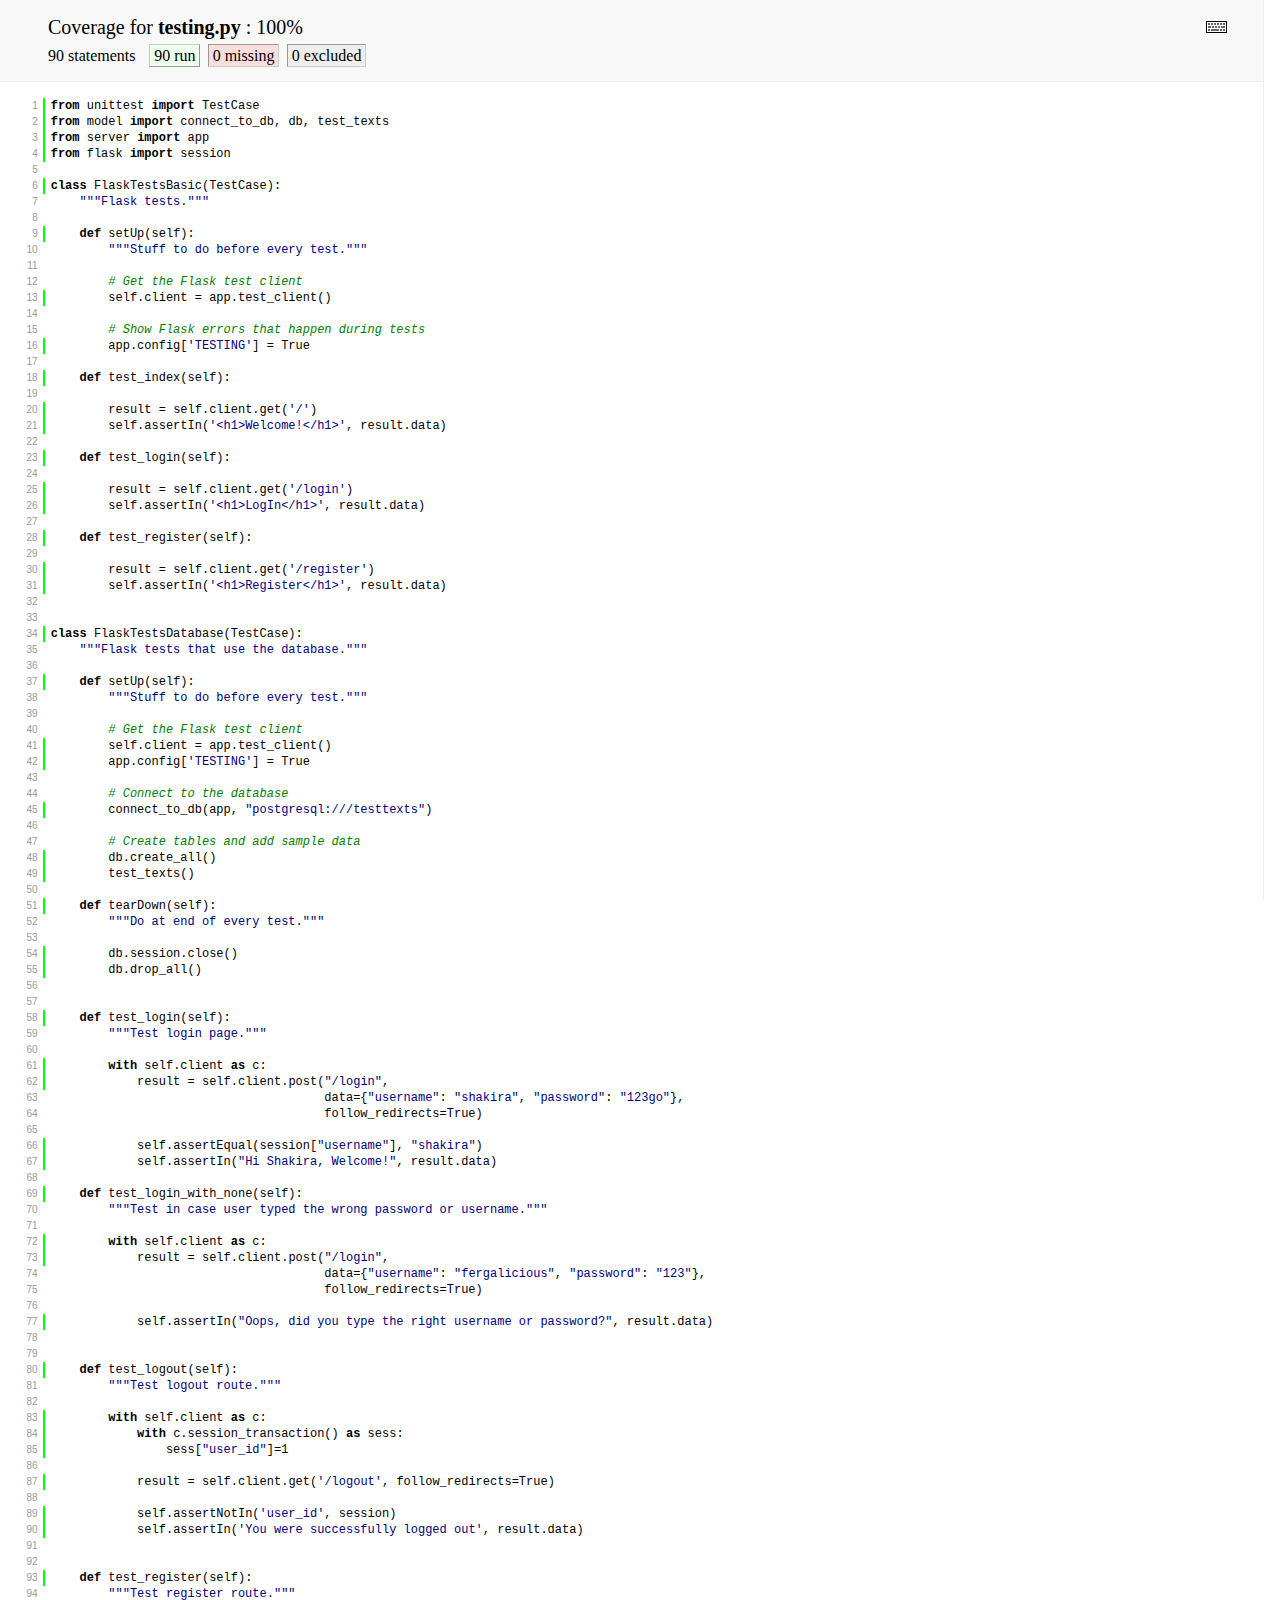
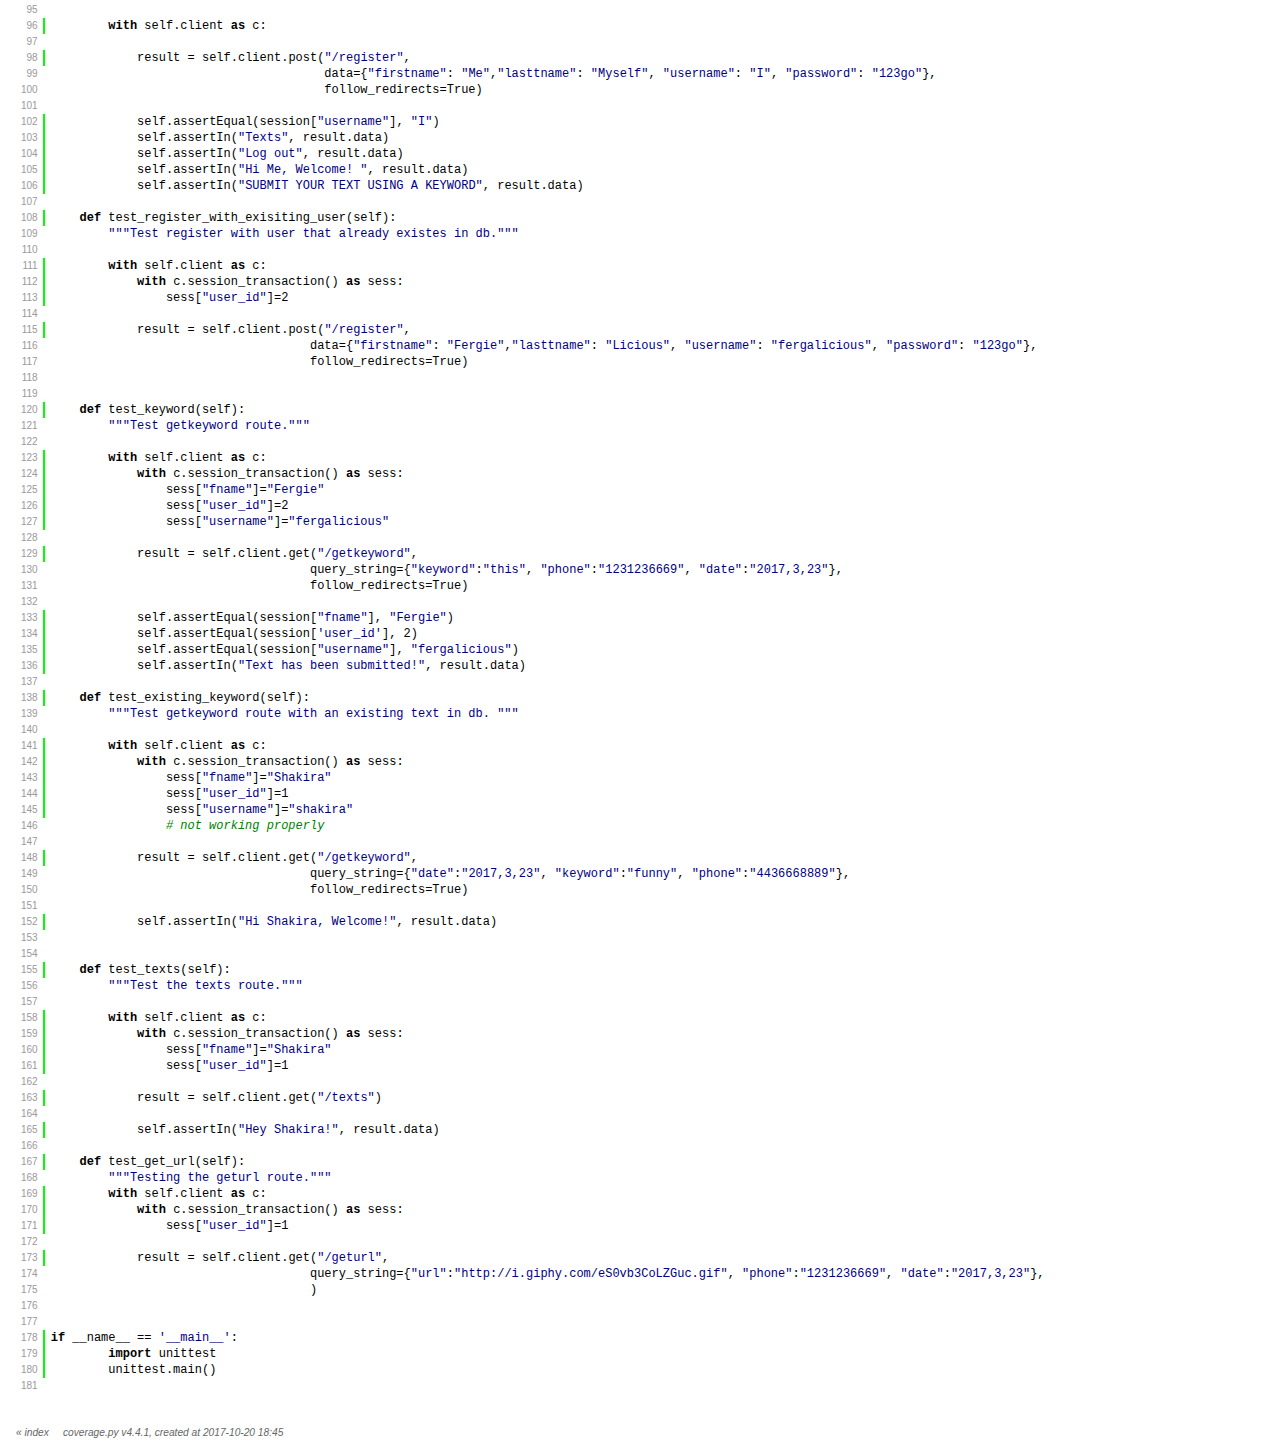
<file: htmlcov/testing_py.html>
<!DOCTYPE html>
<html>
<head>
    <meta http-equiv="Content-Type" content="text/html; charset=utf-8">
    
    
    <meta http-equiv="X-UA-Compatible" content="IE=emulateIE7" />
    <title>Coverage for testing.py: 100%</title>
    <link rel="stylesheet" href="style.css" type="text/css">
    
    <script type="text/javascript" src="jquery.min.js"></script>
    <script type="text/javascript" src="jquery.hotkeys.js"></script>
    <script type="text/javascript" src="jquery.isonscreen.js"></script>
    <script type="text/javascript" src="coverage_html.js"></script>
    <script type="text/javascript">
        jQuery(document).ready(coverage.pyfile_ready);
    </script>
</head>
<body class="pyfile">

<div id="header">
    <div class="content">
        <h1>Coverage for <b>testing.py</b> :
            <span class="pc_cov">100%</span>
        </h1>

        <img id="keyboard_icon" src="keybd_closed.png" alt="Show keyboard shortcuts" />

        <h2 class="stats">
            90 statements &nbsp;
            <span class="run hide_run shortkey_r button_toggle_run">90 run</span>
            <span class="mis shortkey_m button_toggle_mis">0 missing</span>
            <span class="exc shortkey_x button_toggle_exc">0 excluded</span>

            
        </h2>
    </div>
</div>

<div class="help_panel">
    <img id="panel_icon" src="keybd_open.png" alt="Hide keyboard shortcuts" />
    <p class="legend">Hot-keys on this page</p>
    <div>
    <p class="keyhelp">
        <span class="key">r</span>
        <span class="key">m</span>
        <span class="key">x</span>
        <span class="key">p</span> &nbsp; toggle line displays
    </p>
    <p class="keyhelp">
        <span class="key">j</span>
        <span class="key">k</span> &nbsp; next/prev highlighted chunk
    </p>
    <p class="keyhelp">
        <span class="key">0</span> &nbsp; (zero) top of page
    </p>
    <p class="keyhelp">
        <span class="key">1</span> &nbsp; (one) first highlighted chunk
    </p>
    </div>
</div>

<div id="source">
    <table>
        <tr>
            <td class="linenos">
<p id="n1" class="stm run hide_run"><a href="#n1">1</a></p>
<p id="n2" class="stm run hide_run"><a href="#n2">2</a></p>
<p id="n3" class="stm run hide_run"><a href="#n3">3</a></p>
<p id="n4" class="stm run hide_run"><a href="#n4">4</a></p>
<p id="n5" class="pln"><a href="#n5">5</a></p>
<p id="n6" class="stm run hide_run"><a href="#n6">6</a></p>
<p id="n7" class="pln"><a href="#n7">7</a></p>
<p id="n8" class="pln"><a href="#n8">8</a></p>
<p id="n9" class="stm run hide_run"><a href="#n9">9</a></p>
<p id="n10" class="pln"><a href="#n10">10</a></p>
<p id="n11" class="pln"><a href="#n11">11</a></p>
<p id="n12" class="pln"><a href="#n12">12</a></p>
<p id="n13" class="stm run hide_run"><a href="#n13">13</a></p>
<p id="n14" class="pln"><a href="#n14">14</a></p>
<p id="n15" class="pln"><a href="#n15">15</a></p>
<p id="n16" class="stm run hide_run"><a href="#n16">16</a></p>
<p id="n17" class="pln"><a href="#n17">17</a></p>
<p id="n18" class="stm run hide_run"><a href="#n18">18</a></p>
<p id="n19" class="pln"><a href="#n19">19</a></p>
<p id="n20" class="stm run hide_run"><a href="#n20">20</a></p>
<p id="n21" class="stm run hide_run"><a href="#n21">21</a></p>
<p id="n22" class="pln"><a href="#n22">22</a></p>
<p id="n23" class="stm run hide_run"><a href="#n23">23</a></p>
<p id="n24" class="pln"><a href="#n24">24</a></p>
<p id="n25" class="stm run hide_run"><a href="#n25">25</a></p>
<p id="n26" class="stm run hide_run"><a href="#n26">26</a></p>
<p id="n27" class="pln"><a href="#n27">27</a></p>
<p id="n28" class="stm run hide_run"><a href="#n28">28</a></p>
<p id="n29" class="pln"><a href="#n29">29</a></p>
<p id="n30" class="stm run hide_run"><a href="#n30">30</a></p>
<p id="n31" class="stm run hide_run"><a href="#n31">31</a></p>
<p id="n32" class="pln"><a href="#n32">32</a></p>
<p id="n33" class="pln"><a href="#n33">33</a></p>
<p id="n34" class="stm run hide_run"><a href="#n34">34</a></p>
<p id="n35" class="pln"><a href="#n35">35</a></p>
<p id="n36" class="pln"><a href="#n36">36</a></p>
<p id="n37" class="stm run hide_run"><a href="#n37">37</a></p>
<p id="n38" class="pln"><a href="#n38">38</a></p>
<p id="n39" class="pln"><a href="#n39">39</a></p>
<p id="n40" class="pln"><a href="#n40">40</a></p>
<p id="n41" class="stm run hide_run"><a href="#n41">41</a></p>
<p id="n42" class="stm run hide_run"><a href="#n42">42</a></p>
<p id="n43" class="pln"><a href="#n43">43</a></p>
<p id="n44" class="pln"><a href="#n44">44</a></p>
<p id="n45" class="stm run hide_run"><a href="#n45">45</a></p>
<p id="n46" class="pln"><a href="#n46">46</a></p>
<p id="n47" class="pln"><a href="#n47">47</a></p>
<p id="n48" class="stm run hide_run"><a href="#n48">48</a></p>
<p id="n49" class="stm run hide_run"><a href="#n49">49</a></p>
<p id="n50" class="pln"><a href="#n50">50</a></p>
<p id="n51" class="stm run hide_run"><a href="#n51">51</a></p>
<p id="n52" class="pln"><a href="#n52">52</a></p>
<p id="n53" class="pln"><a href="#n53">53</a></p>
<p id="n54" class="stm run hide_run"><a href="#n54">54</a></p>
<p id="n55" class="stm run hide_run"><a href="#n55">55</a></p>
<p id="n56" class="pln"><a href="#n56">56</a></p>
<p id="n57" class="pln"><a href="#n57">57</a></p>
<p id="n58" class="stm run hide_run"><a href="#n58">58</a></p>
<p id="n59" class="pln"><a href="#n59">59</a></p>
<p id="n60" class="pln"><a href="#n60">60</a></p>
<p id="n61" class="stm run hide_run"><a href="#n61">61</a></p>
<p id="n62" class="stm run hide_run"><a href="#n62">62</a></p>
<p id="n63" class="pln"><a href="#n63">63</a></p>
<p id="n64" class="pln"><a href="#n64">64</a></p>
<p id="n65" class="pln"><a href="#n65">65</a></p>
<p id="n66" class="stm run hide_run"><a href="#n66">66</a></p>
<p id="n67" class="stm run hide_run"><a href="#n67">67</a></p>
<p id="n68" class="pln"><a href="#n68">68</a></p>
<p id="n69" class="stm run hide_run"><a href="#n69">69</a></p>
<p id="n70" class="pln"><a href="#n70">70</a></p>
<p id="n71" class="pln"><a href="#n71">71</a></p>
<p id="n72" class="stm run hide_run"><a href="#n72">72</a></p>
<p id="n73" class="stm run hide_run"><a href="#n73">73</a></p>
<p id="n74" class="pln"><a href="#n74">74</a></p>
<p id="n75" class="pln"><a href="#n75">75</a></p>
<p id="n76" class="pln"><a href="#n76">76</a></p>
<p id="n77" class="stm run hide_run"><a href="#n77">77</a></p>
<p id="n78" class="pln"><a href="#n78">78</a></p>
<p id="n79" class="pln"><a href="#n79">79</a></p>
<p id="n80" class="stm run hide_run"><a href="#n80">80</a></p>
<p id="n81" class="pln"><a href="#n81">81</a></p>
<p id="n82" class="pln"><a href="#n82">82</a></p>
<p id="n83" class="stm run hide_run"><a href="#n83">83</a></p>
<p id="n84" class="stm run hide_run"><a href="#n84">84</a></p>
<p id="n85" class="stm run hide_run"><a href="#n85">85</a></p>
<p id="n86" class="pln"><a href="#n86">86</a></p>
<p id="n87" class="stm run hide_run"><a href="#n87">87</a></p>
<p id="n88" class="pln"><a href="#n88">88</a></p>
<p id="n89" class="stm run hide_run"><a href="#n89">89</a></p>
<p id="n90" class="stm run hide_run"><a href="#n90">90</a></p>
<p id="n91" class="pln"><a href="#n91">91</a></p>
<p id="n92" class="pln"><a href="#n92">92</a></p>
<p id="n93" class="stm run hide_run"><a href="#n93">93</a></p>
<p id="n94" class="pln"><a href="#n94">94</a></p>
<p id="n95" class="pln"><a href="#n95">95</a></p>
<p id="n96" class="stm run hide_run"><a href="#n96">96</a></p>
<p id="n97" class="pln"><a href="#n97">97</a></p>
<p id="n98" class="stm run hide_run"><a href="#n98">98</a></p>
<p id="n99" class="pln"><a href="#n99">99</a></p>
<p id="n100" class="pln"><a href="#n100">100</a></p>
<p id="n101" class="pln"><a href="#n101">101</a></p>
<p id="n102" class="stm run hide_run"><a href="#n102">102</a></p>
<p id="n103" class="stm run hide_run"><a href="#n103">103</a></p>
<p id="n104" class="stm run hide_run"><a href="#n104">104</a></p>
<p id="n105" class="stm run hide_run"><a href="#n105">105</a></p>
<p id="n106" class="stm run hide_run"><a href="#n106">106</a></p>
<p id="n107" class="pln"><a href="#n107">107</a></p>
<p id="n108" class="stm run hide_run"><a href="#n108">108</a></p>
<p id="n109" class="pln"><a href="#n109">109</a></p>
<p id="n110" class="pln"><a href="#n110">110</a></p>
<p id="n111" class="stm run hide_run"><a href="#n111">111</a></p>
<p id="n112" class="stm run hide_run"><a href="#n112">112</a></p>
<p id="n113" class="stm run hide_run"><a href="#n113">113</a></p>
<p id="n114" class="pln"><a href="#n114">114</a></p>
<p id="n115" class="stm run hide_run"><a href="#n115">115</a></p>
<p id="n116" class="pln"><a href="#n116">116</a></p>
<p id="n117" class="pln"><a href="#n117">117</a></p>
<p id="n118" class="pln"><a href="#n118">118</a></p>
<p id="n119" class="pln"><a href="#n119">119</a></p>
<p id="n120" class="stm run hide_run"><a href="#n120">120</a></p>
<p id="n121" class="pln"><a href="#n121">121</a></p>
<p id="n122" class="pln"><a href="#n122">122</a></p>
<p id="n123" class="stm run hide_run"><a href="#n123">123</a></p>
<p id="n124" class="stm run hide_run"><a href="#n124">124</a></p>
<p id="n125" class="stm run hide_run"><a href="#n125">125</a></p>
<p id="n126" class="stm run hide_run"><a href="#n126">126</a></p>
<p id="n127" class="stm run hide_run"><a href="#n127">127</a></p>
<p id="n128" class="pln"><a href="#n128">128</a></p>
<p id="n129" class="stm run hide_run"><a href="#n129">129</a></p>
<p id="n130" class="pln"><a href="#n130">130</a></p>
<p id="n131" class="pln"><a href="#n131">131</a></p>
<p id="n132" class="pln"><a href="#n132">132</a></p>
<p id="n133" class="stm run hide_run"><a href="#n133">133</a></p>
<p id="n134" class="stm run hide_run"><a href="#n134">134</a></p>
<p id="n135" class="stm run hide_run"><a href="#n135">135</a></p>
<p id="n136" class="stm run hide_run"><a href="#n136">136</a></p>
<p id="n137" class="pln"><a href="#n137">137</a></p>
<p id="n138" class="stm run hide_run"><a href="#n138">138</a></p>
<p id="n139" class="pln"><a href="#n139">139</a></p>
<p id="n140" class="pln"><a href="#n140">140</a></p>
<p id="n141" class="stm run hide_run"><a href="#n141">141</a></p>
<p id="n142" class="stm run hide_run"><a href="#n142">142</a></p>
<p id="n143" class="stm run hide_run"><a href="#n143">143</a></p>
<p id="n144" class="stm run hide_run"><a href="#n144">144</a></p>
<p id="n145" class="stm run hide_run"><a href="#n145">145</a></p>
<p id="n146" class="pln"><a href="#n146">146</a></p>
<p id="n147" class="pln"><a href="#n147">147</a></p>
<p id="n148" class="stm run hide_run"><a href="#n148">148</a></p>
<p id="n149" class="pln"><a href="#n149">149</a></p>
<p id="n150" class="pln"><a href="#n150">150</a></p>
<p id="n151" class="pln"><a href="#n151">151</a></p>
<p id="n152" class="stm run hide_run"><a href="#n152">152</a></p>
<p id="n153" class="pln"><a href="#n153">153</a></p>
<p id="n154" class="pln"><a href="#n154">154</a></p>
<p id="n155" class="stm run hide_run"><a href="#n155">155</a></p>
<p id="n156" class="pln"><a href="#n156">156</a></p>
<p id="n157" class="pln"><a href="#n157">157</a></p>
<p id="n158" class="stm run hide_run"><a href="#n158">158</a></p>
<p id="n159" class="stm run hide_run"><a href="#n159">159</a></p>
<p id="n160" class="stm run hide_run"><a href="#n160">160</a></p>
<p id="n161" class="stm run hide_run"><a href="#n161">161</a></p>
<p id="n162" class="pln"><a href="#n162">162</a></p>
<p id="n163" class="stm run hide_run"><a href="#n163">163</a></p>
<p id="n164" class="pln"><a href="#n164">164</a></p>
<p id="n165" class="stm run hide_run"><a href="#n165">165</a></p>
<p id="n166" class="pln"><a href="#n166">166</a></p>
<p id="n167" class="stm run hide_run"><a href="#n167">167</a></p>
<p id="n168" class="pln"><a href="#n168">168</a></p>
<p id="n169" class="stm run hide_run"><a href="#n169">169</a></p>
<p id="n170" class="stm run hide_run"><a href="#n170">170</a></p>
<p id="n171" class="stm run hide_run"><a href="#n171">171</a></p>
<p id="n172" class="pln"><a href="#n172">172</a></p>
<p id="n173" class="stm run hide_run"><a href="#n173">173</a></p>
<p id="n174" class="pln"><a href="#n174">174</a></p>
<p id="n175" class="pln"><a href="#n175">175</a></p>
<p id="n176" class="pln"><a href="#n176">176</a></p>
<p id="n177" class="pln"><a href="#n177">177</a></p>
<p id="n178" class="stm run hide_run"><a href="#n178">178</a></p>
<p id="n179" class="stm run hide_run"><a href="#n179">179</a></p>
<p id="n180" class="stm run hide_run"><a href="#n180">180</a></p>
<p id="n181" class="pln"><a href="#n181">181</a></p>

            </td>
            <td class="text">
<p id="t1" class="stm run hide_run"><span class="key">from</span> <span class="nam">unittest</span> <span class="key">import</span> <span class="nam">TestCase</span><span class="strut">&nbsp;</span></p>
<p id="t2" class="stm run hide_run"><span class="key">from</span> <span class="nam">model</span> <span class="key">import</span> <span class="nam">connect_to_db</span><span class="op">,</span> <span class="nam">db</span><span class="op">,</span> <span class="nam">test_texts</span><span class="strut">&nbsp;</span></p>
<p id="t3" class="stm run hide_run"><span class="key">from</span> <span class="nam">server</span> <span class="key">import</span> <span class="nam">app</span><span class="strut">&nbsp;</span></p>
<p id="t4" class="stm run hide_run"><span class="key">from</span> <span class="nam">flask</span> <span class="key">import</span> <span class="nam">session</span><span class="strut">&nbsp;</span></p>
<p id="t5" class="pln"><span class="strut">&nbsp;</span></p>
<p id="t6" class="stm run hide_run"><span class="key">class</span> <span class="nam">FlaskTestsBasic</span><span class="op">(</span><span class="nam">TestCase</span><span class="op">)</span><span class="op">:</span><span class="strut">&nbsp;</span></p>
<p id="t7" class="pln">    <span class="str">"""Flask tests."""</span><span class="strut">&nbsp;</span></p>
<p id="t8" class="pln"><span class="strut">&nbsp;</span></p>
<p id="t9" class="stm run hide_run">    <span class="key">def</span> <span class="nam">setUp</span><span class="op">(</span><span class="nam">self</span><span class="op">)</span><span class="op">:</span><span class="strut">&nbsp;</span></p>
<p id="t10" class="pln">        <span class="str">"""Stuff to do before every test."""</span><span class="strut">&nbsp;</span></p>
<p id="t11" class="pln"><span class="strut">&nbsp;</span></p>
<p id="t12" class="pln">        <span class="com"># Get the Flask test client</span><span class="strut">&nbsp;</span></p>
<p id="t13" class="stm run hide_run">        <span class="nam">self</span><span class="op">.</span><span class="nam">client</span> <span class="op">=</span> <span class="nam">app</span><span class="op">.</span><span class="nam">test_client</span><span class="op">(</span><span class="op">)</span><span class="strut">&nbsp;</span></p>
<p id="t14" class="pln"><span class="strut">&nbsp;</span></p>
<p id="t15" class="pln">        <span class="com"># Show Flask errors that happen during tests</span><span class="strut">&nbsp;</span></p>
<p id="t16" class="stm run hide_run">        <span class="nam">app</span><span class="op">.</span><span class="nam">config</span><span class="op">[</span><span class="str">'TESTING'</span><span class="op">]</span> <span class="op">=</span> <span class="nam">True</span><span class="strut">&nbsp;</span></p>
<p id="t17" class="pln"><span class="strut">&nbsp;</span></p>
<p id="t18" class="stm run hide_run">    <span class="key">def</span> <span class="nam">test_index</span><span class="op">(</span><span class="nam">self</span><span class="op">)</span><span class="op">:</span><span class="strut">&nbsp;</span></p>
<p id="t19" class="pln"><span class="strut">&nbsp;</span></p>
<p id="t20" class="stm run hide_run">        <span class="nam">result</span> <span class="op">=</span> <span class="nam">self</span><span class="op">.</span><span class="nam">client</span><span class="op">.</span><span class="nam">get</span><span class="op">(</span><span class="str">'/'</span><span class="op">)</span><span class="strut">&nbsp;</span></p>
<p id="t21" class="stm run hide_run">        <span class="nam">self</span><span class="op">.</span><span class="nam">assertIn</span><span class="op">(</span><span class="str">'&lt;h1>Welcome!&lt;/h1>'</span><span class="op">,</span> <span class="nam">result</span><span class="op">.</span><span class="nam">data</span><span class="op">)</span><span class="strut">&nbsp;</span></p>
<p id="t22" class="pln"><span class="strut">&nbsp;</span></p>
<p id="t23" class="stm run hide_run">    <span class="key">def</span> <span class="nam">test_login</span><span class="op">(</span><span class="nam">self</span><span class="op">)</span><span class="op">:</span><span class="strut">&nbsp;</span></p>
<p id="t24" class="pln"><span class="strut">&nbsp;</span></p>
<p id="t25" class="stm run hide_run">        <span class="nam">result</span> <span class="op">=</span> <span class="nam">self</span><span class="op">.</span><span class="nam">client</span><span class="op">.</span><span class="nam">get</span><span class="op">(</span><span class="str">'/login'</span><span class="op">)</span><span class="strut">&nbsp;</span></p>
<p id="t26" class="stm run hide_run">        <span class="nam">self</span><span class="op">.</span><span class="nam">assertIn</span><span class="op">(</span><span class="str">'&lt;h1>LogIn&lt;/h1>'</span><span class="op">,</span> <span class="nam">result</span><span class="op">.</span><span class="nam">data</span><span class="op">)</span><span class="strut">&nbsp;</span></p>
<p id="t27" class="pln"><span class="strut">&nbsp;</span></p>
<p id="t28" class="stm run hide_run">    <span class="key">def</span> <span class="nam">test_register</span><span class="op">(</span><span class="nam">self</span><span class="op">)</span><span class="op">:</span><span class="strut">&nbsp;</span></p>
<p id="t29" class="pln"><span class="strut">&nbsp;</span></p>
<p id="t30" class="stm run hide_run">        <span class="nam">result</span> <span class="op">=</span> <span class="nam">self</span><span class="op">.</span><span class="nam">client</span><span class="op">.</span><span class="nam">get</span><span class="op">(</span><span class="str">'/register'</span><span class="op">)</span><span class="strut">&nbsp;</span></p>
<p id="t31" class="stm run hide_run">        <span class="nam">self</span><span class="op">.</span><span class="nam">assertIn</span><span class="op">(</span><span class="str">'&lt;h1>Register&lt;/h1>'</span><span class="op">,</span> <span class="nam">result</span><span class="op">.</span><span class="nam">data</span><span class="op">)</span><span class="strut">&nbsp;</span></p>
<p id="t32" class="pln"><span class="strut">&nbsp;</span></p>
<p id="t33" class="pln"><span class="strut">&nbsp;</span></p>
<p id="t34" class="stm run hide_run"><span class="key">class</span> <span class="nam">FlaskTestsDatabase</span><span class="op">(</span><span class="nam">TestCase</span><span class="op">)</span><span class="op">:</span><span class="strut">&nbsp;</span></p>
<p id="t35" class="pln">    <span class="str">"""Flask tests that use the database."""</span><span class="strut">&nbsp;</span></p>
<p id="t36" class="pln"><span class="strut">&nbsp;</span></p>
<p id="t37" class="stm run hide_run">    <span class="key">def</span> <span class="nam">setUp</span><span class="op">(</span><span class="nam">self</span><span class="op">)</span><span class="op">:</span><span class="strut">&nbsp;</span></p>
<p id="t38" class="pln">        <span class="str">"""Stuff to do before every test."""</span><span class="strut">&nbsp;</span></p>
<p id="t39" class="pln"><span class="strut">&nbsp;</span></p>
<p id="t40" class="pln">        <span class="com"># Get the Flask test client</span><span class="strut">&nbsp;</span></p>
<p id="t41" class="stm run hide_run">        <span class="nam">self</span><span class="op">.</span><span class="nam">client</span> <span class="op">=</span> <span class="nam">app</span><span class="op">.</span><span class="nam">test_client</span><span class="op">(</span><span class="op">)</span><span class="strut">&nbsp;</span></p>
<p id="t42" class="stm run hide_run">        <span class="nam">app</span><span class="op">.</span><span class="nam">config</span><span class="op">[</span><span class="str">'TESTING'</span><span class="op">]</span> <span class="op">=</span> <span class="nam">True</span><span class="strut">&nbsp;</span></p>
<p id="t43" class="pln"><span class="strut">&nbsp;</span></p>
<p id="t44" class="pln">        <span class="com"># Connect to the database</span><span class="strut">&nbsp;</span></p>
<p id="t45" class="stm run hide_run">        <span class="nam">connect_to_db</span><span class="op">(</span><span class="nam">app</span><span class="op">,</span> <span class="str">"postgresql:///testtexts"</span><span class="op">)</span><span class="strut">&nbsp;</span></p>
<p id="t46" class="pln"><span class="strut">&nbsp;</span></p>
<p id="t47" class="pln">        <span class="com"># Create tables and add sample data</span><span class="strut">&nbsp;</span></p>
<p id="t48" class="stm run hide_run">        <span class="nam">db</span><span class="op">.</span><span class="nam">create_all</span><span class="op">(</span><span class="op">)</span><span class="strut">&nbsp;</span></p>
<p id="t49" class="stm run hide_run">        <span class="nam">test_texts</span><span class="op">(</span><span class="op">)</span><span class="strut">&nbsp;</span></p>
<p id="t50" class="pln"><span class="strut">&nbsp;</span></p>
<p id="t51" class="stm run hide_run">    <span class="key">def</span> <span class="nam">tearDown</span><span class="op">(</span><span class="nam">self</span><span class="op">)</span><span class="op">:</span><span class="strut">&nbsp;</span></p>
<p id="t52" class="pln">        <span class="str">"""Do at end of every test."""</span><span class="strut">&nbsp;</span></p>
<p id="t53" class="pln"><span class="strut">&nbsp;</span></p>
<p id="t54" class="stm run hide_run">        <span class="nam">db</span><span class="op">.</span><span class="nam">session</span><span class="op">.</span><span class="nam">close</span><span class="op">(</span><span class="op">)</span><span class="strut">&nbsp;</span></p>
<p id="t55" class="stm run hide_run">        <span class="nam">db</span><span class="op">.</span><span class="nam">drop_all</span><span class="op">(</span><span class="op">)</span><span class="strut">&nbsp;</span></p>
<p id="t56" class="pln"><span class="strut">&nbsp;</span></p>
<p id="t57" class="pln"><span class="strut">&nbsp;</span></p>
<p id="t58" class="stm run hide_run">    <span class="key">def</span> <span class="nam">test_login</span><span class="op">(</span><span class="nam">self</span><span class="op">)</span><span class="op">:</span><span class="strut">&nbsp;</span></p>
<p id="t59" class="pln">        <span class="str">"""Test login page."""</span><span class="strut">&nbsp;</span></p>
<p id="t60" class="pln"><span class="strut">&nbsp;</span></p>
<p id="t61" class="stm run hide_run">        <span class="key">with</span> <span class="nam">self</span><span class="op">.</span><span class="nam">client</span> <span class="key">as</span> <span class="nam">c</span><span class="op">:</span><span class="strut">&nbsp;</span></p>
<p id="t62" class="stm run hide_run">            <span class="nam">result</span> <span class="op">=</span> <span class="nam">self</span><span class="op">.</span><span class="nam">client</span><span class="op">.</span><span class="nam">post</span><span class="op">(</span><span class="str">"/login"</span><span class="op">,</span><span class="strut">&nbsp;</span></p>
<p id="t63" class="pln">                                      <span class="nam">data</span><span class="op">=</span><span class="op">{</span><span class="str">"username"</span><span class="op">:</span> <span class="str">"shakira"</span><span class="op">,</span> <span class="str">"password"</span><span class="op">:</span> <span class="str">"123go"</span><span class="op">}</span><span class="op">,</span><span class="strut">&nbsp;</span></p>
<p id="t64" class="pln">                                      <span class="nam">follow_redirects</span><span class="op">=</span><span class="nam">True</span><span class="op">)</span><span class="strut">&nbsp;</span></p>
<p id="t65" class="pln"><span class="strut">&nbsp;</span></p>
<p id="t66" class="stm run hide_run">            <span class="nam">self</span><span class="op">.</span><span class="nam">assertEqual</span><span class="op">(</span><span class="nam">session</span><span class="op">[</span><span class="str">"username"</span><span class="op">]</span><span class="op">,</span> <span class="str">"shakira"</span><span class="op">)</span><span class="strut">&nbsp;</span></p>
<p id="t67" class="stm run hide_run">            <span class="nam">self</span><span class="op">.</span><span class="nam">assertIn</span><span class="op">(</span><span class="str">"Hi Shakira, Welcome!"</span><span class="op">,</span> <span class="nam">result</span><span class="op">.</span><span class="nam">data</span><span class="op">)</span><span class="strut">&nbsp;</span></p>
<p id="t68" class="pln"><span class="strut">&nbsp;</span></p>
<p id="t69" class="stm run hide_run">    <span class="key">def</span> <span class="nam">test_login_with_none</span><span class="op">(</span><span class="nam">self</span><span class="op">)</span><span class="op">:</span><span class="strut">&nbsp;</span></p>
<p id="t70" class="pln">        <span class="str">"""Test in case user typed the wrong password or username."""</span><span class="strut">&nbsp;</span></p>
<p id="t71" class="pln"><span class="strut">&nbsp;</span></p>
<p id="t72" class="stm run hide_run">        <span class="key">with</span> <span class="nam">self</span><span class="op">.</span><span class="nam">client</span> <span class="key">as</span> <span class="nam">c</span><span class="op">:</span><span class="strut">&nbsp;</span></p>
<p id="t73" class="stm run hide_run">            <span class="nam">result</span> <span class="op">=</span> <span class="nam">self</span><span class="op">.</span><span class="nam">client</span><span class="op">.</span><span class="nam">post</span><span class="op">(</span><span class="str">"/login"</span><span class="op">,</span><span class="strut">&nbsp;</span></p>
<p id="t74" class="pln">                                      <span class="nam">data</span><span class="op">=</span><span class="op">{</span><span class="str">"username"</span><span class="op">:</span> <span class="str">"fergalicious"</span><span class="op">,</span> <span class="str">"password"</span><span class="op">:</span> <span class="str">"123"</span><span class="op">}</span><span class="op">,</span><span class="strut">&nbsp;</span></p>
<p id="t75" class="pln">                                      <span class="nam">follow_redirects</span><span class="op">=</span><span class="nam">True</span><span class="op">)</span><span class="strut">&nbsp;</span></p>
<p id="t76" class="pln"><span class="strut">&nbsp;</span></p>
<p id="t77" class="stm run hide_run">            <span class="nam">self</span><span class="op">.</span><span class="nam">assertIn</span><span class="op">(</span><span class="str">"Oops, did you type the right username or password?"</span><span class="op">,</span> <span class="nam">result</span><span class="op">.</span><span class="nam">data</span><span class="op">)</span><span class="strut">&nbsp;</span></p>
<p id="t78" class="pln"><span class="strut">&nbsp;</span></p>
<p id="t79" class="pln"><span class="strut">&nbsp;</span></p>
<p id="t80" class="stm run hide_run">    <span class="key">def</span> <span class="nam">test_logout</span><span class="op">(</span><span class="nam">self</span><span class="op">)</span><span class="op">:</span><span class="strut">&nbsp;</span></p>
<p id="t81" class="pln">        <span class="str">"""Test logout route."""</span><span class="strut">&nbsp;</span></p>
<p id="t82" class="pln"><span class="strut">&nbsp;</span></p>
<p id="t83" class="stm run hide_run">        <span class="key">with</span> <span class="nam">self</span><span class="op">.</span><span class="nam">client</span> <span class="key">as</span> <span class="nam">c</span><span class="op">:</span><span class="strut">&nbsp;</span></p>
<p id="t84" class="stm run hide_run">            <span class="key">with</span> <span class="nam">c</span><span class="op">.</span><span class="nam">session_transaction</span><span class="op">(</span><span class="op">)</span> <span class="key">as</span> <span class="nam">sess</span><span class="op">:</span><span class="strut">&nbsp;</span></p>
<p id="t85" class="stm run hide_run">                <span class="nam">sess</span><span class="op">[</span><span class="str">"user_id"</span><span class="op">]</span><span class="op">=</span><span class="num">1</span><span class="strut">&nbsp;</span></p>
<p id="t86" class="pln"><span class="strut">&nbsp;</span></p>
<p id="t87" class="stm run hide_run">            <span class="nam">result</span> <span class="op">=</span> <span class="nam">self</span><span class="op">.</span><span class="nam">client</span><span class="op">.</span><span class="nam">get</span><span class="op">(</span><span class="str">'/logout'</span><span class="op">,</span> <span class="nam">follow_redirects</span><span class="op">=</span><span class="nam">True</span><span class="op">)</span><span class="strut">&nbsp;</span></p>
<p id="t88" class="pln"><span class="strut">&nbsp;</span></p>
<p id="t89" class="stm run hide_run">            <span class="nam">self</span><span class="op">.</span><span class="nam">assertNotIn</span><span class="op">(</span><span class="str">'user_id'</span><span class="op">,</span> <span class="nam">session</span><span class="op">)</span><span class="strut">&nbsp;</span></p>
<p id="t90" class="stm run hide_run">            <span class="nam">self</span><span class="op">.</span><span class="nam">assertIn</span><span class="op">(</span><span class="str">'You were successfully logged out'</span><span class="op">,</span> <span class="nam">result</span><span class="op">.</span><span class="nam">data</span><span class="op">)</span><span class="strut">&nbsp;</span></p>
<p id="t91" class="pln"><span class="strut">&nbsp;</span></p>
<p id="t92" class="pln"><span class="strut">&nbsp;</span></p>
<p id="t93" class="stm run hide_run">    <span class="key">def</span> <span class="nam">test_register</span><span class="op">(</span><span class="nam">self</span><span class="op">)</span><span class="op">:</span><span class="strut">&nbsp;</span></p>
<p id="t94" class="pln">        <span class="str">"""Test register route."""</span><span class="strut">&nbsp;</span></p>
<p id="t95" class="pln"><span class="strut">&nbsp;</span></p>
<p id="t96" class="stm run hide_run">        <span class="key">with</span> <span class="nam">self</span><span class="op">.</span><span class="nam">client</span> <span class="key">as</span> <span class="nam">c</span><span class="op">:</span><span class="strut">&nbsp;</span></p>
<p id="t97" class="pln"><span class="strut">&nbsp;</span></p>
<p id="t98" class="stm run hide_run">            <span class="nam">result</span> <span class="op">=</span> <span class="nam">self</span><span class="op">.</span><span class="nam">client</span><span class="op">.</span><span class="nam">post</span><span class="op">(</span><span class="str">"/register"</span><span class="op">,</span><span class="strut">&nbsp;</span></p>
<p id="t99" class="pln">                                      <span class="nam">data</span><span class="op">=</span><span class="op">{</span><span class="str">"firstname"</span><span class="op">:</span> <span class="str">"Me"</span><span class="op">,</span><span class="str">"lasttname"</span><span class="op">:</span> <span class="str">"Myself"</span><span class="op">,</span> <span class="str">"username"</span><span class="op">:</span> <span class="str">"I"</span><span class="op">,</span> <span class="str">"password"</span><span class="op">:</span> <span class="str">"123go"</span><span class="op">}</span><span class="op">,</span><span class="strut">&nbsp;</span></p>
<p id="t100" class="pln">                                      <span class="nam">follow_redirects</span><span class="op">=</span><span class="nam">True</span><span class="op">)</span><span class="strut">&nbsp;</span></p>
<p id="t101" class="pln"><span class="strut">&nbsp;</span></p>
<p id="t102" class="stm run hide_run">            <span class="nam">self</span><span class="op">.</span><span class="nam">assertEqual</span><span class="op">(</span><span class="nam">session</span><span class="op">[</span><span class="str">"username"</span><span class="op">]</span><span class="op">,</span> <span class="str">"I"</span><span class="op">)</span><span class="strut">&nbsp;</span></p>
<p id="t103" class="stm run hide_run">            <span class="nam">self</span><span class="op">.</span><span class="nam">assertIn</span><span class="op">(</span><span class="str">"Texts"</span><span class="op">,</span> <span class="nam">result</span><span class="op">.</span><span class="nam">data</span><span class="op">)</span><span class="strut">&nbsp;</span></p>
<p id="t104" class="stm run hide_run">            <span class="nam">self</span><span class="op">.</span><span class="nam">assertIn</span><span class="op">(</span><span class="str">"Log out"</span><span class="op">,</span> <span class="nam">result</span><span class="op">.</span><span class="nam">data</span><span class="op">)</span><span class="strut">&nbsp;</span></p>
<p id="t105" class="stm run hide_run">            <span class="nam">self</span><span class="op">.</span><span class="nam">assertIn</span><span class="op">(</span><span class="str">"Hi Me, Welcome! "</span><span class="op">,</span> <span class="nam">result</span><span class="op">.</span><span class="nam">data</span><span class="op">)</span><span class="strut">&nbsp;</span></p>
<p id="t106" class="stm run hide_run">            <span class="nam">self</span><span class="op">.</span><span class="nam">assertIn</span><span class="op">(</span><span class="str">"SUBMIT YOUR TEXT USING A KEYWORD"</span><span class="op">,</span> <span class="nam">result</span><span class="op">.</span><span class="nam">data</span><span class="op">)</span><span class="strut">&nbsp;</span></p>
<p id="t107" class="pln"><span class="strut">&nbsp;</span></p>
<p id="t108" class="stm run hide_run">    <span class="key">def</span> <span class="nam">test_register_with_exisiting_user</span><span class="op">(</span><span class="nam">self</span><span class="op">)</span><span class="op">:</span><span class="strut">&nbsp;</span></p>
<p id="t109" class="pln">        <span class="str">"""Test register with user that already existes in db."""</span><span class="strut">&nbsp;</span></p>
<p id="t110" class="pln"><span class="strut">&nbsp;</span></p>
<p id="t111" class="stm run hide_run">        <span class="key">with</span> <span class="nam">self</span><span class="op">.</span><span class="nam">client</span> <span class="key">as</span> <span class="nam">c</span><span class="op">:</span><span class="strut">&nbsp;</span></p>
<p id="t112" class="stm run hide_run">            <span class="key">with</span> <span class="nam">c</span><span class="op">.</span><span class="nam">session_transaction</span><span class="op">(</span><span class="op">)</span> <span class="key">as</span> <span class="nam">sess</span><span class="op">:</span><span class="strut">&nbsp;</span></p>
<p id="t113" class="stm run hide_run">                <span class="nam">sess</span><span class="op">[</span><span class="str">"user_id"</span><span class="op">]</span><span class="op">=</span><span class="num">2</span><span class="strut">&nbsp;</span></p>
<p id="t114" class="pln"><span class="strut">&nbsp;</span></p>
<p id="t115" class="stm run hide_run">            <span class="nam">result</span> <span class="op">=</span> <span class="nam">self</span><span class="op">.</span><span class="nam">client</span><span class="op">.</span><span class="nam">post</span><span class="op">(</span><span class="str">"/register"</span><span class="op">,</span><span class="strut">&nbsp;</span></p>
<p id="t116" class="pln">                                    <span class="nam">data</span><span class="op">=</span><span class="op">{</span><span class="str">"firstname"</span><span class="op">:</span> <span class="str">"Fergie"</span><span class="op">,</span><span class="str">"lasttname"</span><span class="op">:</span> <span class="str">"Licious"</span><span class="op">,</span> <span class="str">"username"</span><span class="op">:</span> <span class="str">"fergalicious"</span><span class="op">,</span> <span class="str">"password"</span><span class="op">:</span> <span class="str">"123go"</span><span class="op">}</span><span class="op">,</span><span class="strut">&nbsp;</span></p>
<p id="t117" class="pln">                                    <span class="nam">follow_redirects</span><span class="op">=</span><span class="nam">True</span><span class="op">)</span><span class="strut">&nbsp;</span></p>
<p id="t118" class="pln"><span class="strut">&nbsp;</span></p>
<p id="t119" class="pln"><span class="strut">&nbsp;</span></p>
<p id="t120" class="stm run hide_run">    <span class="key">def</span> <span class="nam">test_keyword</span><span class="op">(</span><span class="nam">self</span><span class="op">)</span><span class="op">:</span><span class="strut">&nbsp;</span></p>
<p id="t121" class="pln">        <span class="str">"""Test getkeyword route."""</span><span class="strut">&nbsp;</span></p>
<p id="t122" class="pln"><span class="strut">&nbsp;</span></p>
<p id="t123" class="stm run hide_run">        <span class="key">with</span> <span class="nam">self</span><span class="op">.</span><span class="nam">client</span> <span class="key">as</span> <span class="nam">c</span><span class="op">:</span><span class="strut">&nbsp;</span></p>
<p id="t124" class="stm run hide_run">            <span class="key">with</span> <span class="nam">c</span><span class="op">.</span><span class="nam">session_transaction</span><span class="op">(</span><span class="op">)</span> <span class="key">as</span> <span class="nam">sess</span><span class="op">:</span><span class="strut">&nbsp;</span></p>
<p id="t125" class="stm run hide_run">                <span class="nam">sess</span><span class="op">[</span><span class="str">"fname"</span><span class="op">]</span><span class="op">=</span><span class="str">"Fergie"</span><span class="strut">&nbsp;</span></p>
<p id="t126" class="stm run hide_run">                <span class="nam">sess</span><span class="op">[</span><span class="str">"user_id"</span><span class="op">]</span><span class="op">=</span><span class="num">2</span><span class="strut">&nbsp;</span></p>
<p id="t127" class="stm run hide_run">                <span class="nam">sess</span><span class="op">[</span><span class="str">"username"</span><span class="op">]</span><span class="op">=</span><span class="str">"fergalicious"</span><span class="strut">&nbsp;</span></p>
<p id="t128" class="pln"><span class="strut">&nbsp;</span></p>
<p id="t129" class="stm run hide_run">            <span class="nam">result</span> <span class="op">=</span> <span class="nam">self</span><span class="op">.</span><span class="nam">client</span><span class="op">.</span><span class="nam">get</span><span class="op">(</span><span class="str">"/getkeyword"</span><span class="op">,</span><span class="strut">&nbsp;</span></p>
<p id="t130" class="pln">                                    <span class="nam">query_string</span><span class="op">=</span><span class="op">{</span><span class="str">"keyword"</span><span class="op">:</span><span class="str">"this"</span><span class="op">,</span> <span class="str">"phone"</span><span class="op">:</span><span class="str">"1231236669"</span><span class="op">,</span> <span class="str">"date"</span><span class="op">:</span><span class="str">"2017,3,23"</span><span class="op">}</span><span class="op">,</span><span class="strut">&nbsp;</span></p>
<p id="t131" class="pln">                                    <span class="nam">follow_redirects</span><span class="op">=</span><span class="nam">True</span><span class="op">)</span><span class="strut">&nbsp;</span></p>
<p id="t132" class="pln"><span class="strut">&nbsp;</span></p>
<p id="t133" class="stm run hide_run">            <span class="nam">self</span><span class="op">.</span><span class="nam">assertEqual</span><span class="op">(</span><span class="nam">session</span><span class="op">[</span><span class="str">"fname"</span><span class="op">]</span><span class="op">,</span> <span class="str">"Fergie"</span><span class="op">)</span><span class="strut">&nbsp;</span></p>
<p id="t134" class="stm run hide_run">            <span class="nam">self</span><span class="op">.</span><span class="nam">assertEqual</span><span class="op">(</span><span class="nam">session</span><span class="op">[</span><span class="str">'user_id'</span><span class="op">]</span><span class="op">,</span> <span class="num">2</span><span class="op">)</span><span class="strut">&nbsp;</span></p>
<p id="t135" class="stm run hide_run">            <span class="nam">self</span><span class="op">.</span><span class="nam">assertEqual</span><span class="op">(</span><span class="nam">session</span><span class="op">[</span><span class="str">"username"</span><span class="op">]</span><span class="op">,</span> <span class="str">"fergalicious"</span><span class="op">)</span><span class="strut">&nbsp;</span></p>
<p id="t136" class="stm run hide_run">            <span class="nam">self</span><span class="op">.</span><span class="nam">assertIn</span><span class="op">(</span><span class="str">"Text has been submitted!"</span><span class="op">,</span> <span class="nam">result</span><span class="op">.</span><span class="nam">data</span><span class="op">)</span><span class="strut">&nbsp;</span></p>
<p id="t137" class="pln"><span class="strut">&nbsp;</span></p>
<p id="t138" class="stm run hide_run">    <span class="key">def</span> <span class="nam">test_existing_keyword</span><span class="op">(</span><span class="nam">self</span><span class="op">)</span><span class="op">:</span><span class="strut">&nbsp;</span></p>
<p id="t139" class="pln">        <span class="str">"""Test getkeyword route with an existing text in db. """</span><span class="strut">&nbsp;</span></p>
<p id="t140" class="pln"><span class="strut">&nbsp;</span></p>
<p id="t141" class="stm run hide_run">        <span class="key">with</span> <span class="nam">self</span><span class="op">.</span><span class="nam">client</span> <span class="key">as</span> <span class="nam">c</span><span class="op">:</span><span class="strut">&nbsp;</span></p>
<p id="t142" class="stm run hide_run">            <span class="key">with</span> <span class="nam">c</span><span class="op">.</span><span class="nam">session_transaction</span><span class="op">(</span><span class="op">)</span> <span class="key">as</span> <span class="nam">sess</span><span class="op">:</span><span class="strut">&nbsp;</span></p>
<p id="t143" class="stm run hide_run">                <span class="nam">sess</span><span class="op">[</span><span class="str">"fname"</span><span class="op">]</span><span class="op">=</span><span class="str">"Shakira"</span><span class="strut">&nbsp;</span></p>
<p id="t144" class="stm run hide_run">                <span class="nam">sess</span><span class="op">[</span><span class="str">"user_id"</span><span class="op">]</span><span class="op">=</span><span class="num">1</span><span class="strut">&nbsp;</span></p>
<p id="t145" class="stm run hide_run">                <span class="nam">sess</span><span class="op">[</span><span class="str">"username"</span><span class="op">]</span><span class="op">=</span><span class="str">"shakira"</span><span class="strut">&nbsp;</span></p>
<p id="t146" class="pln">                <span class="com"># not working properly</span><span class="strut">&nbsp;</span></p>
<p id="t147" class="pln"><span class="strut">&nbsp;</span></p>
<p id="t148" class="stm run hide_run">            <span class="nam">result</span> <span class="op">=</span> <span class="nam">self</span><span class="op">.</span><span class="nam">client</span><span class="op">.</span><span class="nam">get</span><span class="op">(</span><span class="str">"/getkeyword"</span><span class="op">,</span><span class="strut">&nbsp;</span></p>
<p id="t149" class="pln">                                    <span class="nam">query_string</span><span class="op">=</span><span class="op">{</span><span class="str">"date"</span><span class="op">:</span><span class="str">"2017,3,23"</span><span class="op">,</span> <span class="str">"keyword"</span><span class="op">:</span><span class="str">"funny"</span><span class="op">,</span> <span class="str">"phone"</span><span class="op">:</span><span class="str">"4436668889"</span><span class="op">}</span><span class="op">,</span><span class="strut">&nbsp;</span></p>
<p id="t150" class="pln">                                    <span class="nam">follow_redirects</span><span class="op">=</span><span class="nam">True</span><span class="op">)</span><span class="strut">&nbsp;</span></p>
<p id="t151" class="pln"><span class="strut">&nbsp;</span></p>
<p id="t152" class="stm run hide_run">            <span class="nam">self</span><span class="op">.</span><span class="nam">assertIn</span><span class="op">(</span><span class="str">"Hi Shakira, Welcome!"</span><span class="op">,</span> <span class="nam">result</span><span class="op">.</span><span class="nam">data</span><span class="op">)</span><span class="strut">&nbsp;</span></p>
<p id="t153" class="pln"><span class="strut">&nbsp;</span></p>
<p id="t154" class="pln"><span class="strut">&nbsp;</span></p>
<p id="t155" class="stm run hide_run">    <span class="key">def</span> <span class="nam">test_texts</span><span class="op">(</span><span class="nam">self</span><span class="op">)</span><span class="op">:</span><span class="strut">&nbsp;</span></p>
<p id="t156" class="pln">        <span class="str">"""Test the texts route."""</span><span class="strut">&nbsp;</span></p>
<p id="t157" class="pln"><span class="strut">&nbsp;</span></p>
<p id="t158" class="stm run hide_run">        <span class="key">with</span> <span class="nam">self</span><span class="op">.</span><span class="nam">client</span> <span class="key">as</span> <span class="nam">c</span><span class="op">:</span><span class="strut">&nbsp;</span></p>
<p id="t159" class="stm run hide_run">            <span class="key">with</span> <span class="nam">c</span><span class="op">.</span><span class="nam">session_transaction</span><span class="op">(</span><span class="op">)</span> <span class="key">as</span> <span class="nam">sess</span><span class="op">:</span><span class="strut">&nbsp;</span></p>
<p id="t160" class="stm run hide_run">                <span class="nam">sess</span><span class="op">[</span><span class="str">"fname"</span><span class="op">]</span><span class="op">=</span><span class="str">"Shakira"</span><span class="strut">&nbsp;</span></p>
<p id="t161" class="stm run hide_run">                <span class="nam">sess</span><span class="op">[</span><span class="str">"user_id"</span><span class="op">]</span><span class="op">=</span><span class="num">1</span><span class="strut">&nbsp;</span></p>
<p id="t162" class="pln"><span class="strut">&nbsp;</span></p>
<p id="t163" class="stm run hide_run">            <span class="nam">result</span> <span class="op">=</span> <span class="nam">self</span><span class="op">.</span><span class="nam">client</span><span class="op">.</span><span class="nam">get</span><span class="op">(</span><span class="str">"/texts"</span><span class="op">)</span><span class="strut">&nbsp;</span></p>
<p id="t164" class="pln"><span class="strut">&nbsp;</span></p>
<p id="t165" class="stm run hide_run">            <span class="nam">self</span><span class="op">.</span><span class="nam">assertIn</span><span class="op">(</span><span class="str">"Hey Shakira!"</span><span class="op">,</span> <span class="nam">result</span><span class="op">.</span><span class="nam">data</span><span class="op">)</span><span class="strut">&nbsp;</span></p>
<p id="t166" class="pln"><span class="strut">&nbsp;</span></p>
<p id="t167" class="stm run hide_run">    <span class="key">def</span> <span class="nam">test_get_url</span><span class="op">(</span><span class="nam">self</span><span class="op">)</span><span class="op">:</span><span class="strut">&nbsp;</span></p>
<p id="t168" class="pln">        <span class="str">"""Testing the geturl route."""</span><span class="strut">&nbsp;</span></p>
<p id="t169" class="stm run hide_run">        <span class="key">with</span> <span class="nam">self</span><span class="op">.</span><span class="nam">client</span> <span class="key">as</span> <span class="nam">c</span><span class="op">:</span><span class="strut">&nbsp;</span></p>
<p id="t170" class="stm run hide_run">            <span class="key">with</span> <span class="nam">c</span><span class="op">.</span><span class="nam">session_transaction</span><span class="op">(</span><span class="op">)</span> <span class="key">as</span> <span class="nam">sess</span><span class="op">:</span><span class="strut">&nbsp;</span></p>
<p id="t171" class="stm run hide_run">                <span class="nam">sess</span><span class="op">[</span><span class="str">"user_id"</span><span class="op">]</span><span class="op">=</span><span class="num">1</span><span class="strut">&nbsp;</span></p>
<p id="t172" class="pln"><span class="strut">&nbsp;</span></p>
<p id="t173" class="stm run hide_run">            <span class="nam">result</span> <span class="op">=</span> <span class="nam">self</span><span class="op">.</span><span class="nam">client</span><span class="op">.</span><span class="nam">get</span><span class="op">(</span><span class="str">"/geturl"</span><span class="op">,</span><span class="strut">&nbsp;</span></p>
<p id="t174" class="pln">                                    <span class="nam">query_string</span><span class="op">=</span><span class="op">{</span><span class="str">"url"</span><span class="op">:</span><span class="str">"http://i.giphy.com/eS0vb3CoLZGuc.gif"</span><span class="op">,</span> <span class="str">"phone"</span><span class="op">:</span><span class="str">"1231236669"</span><span class="op">,</span> <span class="str">"date"</span><span class="op">:</span><span class="str">"2017,3,23"</span><span class="op">}</span><span class="op">,</span><span class="strut">&nbsp;</span></p>
<p id="t175" class="pln">                                    <span class="op">)</span><span class="strut">&nbsp;</span></p>
<p id="t176" class="pln"><span class="strut">&nbsp;</span></p>
<p id="t177" class="pln"><span class="strut">&nbsp;</span></p>
<p id="t178" class="stm run hide_run"><span class="key">if</span> <span class="nam">__name__</span> <span class="op">==</span> <span class="str">'__main__'</span><span class="op">:</span><span class="strut">&nbsp;</span></p>
<p id="t179" class="stm run hide_run">        <span class="key">import</span> <span class="nam">unittest</span><span class="strut">&nbsp;</span></p>
<p id="t180" class="stm run hide_run">        <span class="nam">unittest</span><span class="op">.</span><span class="nam">main</span><span class="op">(</span><span class="op">)</span><span class="strut">&nbsp;</span></p>
<p id="t181" class="pln"><span class="strut">&nbsp;</span></p>

            </td>
        </tr>
    </table>
</div>

<div id="footer">
    <div class="content">
        <p>
            <a class="nav" href="index.html">&#xab; index</a> &nbsp; &nbsp; <a class="nav" href="https://coverage.readthedocs.io">coverage.py v4.4.1</a>,
            created at 2017-10-20 18:45
        </p>
    </div>
</div>

</body>
</html>
</file>
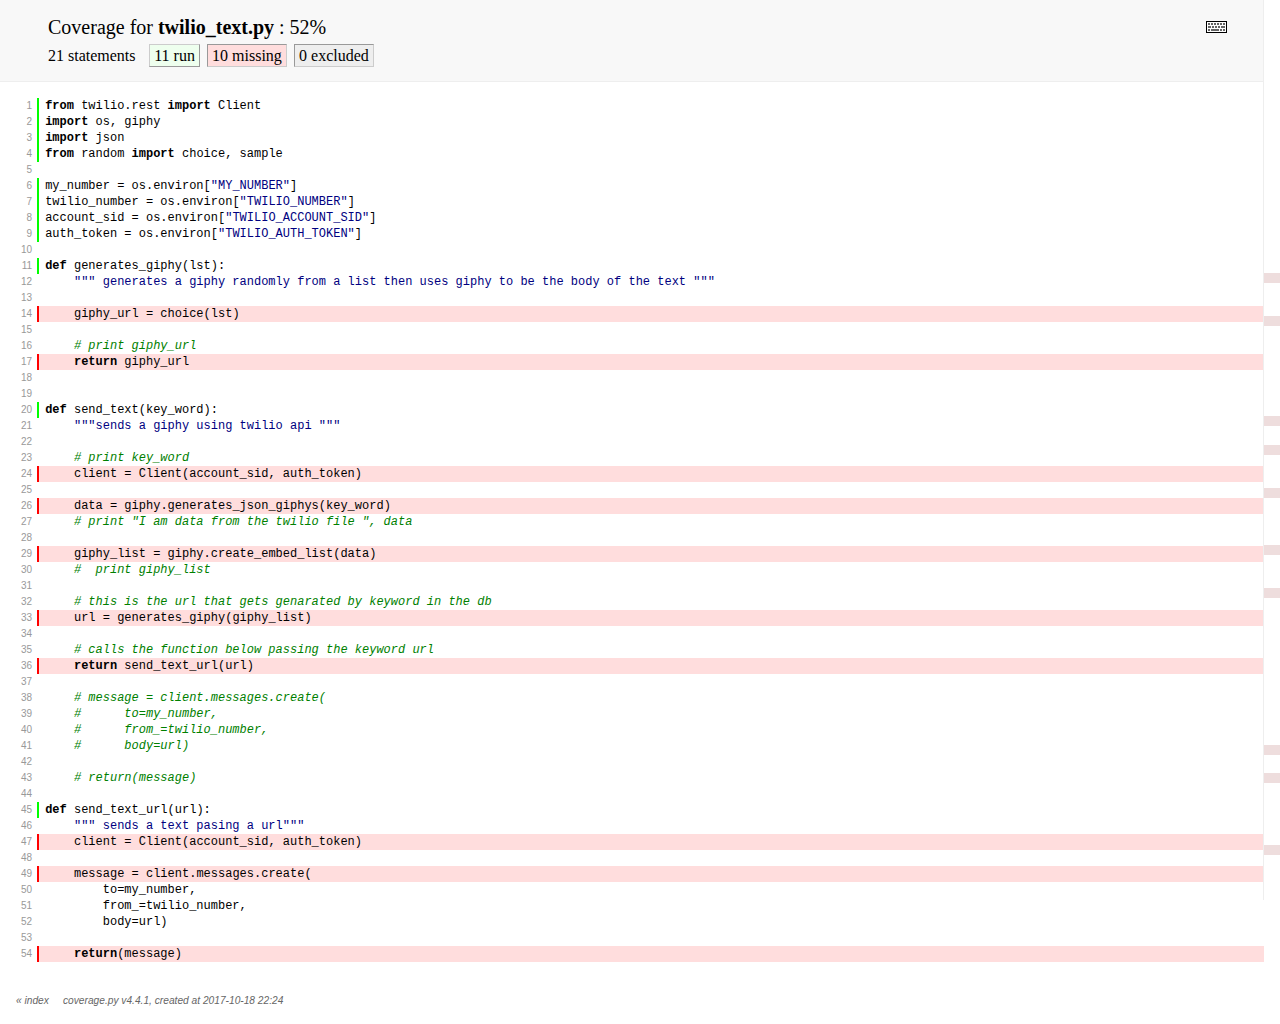
<file: htmlcov/twilio_text_py.html>
<!DOCTYPE html>
<html>
<head>
    <meta http-equiv="Content-Type" content="text/html; charset=utf-8">
    
    
    <meta http-equiv="X-UA-Compatible" content="IE=emulateIE7" />
    <title>Coverage for twilio_text.py: 52%</title>
    <link rel="stylesheet" href="style.css" type="text/css">
    
    <script type="text/javascript" src="jquery.min.js"></script>
    <script type="text/javascript" src="jquery.hotkeys.js"></script>
    <script type="text/javascript" src="jquery.isonscreen.js"></script>
    <script type="text/javascript" src="coverage_html.js"></script>
    <script type="text/javascript">
        jQuery(document).ready(coverage.pyfile_ready);
    </script>
</head>
<body class="pyfile">

<div id="header">
    <div class="content">
        <h1>Coverage for <b>twilio_text.py</b> :
            <span class="pc_cov">52%</span>
        </h1>

        <img id="keyboard_icon" src="keybd_closed.png" alt="Show keyboard shortcuts" />

        <h2 class="stats">
            21 statements &nbsp;
            <span class="run hide_run shortkey_r button_toggle_run">11 run</span>
            <span class="mis shortkey_m button_toggle_mis">10 missing</span>
            <span class="exc shortkey_x button_toggle_exc">0 excluded</span>

            
        </h2>
    </div>
</div>

<div class="help_panel">
    <img id="panel_icon" src="keybd_open.png" alt="Hide keyboard shortcuts" />
    <p class="legend">Hot-keys on this page</p>
    <div>
    <p class="keyhelp">
        <span class="key">r</span>
        <span class="key">m</span>
        <span class="key">x</span>
        <span class="key">p</span> &nbsp; toggle line displays
    </p>
    <p class="keyhelp">
        <span class="key">j</span>
        <span class="key">k</span> &nbsp; next/prev highlighted chunk
    </p>
    <p class="keyhelp">
        <span class="key">0</span> &nbsp; (zero) top of page
    </p>
    <p class="keyhelp">
        <span class="key">1</span> &nbsp; (one) first highlighted chunk
    </p>
    </div>
</div>

<div id="source">
    <table>
        <tr>
            <td class="linenos">
<p id="n1" class="stm run hide_run"><a href="#n1">1</a></p>
<p id="n2" class="stm run hide_run"><a href="#n2">2</a></p>
<p id="n3" class="stm run hide_run"><a href="#n3">3</a></p>
<p id="n4" class="stm run hide_run"><a href="#n4">4</a></p>
<p id="n5" class="pln"><a href="#n5">5</a></p>
<p id="n6" class="stm run hide_run"><a href="#n6">6</a></p>
<p id="n7" class="stm run hide_run"><a href="#n7">7</a></p>
<p id="n8" class="stm run hide_run"><a href="#n8">8</a></p>
<p id="n9" class="stm run hide_run"><a href="#n9">9</a></p>
<p id="n10" class="pln"><a href="#n10">10</a></p>
<p id="n11" class="stm run hide_run"><a href="#n11">11</a></p>
<p id="n12" class="pln"><a href="#n12">12</a></p>
<p id="n13" class="pln"><a href="#n13">13</a></p>
<p id="n14" class="stm mis"><a href="#n14">14</a></p>
<p id="n15" class="pln"><a href="#n15">15</a></p>
<p id="n16" class="pln"><a href="#n16">16</a></p>
<p id="n17" class="stm mis"><a href="#n17">17</a></p>
<p id="n18" class="pln"><a href="#n18">18</a></p>
<p id="n19" class="pln"><a href="#n19">19</a></p>
<p id="n20" class="stm run hide_run"><a href="#n20">20</a></p>
<p id="n21" class="pln"><a href="#n21">21</a></p>
<p id="n22" class="pln"><a href="#n22">22</a></p>
<p id="n23" class="pln"><a href="#n23">23</a></p>
<p id="n24" class="stm mis"><a href="#n24">24</a></p>
<p id="n25" class="pln"><a href="#n25">25</a></p>
<p id="n26" class="stm mis"><a href="#n26">26</a></p>
<p id="n27" class="pln"><a href="#n27">27</a></p>
<p id="n28" class="pln"><a href="#n28">28</a></p>
<p id="n29" class="stm mis"><a href="#n29">29</a></p>
<p id="n30" class="pln"><a href="#n30">30</a></p>
<p id="n31" class="pln"><a href="#n31">31</a></p>
<p id="n32" class="pln"><a href="#n32">32</a></p>
<p id="n33" class="stm mis"><a href="#n33">33</a></p>
<p id="n34" class="pln"><a href="#n34">34</a></p>
<p id="n35" class="pln"><a href="#n35">35</a></p>
<p id="n36" class="stm mis"><a href="#n36">36</a></p>
<p id="n37" class="pln"><a href="#n37">37</a></p>
<p id="n38" class="pln"><a href="#n38">38</a></p>
<p id="n39" class="pln"><a href="#n39">39</a></p>
<p id="n40" class="pln"><a href="#n40">40</a></p>
<p id="n41" class="pln"><a href="#n41">41</a></p>
<p id="n42" class="pln"><a href="#n42">42</a></p>
<p id="n43" class="pln"><a href="#n43">43</a></p>
<p id="n44" class="pln"><a href="#n44">44</a></p>
<p id="n45" class="stm run hide_run"><a href="#n45">45</a></p>
<p id="n46" class="pln"><a href="#n46">46</a></p>
<p id="n47" class="stm mis"><a href="#n47">47</a></p>
<p id="n48" class="pln"><a href="#n48">48</a></p>
<p id="n49" class="stm mis"><a href="#n49">49</a></p>
<p id="n50" class="pln"><a href="#n50">50</a></p>
<p id="n51" class="pln"><a href="#n51">51</a></p>
<p id="n52" class="pln"><a href="#n52">52</a></p>
<p id="n53" class="pln"><a href="#n53">53</a></p>
<p id="n54" class="stm mis"><a href="#n54">54</a></p>

            </td>
            <td class="text">
<p id="t1" class="stm run hide_run"><span class="key">from</span> <span class="nam">twilio</span><span class="op">.</span><span class="nam">rest</span> <span class="key">import</span> <span class="nam">Client</span><span class="strut">&nbsp;</span></p>
<p id="t2" class="stm run hide_run"><span class="key">import</span> <span class="nam">os</span><span class="op">,</span> <span class="nam">giphy</span><span class="strut">&nbsp;</span></p>
<p id="t3" class="stm run hide_run"><span class="key">import</span> <span class="nam">json</span><span class="strut">&nbsp;</span></p>
<p id="t4" class="stm run hide_run"><span class="key">from</span> <span class="nam">random</span> <span class="key">import</span> <span class="nam">choice</span><span class="op">,</span> <span class="nam">sample</span><span class="strut">&nbsp;</span></p>
<p id="t5" class="pln"><span class="strut">&nbsp;</span></p>
<p id="t6" class="stm run hide_run"><span class="nam">my_number</span> <span class="op">=</span> <span class="nam">os</span><span class="op">.</span><span class="nam">environ</span><span class="op">[</span><span class="str">"MY_NUMBER"</span><span class="op">]</span><span class="strut">&nbsp;</span></p>
<p id="t7" class="stm run hide_run"><span class="nam">twilio_number</span> <span class="op">=</span> <span class="nam">os</span><span class="op">.</span><span class="nam">environ</span><span class="op">[</span><span class="str">"TWILIO_NUMBER"</span><span class="op">]</span><span class="strut">&nbsp;</span></p>
<p id="t8" class="stm run hide_run"><span class="nam">account_sid</span> <span class="op">=</span> <span class="nam">os</span><span class="op">.</span><span class="nam">environ</span><span class="op">[</span><span class="str">"TWILIO_ACCOUNT_SID"</span><span class="op">]</span><span class="strut">&nbsp;</span></p>
<p id="t9" class="stm run hide_run"><span class="nam">auth_token</span> <span class="op">=</span> <span class="nam">os</span><span class="op">.</span><span class="nam">environ</span><span class="op">[</span><span class="str">"TWILIO_AUTH_TOKEN"</span><span class="op">]</span><span class="strut">&nbsp;</span></p>
<p id="t10" class="pln"><span class="strut">&nbsp;</span></p>
<p id="t11" class="stm run hide_run"><span class="key">def</span> <span class="nam">generates_giphy</span><span class="op">(</span><span class="nam">lst</span><span class="op">)</span><span class="op">:</span><span class="strut">&nbsp;</span></p>
<p id="t12" class="pln">    <span class="str">""" generates a giphy randomly from a list then uses giphy to be the body of the text """</span><span class="strut">&nbsp;</span></p>
<p id="t13" class="pln"><span class="strut">&nbsp;</span></p>
<p id="t14" class="stm mis">    <span class="nam">giphy_url</span> <span class="op">=</span> <span class="nam">choice</span><span class="op">(</span><span class="nam">lst</span><span class="op">)</span><span class="strut">&nbsp;</span></p>
<p id="t15" class="pln"><span class="strut">&nbsp;</span></p>
<p id="t16" class="pln">    <span class="com"># print giphy_url</span><span class="strut">&nbsp;</span></p>
<p id="t17" class="stm mis">    <span class="key">return</span> <span class="nam">giphy_url</span><span class="strut">&nbsp;</span></p>
<p id="t18" class="pln"><span class="strut">&nbsp;</span></p>
<p id="t19" class="pln"><span class="strut">&nbsp;</span></p>
<p id="t20" class="stm run hide_run"><span class="key">def</span> <span class="nam">send_text</span><span class="op">(</span><span class="nam">key_word</span><span class="op">)</span><span class="op">:</span><span class="strut">&nbsp;</span></p>
<p id="t21" class="pln">    <span class="str">"""sends a giphy using twilio api """</span><span class="strut">&nbsp;</span></p>
<p id="t22" class="pln"><span class="strut">&nbsp;</span></p>
<p id="t23" class="pln">    <span class="com"># print key_word</span><span class="strut">&nbsp;</span></p>
<p id="t24" class="stm mis">    <span class="nam">client</span> <span class="op">=</span> <span class="nam">Client</span><span class="op">(</span><span class="nam">account_sid</span><span class="op">,</span> <span class="nam">auth_token</span><span class="op">)</span><span class="strut">&nbsp;</span></p>
<p id="t25" class="pln"><span class="strut">&nbsp;</span></p>
<p id="t26" class="stm mis">    <span class="nam">data</span> <span class="op">=</span> <span class="nam">giphy</span><span class="op">.</span><span class="nam">generates_json_giphys</span><span class="op">(</span><span class="nam">key_word</span><span class="op">)</span><span class="strut">&nbsp;</span></p>
<p id="t27" class="pln">    <span class="com"># print "I am data from the twilio file ", data</span><span class="strut">&nbsp;</span></p>
<p id="t28" class="pln"><span class="strut">&nbsp;</span></p>
<p id="t29" class="stm mis">    <span class="nam">giphy_list</span> <span class="op">=</span> <span class="nam">giphy</span><span class="op">.</span><span class="nam">create_embed_list</span><span class="op">(</span><span class="nam">data</span><span class="op">)</span><span class="strut">&nbsp;</span></p>
<p id="t30" class="pln">    <span class="com">#  print giphy_list</span><span class="strut">&nbsp;</span></p>
<p id="t31" class="pln"><span class="strut">&nbsp;</span></p>
<p id="t32" class="pln">    <span class="com"># this is the url that gets genarated by keyword in the db </span><span class="strut">&nbsp;</span></p>
<p id="t33" class="stm mis">    <span class="nam">url</span> <span class="op">=</span> <span class="nam">generates_giphy</span><span class="op">(</span><span class="nam">giphy_list</span><span class="op">)</span><span class="strut">&nbsp;</span></p>
<p id="t34" class="pln"><span class="strut">&nbsp;</span></p>
<p id="t35" class="pln">    <span class="com"># calls the function below passing the keyword url </span><span class="strut">&nbsp;</span></p>
<p id="t36" class="stm mis">    <span class="key">return</span> <span class="nam">send_text_url</span><span class="op">(</span><span class="nam">url</span><span class="op">)</span><span class="strut">&nbsp;</span></p>
<p id="t37" class="pln"><span class="strut">&nbsp;</span></p>
<p id="t38" class="pln">    <span class="com"># message = client.messages.create(</span><span class="strut">&nbsp;</span></p>
<p id="t39" class="pln">    <span class="com">#      to=my_number,</span><span class="strut">&nbsp;</span></p>
<p id="t40" class="pln">    <span class="com">#      from_=twilio_number,</span><span class="strut">&nbsp;</span></p>
<p id="t41" class="pln">    <span class="com">#      body=url)</span><span class="strut">&nbsp;</span></p>
<p id="t42" class="pln"><span class="strut">&nbsp;</span></p>
<p id="t43" class="pln">    <span class="com"># return(message)</span><span class="strut">&nbsp;</span></p>
<p id="t44" class="pln"><span class="strut">&nbsp;</span></p>
<p id="t45" class="stm run hide_run"><span class="key">def</span> <span class="nam">send_text_url</span><span class="op">(</span><span class="nam">url</span><span class="op">)</span><span class="op">:</span><span class="strut">&nbsp;</span></p>
<p id="t46" class="pln">    <span class="str">""" sends a text pasing a url"""</span><span class="strut">&nbsp;</span></p>
<p id="t47" class="stm mis">    <span class="nam">client</span> <span class="op">=</span> <span class="nam">Client</span><span class="op">(</span><span class="nam">account_sid</span><span class="op">,</span> <span class="nam">auth_token</span><span class="op">)</span><span class="strut">&nbsp;</span></p>
<p id="t48" class="pln"><span class="strut">&nbsp;</span></p>
<p id="t49" class="stm mis">    <span class="nam">message</span> <span class="op">=</span> <span class="nam">client</span><span class="op">.</span><span class="nam">messages</span><span class="op">.</span><span class="nam">create</span><span class="op">(</span><span class="strut">&nbsp;</span></p>
<p id="t50" class="pln">        <span class="nam">to</span><span class="op">=</span><span class="nam">my_number</span><span class="op">,</span><span class="strut">&nbsp;</span></p>
<p id="t51" class="pln">        <span class="nam">from_</span><span class="op">=</span><span class="nam">twilio_number</span><span class="op">,</span><span class="strut">&nbsp;</span></p>
<p id="t52" class="pln">        <span class="nam">body</span><span class="op">=</span><span class="nam">url</span><span class="op">)</span><span class="strut">&nbsp;</span></p>
<p id="t53" class="pln"><span class="strut">&nbsp;</span></p>
<p id="t54" class="stm mis">    <span class="key">return</span><span class="op">(</span><span class="nam">message</span><span class="op">)</span><span class="strut">&nbsp;</span></p>

            </td>
        </tr>
    </table>
</div>

<div id="footer">
    <div class="content">
        <p>
            <a class="nav" href="index.html">&#xab; index</a> &nbsp; &nbsp; <a class="nav" href="https://coverage.readthedocs.io">coverage.py v4.4.1</a>,
            created at 2017-10-18 22:24
        </p>
    </div>
</div>

</body>
</html>
</file>
<file: htmlcov/style.css>
/* Licensed under the Apache License: http://www.apache.org/licenses/LICENSE-2.0 */
/* For details: https://bitbucket.org/ned/coveragepy/src/default/NOTICE.txt */

/* CSS styles for coverage.py. */

/* Page-wide styles */
html, body, h1, h2, h3, p, table, td, th {
    margin: 0;
    padding: 0;
    border: 0;
    outline: 0;
    font-weight: inherit;
    font-style: inherit;
    font-size: 100%;
    font-family: inherit;
    vertical-align: baseline;
    }

/* Set baseline grid to 16 pt. */
body {
    font-family: georgia, serif;
    font-size: 1em;
    }

html>body {
    font-size: 16px;
    }

/* Set base font size to 12/16 */
p {
    font-size: .75em;           /* 12/16 */
    line-height: 1.33333333em;  /* 16/12 */
    }

table {
    border-collapse: collapse;
    }
td {
    vertical-align: top;
}
table tr.hidden {
    display: none !important;
    }

p#no_rows {
    display: none;
    font-size: 1.2em;
    }

a.nav {
    text-decoration: none;
    color: inherit;
    }
a.nav:hover {
    text-decoration: underline;
    color: inherit;
    }

/* Page structure */
#header {
    background: #f8f8f8;
    width: 100%;
    border-bottom: 1px solid #eee;
    }

#source {
    padding: 1em;
    font-family: Consolas, "Liberation Mono", Menlo, Courier, monospace;
    }

.indexfile #footer {
    margin: 1em 3em;
    }

.pyfile #footer {
    margin: 1em 1em;
    }

#footer .content {
    padding: 0;
    font-size: 85%;
    font-family: verdana, sans-serif;
    color: #666666;
    font-style: italic;
    }

#index {
    margin: 1em 0 0 3em;
    }

/* Header styles */
#header .content {
    padding: 1em 3em;
    }

h1 {
    font-size: 1.25em;
    display: inline-block;
}

#filter_container {
    display: inline-block;
    float: right;
    margin: 0 2em 0 0;
}
#filter_container input {
    width: 10em;
}

h2.stats {
    margin-top: .5em;
    font-size: 1em;
}
.stats span {
    border: 1px solid;
    padding: .1em .25em;
    margin: 0 .1em;
    cursor: pointer;
    border-color: #999 #ccc #ccc #999;
}
.stats span.hide_run, .stats span.hide_exc,
.stats span.hide_mis, .stats span.hide_par,
.stats span.par.hide_run.hide_par {
    border-color: #ccc #999 #999 #ccc;
}
.stats span.par.hide_run {
    border-color: #999 #ccc #ccc #999;
}

.stats span.run {
    background: #ddffdd;
}
.stats span.exc {
    background: #eeeeee;
}
.stats span.mis {
    background: #ffdddd;
}
.stats span.hide_run {
    background: #eeffee;
}
.stats span.hide_exc {
    background: #f5f5f5;
}
.stats span.hide_mis {
    background: #ffeeee;
}
.stats span.par {
    background: #ffffaa;
}
.stats span.hide_par {
    background: #ffffcc;
}

/* Help panel */
#keyboard_icon {
    float: right;
    margin: 5px;
    cursor: pointer;
}

.help_panel {
    position: absolute;
    background: #ffffcc;
    padding: .5em;
    border: 1px solid #883;
    display: none;
}

.indexfile .help_panel {
    width: 20em; height: 4em;
}

.pyfile .help_panel {
    width: 16em; height: 8em;
}

.help_panel .legend {
    font-style: italic;
    margin-bottom: 1em;
}

#panel_icon {
    float: right;
    cursor: pointer;
}

.keyhelp {
    margin: .75em;
}

.keyhelp .key {
    border: 1px solid black;
    border-color: #888 #333 #333 #888;
    padding: .1em .35em;
    font-family: monospace;
    font-weight: bold;
    background: #eee;
}

/* Source file styles */
.linenos p {
    text-align: right;
    margin: 0;
    padding: 0 .5em;
    color: #999999;
    font-family: verdana, sans-serif;
    font-size: .625em;   /* 10/16 */
    line-height: 1.6em;  /* 16/10 */
    }
.linenos p.highlight {
    background: #ffdd00;
    }
.linenos p a {
    text-decoration: none;
    color: #999999;
    }
.linenos p a:hover {
    text-decoration: underline;
    color: #999999;
    }

td.text {
    width: 100%;
    }
.text p {
    margin: 0;
    padding: 0 0 0 .5em;
    border-left: 2px solid #ffffff;
    white-space: pre;
    position: relative;
    }

.text p.mis {
    background: #ffdddd;
    border-left: 2px solid #ff0000;
    }
.text p.run, .text p.run.hide_par {
    background: #ddffdd;
    border-left: 2px solid #00ff00;
    }
.text p.exc {
    background: #eeeeee;
    border-left: 2px solid #808080;
    }
.text p.par, .text p.par.hide_run {
    background: #ffffaa;
    border-left: 2px solid #eeee99;
    }
.text p.hide_run, .text p.hide_exc, .text p.hide_mis, .text p.hide_par,
.text p.hide_run.hide_par {
    background: inherit;
    }

.text span.annotate {
    font-family: georgia;
    color: #666;
    float: right;
    padding-right: .5em;
    }
.text p.hide_par span.annotate {
    display: none;
    }
.text span.annotate.long {
    display: none;
    }
.text p:hover span.annotate.long {
    display: block;
    max-width: 50%;
    white-space: normal;
    float: right;
    position: absolute;
    top: 1.75em;
    right: 1em;
    width: 30em;
    height: auto;
    color: #333;
    background: #ffffcc;
    border: 1px solid #888;
    padding: .25em .5em;
    z-index: 999;
    border-radius: .2em;
    box-shadow: #cccccc .2em .2em .2em;
    }

/* Syntax coloring */
.text .com {
    color: green;
    font-style: italic;
    line-height: 1px;
    }
.text .key {
    font-weight: bold;
    line-height: 1px;
    }
.text .str {
    color: #000080;
    }

/* index styles */
#index td, #index th {
    text-align: right;
    width: 5em;
    padding: .25em .5em;
    border-bottom: 1px solid #eee;
    }
#index th {
    font-style: italic;
    color: #333;
    border-bottom: 1px solid #ccc;
    cursor: pointer;
    }
#index th:hover {
    background: #eee;
    border-bottom: 1px solid #999;
    }
#index td.left, #index th.left {
    padding-left: 0;
    }
#index td.right, #index th.right {
    padding-right: 0;
    }
#index th.headerSortDown, #index th.headerSortUp {
    border-bottom: 1px solid #000;
    white-space: nowrap;
    background: #eee;
    }
#index th.headerSortDown:after {
    content: " ↓";
}
#index th.headerSortUp:after {
    content: " ↑";
}
#index td.name, #index th.name {
    text-align: left;
    width: auto;
    }
#index td.name a {
    text-decoration: none;
    color: #000;
    }
#index tr.total,
#index tr.total_dynamic {
    }
#index tr.total td,
#index tr.total_dynamic td {
    font-weight: bold;
    border-top: 1px solid #ccc;
    border-bottom: none;
    }
#index tr.file:hover {
    background: #eeeeee;
    }
#index tr.file:hover td.name {
    text-decoration: underline;
    color: #000;
    }

/* scroll marker styles */
#scroll_marker {
    position: fixed;
    right: 0;
    top: 0;
    width: 16px;
    height: 100%;
    background: white;
    border-left: 1px solid #eee;
    }

#scroll_marker .marker {
    background: #eedddd;
    position: absolute;
    min-height: 3px;
    width: 100%;
    }
</file>
